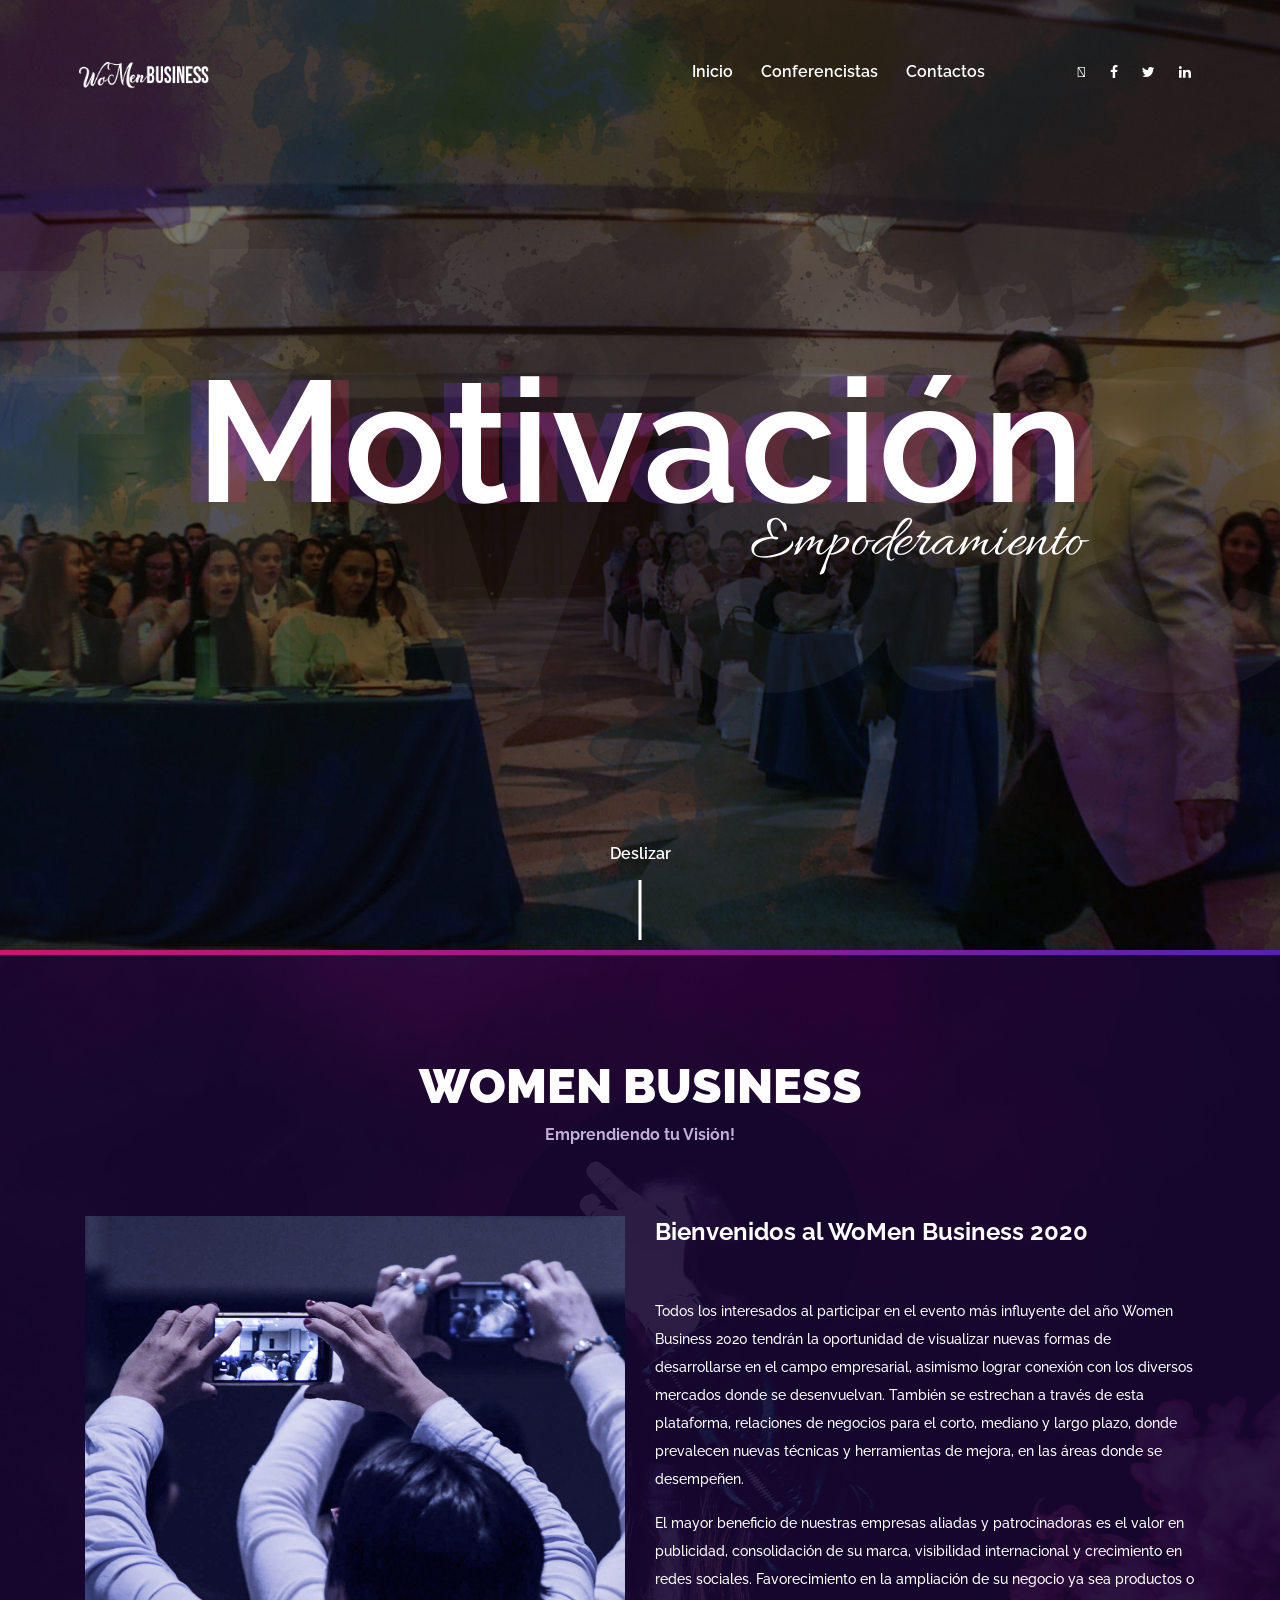
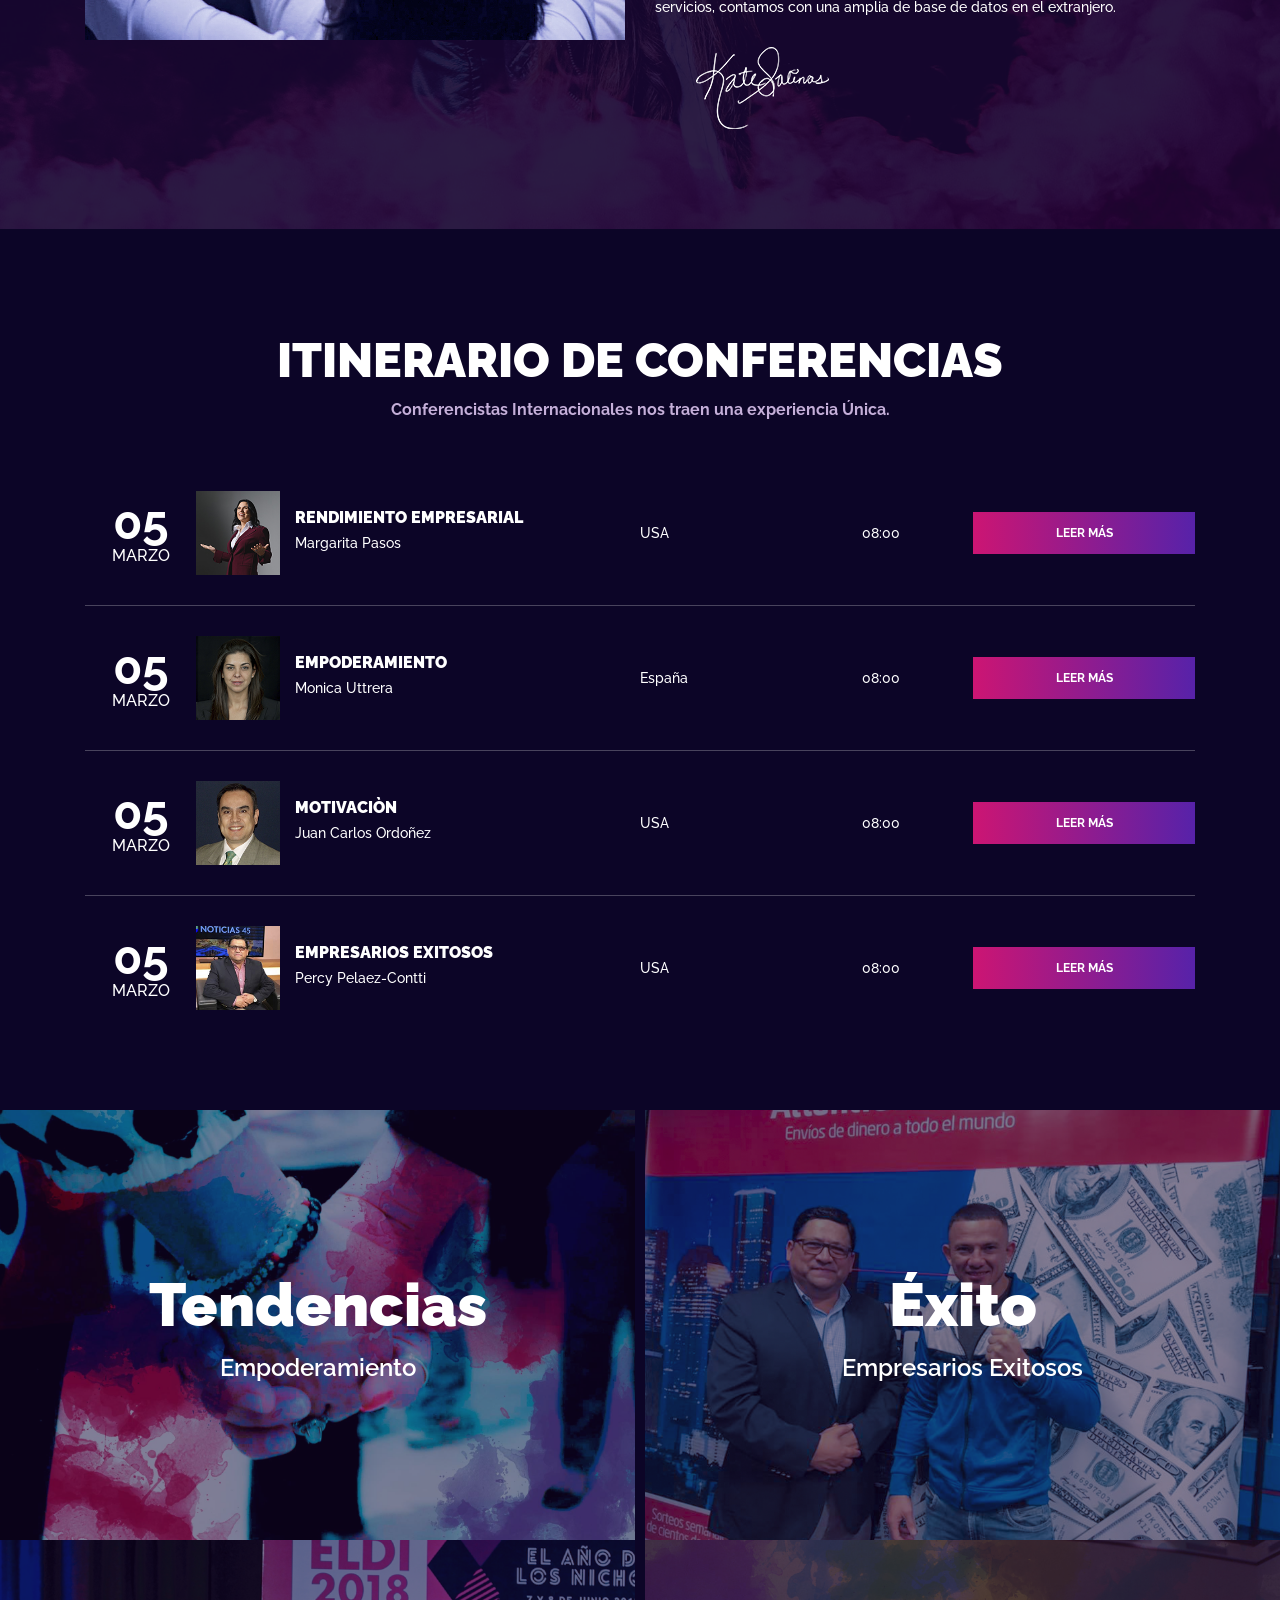
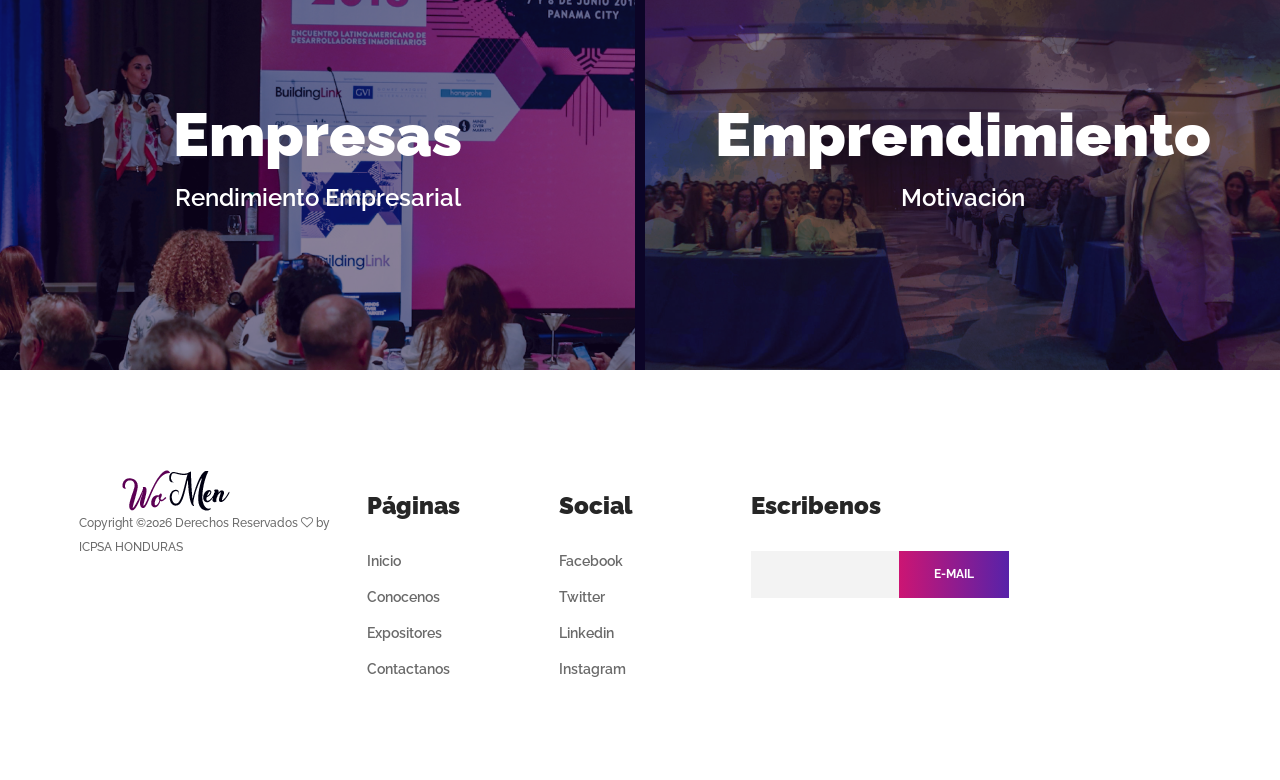
<file: index.html>
<!DOCTYPE html>
<html lang="en">

<head>
    <meta charset="UTF-8">
    <meta name="description" content="">
    <meta http-equiv="X-UA-Compatible" content="IE=edge">
    <meta name="viewport" content="width=device-width, initial-scale=1, shrink-to-fit=no">
    <!-- The above 4 meta tags *must* come first in the head; any other head content must come *after* these tags -->

    <!-- Title -->
    <title>WoMen Business - Emprendiendo tu Visión</title>

    <!-- Favicon -->
    <link rel="icon" href="img/core-img/favicon.ico">

    <!-- Core Stylesheet -->
    <link rel="stylesheet" href="style.css">

</head>

<body>
    <!-- ##### Preloader ##### -->
    <div class="preloader d-flex align-items-center justify-content-center">
        <div class="circle-preloader">
            <img src="img/core-img/compact-disc.png" alt="">
        </div>
    </div>

    <!-- ##### Header Area Inicio ##### -->
    <header class="header-area">
        <!-- Navbar Area -->
        <div class="musica-main-menu">
            <div class="classy-nav-container breakpoint-off">
                <div class="container-fluid">
                    <!-- Menu -->
                    <nav class="classy-navbar justify-content-between" id="musicaNav">

                        <!-- Nav brand -->
                        <a href="index.html" class="nav-brand"><img src="img/core-img/logo.png" alt=""></a>

                        <!-- Navbar Toggler -->
                        <div class="classy-navbar-toggler">
                            <span class="navbarToggler"><span></span><span></span><span></span></span>
                        </div>

                        <!-- Menu -->
                        <div class="classy-menu">

                            <!-- close btn -->
                            <div class="classycloseIcon">
                                <div class="cross-wrap"><span class="top"></span><span class="bottom"></span></div>
                            </div>

                            <!-- Nav Start -->
                            <div class="classynav">
                                <ul>
                                    <li><a href="index.html">Inicio</a></li>
                                    <li><a href="expositores.html">Conferencistas</a></li>
                                    <li><a href="contact.html">Contactos</a></li>
                                </ul>

                                <!-- Social Button -->
                                <div class="top-social-info">
                                    <a href="https://www.instagram.com/icpsahn/"><i class="fab fa-instagram" aria-hidden="true"></i></a>
                                    <a href="https://www.facebook.com/icpsahonduras/"><i class="fa fa-facebook" aria-hidden="true"></i></a>
                                    <a href="https://twitter.com/icpsahn"><i class="fa fa-twitter" aria-hidden="true"></i></a>
                                    <a href="https://www.linkedin.com/in/icpsa-honduras-0b8394bb"><i class="fa fa-linkedin" aria-hidden="true"></i></a>
                                </div>

                            </div>
                            <!-- Nav End -->
                        </div>
                    </nav>
                </div>
            </div>
        </div>
    </header>
    <!-- ##### Header Area Final ##### -->

    <!-- ##### Carruzel Area Inicio ##### -->
    <section class="hero-area">
        <div class="hero-slides owl-carousel">

            <!-- Single Hero Slide -->
            <div class="single-hero-slide d-flex align-items-center justify-content-center">
                <!-- Slide Img -->
                <div class="slide-img bg-img" style="background-image: url(img/bg-img/bg-1.jpg);"></div>
                <!-- Slide Content -->
                <div class="hero-slides-content text-center">
                    <h2 data-animation="fadeInUp" data-delay="100ms">Motivación <span>Motivación</span></h2>
                    <p data-animation="fadeInUp" data-delay="300ms">Empoderamiento</p>
                </div>
                <!-- Big Text -->
                <h2 class="big-text">Motivación</h2>
            </div>

            <!-- Single Hero Slide -->
            <div class="single-hero-slide d-flex align-items-center justify-content-center">
                <!-- Slide Img -->
                <div class="slide-img bg-img" style="background-image: url(img/bg-img/bg-2.jpg);"></div>
                <!-- Slide Content -->
                <div class="hero-slides-content text-center">
                    <h2 data-animation="fadeInUp" data-delay="100ms">Integridad <span>Integridad</span></h2>
                    <p data-animation="fadeInUp" data-delay="300ms">Honestidad y respeto</p>
                </div>
                <!-- Big Text -->
                <h2 class="big-text">Integridad</h2>
            </div>

            <!-- Single Hero Slide -->
            <div class="single-hero-slide d-flex align-items-center justify-content-center">
                <!-- Slide Img -->
                <div class="slide-img bg-img" style="background-image: url(img/bg-img/bg-3.jpg);"></div>
                <!-- Slide Content -->
                <div class="hero-slides-content text-center">
                    <h2 data-animation="fadeInUp" data-delay="100ms">Tendencias <span>Tendencias</span></h2>
                    <p data-animation="fadeInUp" data-delay="300ms">Influyendo en las Tendencias</p>
                </div>
                <!-- Big Text -->
                <h2 class="big-text">Tendencias</h2>
            </div>

            <!-- Single Hero Slide -->
            <div class="single-hero-slide d-flex align-items-center justify-content-center">
                <!-- Slide Img -->
                <div class="slide-img bg-img" style="background-image: url(img/bg-img/bg-3.jpg);"></div>
                <!-- Slide Content -->
                <div class="hero-slides-content text-center">
                    <h2 data-animation="fadeInUp" data-delay="100ms">Tendencias <span>Tendencias</span></h2>
                    <p data-animation="fadeInUp" data-delay="300ms">Influyendo en las Tendencias</p>
                </div>
                <!-- Big Text -->
                <h2 class="big-text">Tendencias</h2>
            </div>
        </div>
        <!-- bg gradients -->
        <div class="bg-gradients"></div>

        <!-- Slide Down -->
        <div class="slide-down" id="scrollDown">
            <h6>Deslizar</h6>
            <div class="line"></div>
        </div>
    </section>
    <!-- ##### Carruzel Area Final ##### -->

    <!-- ##### Introduccion Inicio ##### -->
    <div class="about-us-area section-padding-100-0 bg-img bg-overlay" style="background-image: url(img/bg-img/bg-4.jpg);" id="about">
        <div class="container">
            <div class="row">
                <div class="col-12">
                    <div class="section-heading">
                        <h2>WoMen Business</h2>
                        <h6>Emprendiendo tu Visión!</h6>
                    </div>
                </div>
            </div>

            <div class="row">
                <!-- About Thumbnail -->
                <div class="col-12 col-lg-6">
                    <div class="about-thumbnail mb-100">
                        <img src="img/bg-img/bg-5.jpg" alt="">
                    </div>
                </div>
                <!-- About Content -->
                <div class="col-12 col-lg-6">
                    <div class="about-content mb-100">
                        <h4>Bienvenidos al WoMen Business 2020</h4>
                        <p>Todos los interesados al participar en el evento más influyente del año Women Business 2020 tendrán la oportunidad de visualizar nuevas formas de desarrollarse en el campo empresarial, asimismo lograr conexión con los diversos mercados donde se desenvuelvan. También se estrechan a través de esta plataforma, relaciones de negocios para el corto, mediano y largo plazo, donde prevalecen nuevas técnicas y herramientas de mejora, en las áreas donde se desempeñen.</p>

                        <p>El mayor beneficio de nuestras empresas aliadas y patrocinadoras es el valor en publicidad, consolidación de su marca, visibilidad internacional y crecimiento en redes sociales. Favorecimiento en la ampliación de su negocio ya sea productos o servicios, contamos con una amplia de base de datos en el extranjero.
                        </p>
                        <img src="img/core-img/signature.png" alt="">
                    </div>
                </div>
            </div>
        </div>
    </div>
    <!-- ##### Introduccion Final ##### -->

    <!-- ##### Itinerario de Conferencias Inicio ##### -->
    <div class="upcoming-shows-area section-padding-100">
        <div class="container">
            <div class="row">
                <div class="col-12">
                    <div class="section-heading">
                        <h2>Itinerario de Conferencias</h2>
                        <h6>Conferencistas Internacionales nos traen una experiencia Única.</h6>
                    </div>
                </div>
            </div>

            <div class="row">
                <div class="col-12">
                    <!-- Upcoming Shows Content -->
                    <div class="upcoming-shows-content">

                        <!-- Single Upcoming Shows -->
                        <div class="single-upcoming-shows d-flex align-items-center flex-wrap">
                            <div class="shows-date">
                                <h2>05 <span>MARZO</span></h2>
                            </div>
                            <div class="shows-desc d-flex align-items-center">
                                <div class="shows-img">
                                    <img src="img/bg-img/s1.jpg" alt="">
                                </div>
                                <div class="shows-name">
                                    <h6>Rendimiento Empresarial</h6>
                                    <p>Margarita Pasos</p>
                                </div>
                            </div>
                            <div class="shows-location">
                                <p>USA</p>
                            </div>
                            <div class="shows-time">
                                <p>08:00</p>
                            </div>
                            <div class="buy-tickets">
                                <a href="perfilMP.html" class="btn musica-btn">Leer Más</a>
                            </div>
                        </div>

                        <!-- Single Upcoming Shows -->
                        <div class="single-upcoming-shows d-flex align-items-center flex-wrap">
                            <div class="shows-date">
                                <h2>05 <span>MARZO</span></h2>
                            </div>
                            <div class="shows-desc d-flex align-items-center">
                                <div class="shows-img">
                                    <img src="img/bg-img/s2.jpg" alt="">
                                </div>
                                <div class="shows-name">
                                    <h6>Empoderamiento</h6>
                                    <p>Monica Uttrera</p>
                                </div>
                            </div>
                            <div class="shows-location">
                                <p>España</p>
                            </div>
                            <div class="shows-time">
                                <p>08:00</p>
                            </div>
                            <div class="buy-tickets">
                                <a href="perfilMU.html" class="btn musica-btn">Leer Más</a>
                            </div>
                        </div>

                        <!-- Single Upcoming Shows -->
                        <div class="single-upcoming-shows d-flex align-items-center flex-wrap">
                            <div class="shows-date">
                                <h2>05 <span>MARZO</span></h2>
                            </div>
                            <div class="shows-desc d-flex align-items-center">
                                <div class="shows-img">
                                    <img src="img/bg-img/s4.jpg" alt="">
                                </div>
                                <div class="shows-name">
                                    <h6>Motivaciòn</h6>
                                    <p>Juan Carlos Ordoñez</p>
                                </div>
                            </div>
                            <div class="shows-location">
                                <p>USA</p>
                            </div>
                            <div class="shows-time">
                                <p>08:00</p>
                            </div>
                            <div class="buy-tickets">
                                <a href="perfilJCO.html" class="btn musica-btn">Leer Más</a>
                            </div>
                        </div>
                        
                        <!-- Single Upcoming Shows -->
                        <div class="single-upcoming-shows d-flex align-items-center flex-wrap">
                            <div class="shows-date">
                                <h2>05 <span>MARZO</span></h2>
                            </div>
                            <div class="shows-desc d-flex align-items-center">
                                <div class="shows-img">
                                    <img src="img/bg-img/s3.jpg" alt="">
                                </div>
                                <div class="shows-name">
                                    <h6>Empresarios Exitosos</h6>
                                    <p>Percy Pelaez-Contti</p>
                                </div>
                            </div>
                            <div class="shows-location">
                                <p>USA</p>
                            </div>
                            <div class="shows-time">
                                <p>08:00</p>
                            </div>
                            <div class="buy-tickets">
                                <a href="perfilPP.html" class="btn musica-btn">Leer Más</a>
                            </div>
                        </div>

                        
                    </div>
                </div>
            </div>
        </div>
    </div>
    <!-- ##### Itinerario de Conferencias Final ##### -->

    <!-- ##### Music Artists Area Inicio ##### -->
    <div class="musica-music-artists-area d-flex flex-wrap clearfix">
        <!-- Music Search -->
        <div class="music-search bg-img bg-overlay2 wow fadeInUp" data-wow-delay="300ms" style="background-image: url(img/bg-img/bg-3.jpg);">
            <!-- Content -->
            <div class="music-search-content">
                <h2>Tendencias</h2>
                <h4>Empoderamiento</h4>
            </div>
        </div>

        <!-- Artists Search -->
        <div class="artists-search bg-img bg-overlay2 wow fadeInUp" data-wow-delay="600ms" style="background-image: url(img/bg-img/bg-2.jpg);">
            <!-- Content -->
            <div class="music-search-content">
                <h2>Éxito</h2>
                <h4>Empresarios Exitosos</h4>
            </div>
        </div>
    </div>
    <!-- ##### Music Artists Area FInal ##### -->

    <!-- ##### Music Artists Area Inicio ##### -->
    <div class="musica-music-artists-area d-flex flex-wrap clearfix">
        <!-- Music Search -->
        <div class="music-search bg-img bg-overlay2 wow fadeInUp" data-wow-delay="300ms" style="background-image: url(img/bg-img/bg-9.jpg);">
            <!-- Content -->
            <div class="music-search-content">
                <h2>Empresas</h2>
                <h4>Rendimiento Empresarial</h4>
            </div>
        </div>

        <!-- Artists Search -->
        <div class="artists-search bg-img bg-overlay2 wow fadeInUp" data-wow-delay="600ms" style="background-image: url(img/bg-img/bg-1.jpg);">
            <!-- Content -->
            <div class="music-search-content">
                <h2>Emprendimiento</h2>
                <h4>Motivación</h4>
            </div>
        </div>
    </div>
    <!-- ##### Music Artists Area Final ##### -->

    <!-- ##### Footer Area Inicio ##### -->
    <footer class="footer-area section-padding-100-0">
        <div class="container-fluid">
            <div class="row">

                <!-- Footer Widget Area -->
                <div class="col-12 col-md-6 col-xl-3">
                    <div class="footer-widget-area mb-100">
                        <a href="#"><img src="img/core-img/logo2.png" alt=""></a>
                        <p class="copywrite-text"><a href="#"><!-- Link back to Colorlib can't be removed. Template is licensed under CC BY 3.0. -->
Copyright &copy;<script>document.write(new Date().getFullYear());</script> Derechos Reservados <i class="fa fa-heart-o" aria-hidden="true"></i> by <a href="https://colorlib.com" target="_blank">ICPSA HONDURAS</a>
<!-- Link back to Colorlib can't be removed. Template is licensed under CC BY 3.0. -->
</p>
                    </div>
                </div>

                <!-- Footer Widget Area -->
                <div class="col-12 col-sm-6 col-xl-2">
                    <div class="footer-widget-area mb-100">
                        <div class="widget-title">
                            <h4>Páginas</h4>
                        </div>
                        <nav>
                            <ul class="footer-nav">
                                <li><a href="index.html">Inicio</a></li>
                                <li><a href="conocenos.html">Conocenos</a></li>
                                <li><a href="expositores.html">Expositores</a></li>
                                <li><a href="#">Contactanos</a></li>
                            </ul>
                        </nav>
                    </div>
                </div>


                <!-- Footer Widget Area -->
                <div class="col-12 col-sm-6 col-xl-2">
                    <div class="footer-widget-area mb-100">
                        <div class="widget-title">
                            <h4>Social</h4>
                        </div>
                        <nav>
                            <ul class="footer-nav">
                                <li><a href="https://www.facebook.com/icpsahonduras/">Facebook</a></li>
                                <li><a href="https://twitter.com/icpsahn">Twitter</a></li>
                                <li><a href="https://www.linkedin.com/in/icpsa-honduras-0b8394bb">Linkedin</a></li>
                                <li><a href="https://www.instagram.com/icpsahn/">Instagram</a></li>
                            </ul>
                        </nav>
                    </div>
                </div>

                <!-- Footer Widget Area -->
                <div class="col-12 col-md-6 col-xl-3">
                    <div class="footer-widget-area mb-100">
                        <div class="widget-title">
                            <h4>Escribenos</h4>
                        </div>
                        <form action="#" method="post" class="subscribe-form">
                            <input type="email" name="subscribe-email" id="subscribeemail">
                            <button type="submit">E-Mail</button>
                        </form>
                    </div>
                </div>

            </div>
        </div>
    </footer>
    <!-- ##### Footer Area FInal ##### -->

    <!-- ##### All Javascript Script ##### -->
    <!-- jQuery-2.2.4 js -->
    <script src="js/jquery/jquery-2.2.4.min.js"></script>
    <!-- Popper js -->
    <script src="js/bootstrap/popper.min.js"></script>
    <!-- Bootstrap js -->
    <script src="js/bootstrap/bootstrap.min.js"></script>
    <!-- All Plugins js -->
    <script src="js/plugins/plugins.js"></script>
    <!-- Active js -->
    <script src="js/active.js"></script>
</body>

</html>
</file>
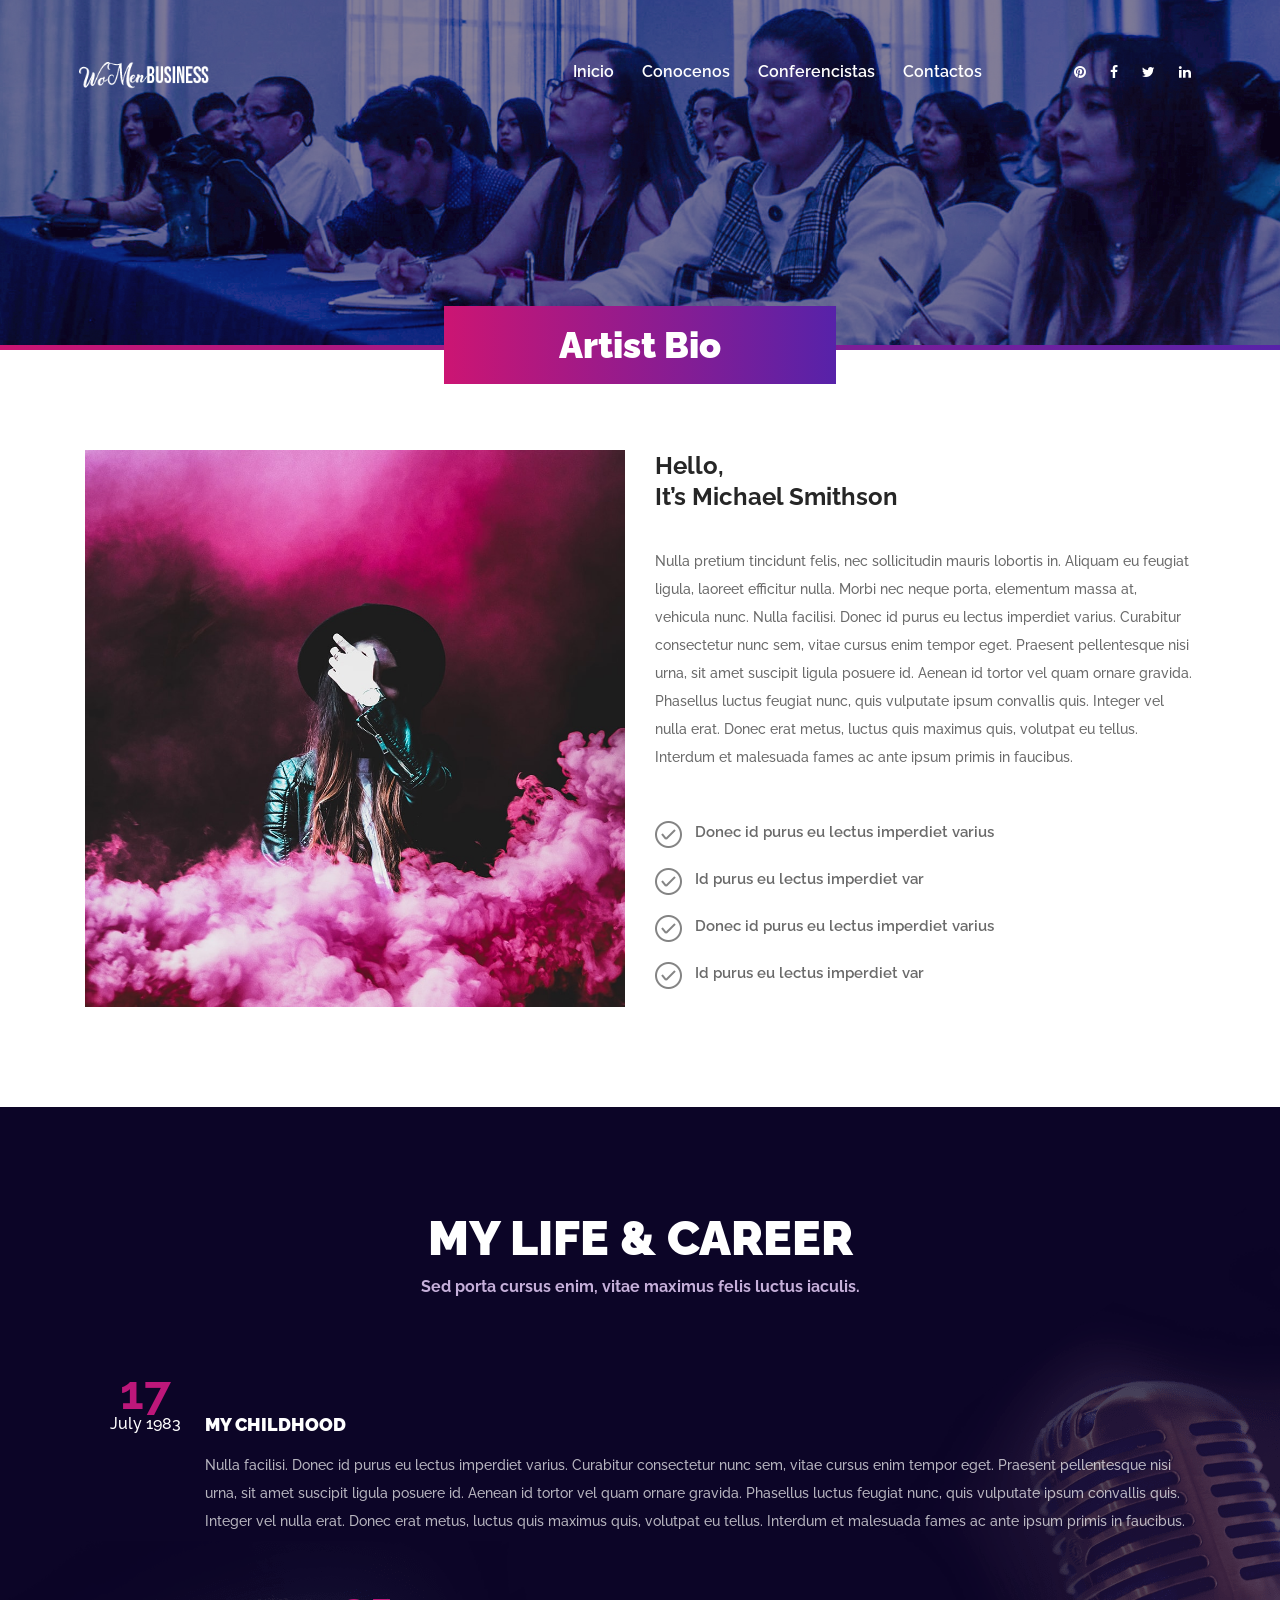
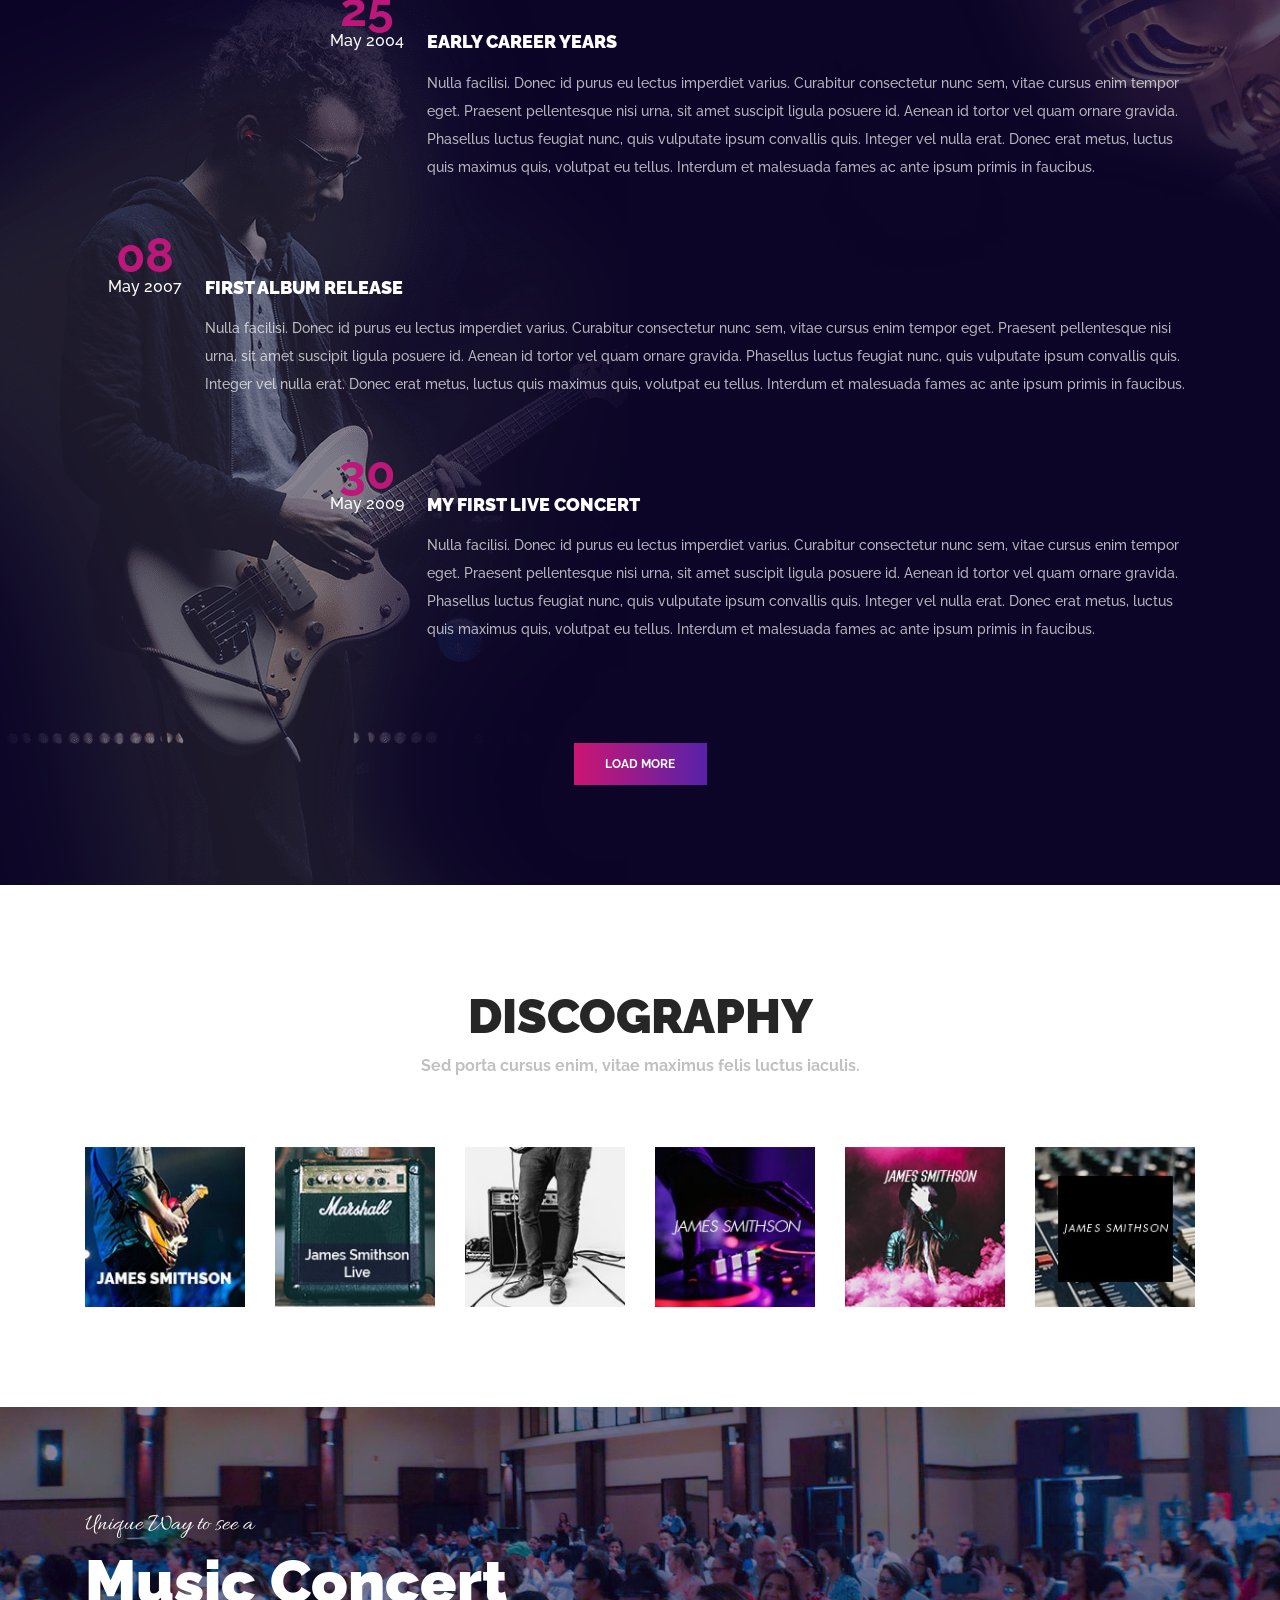
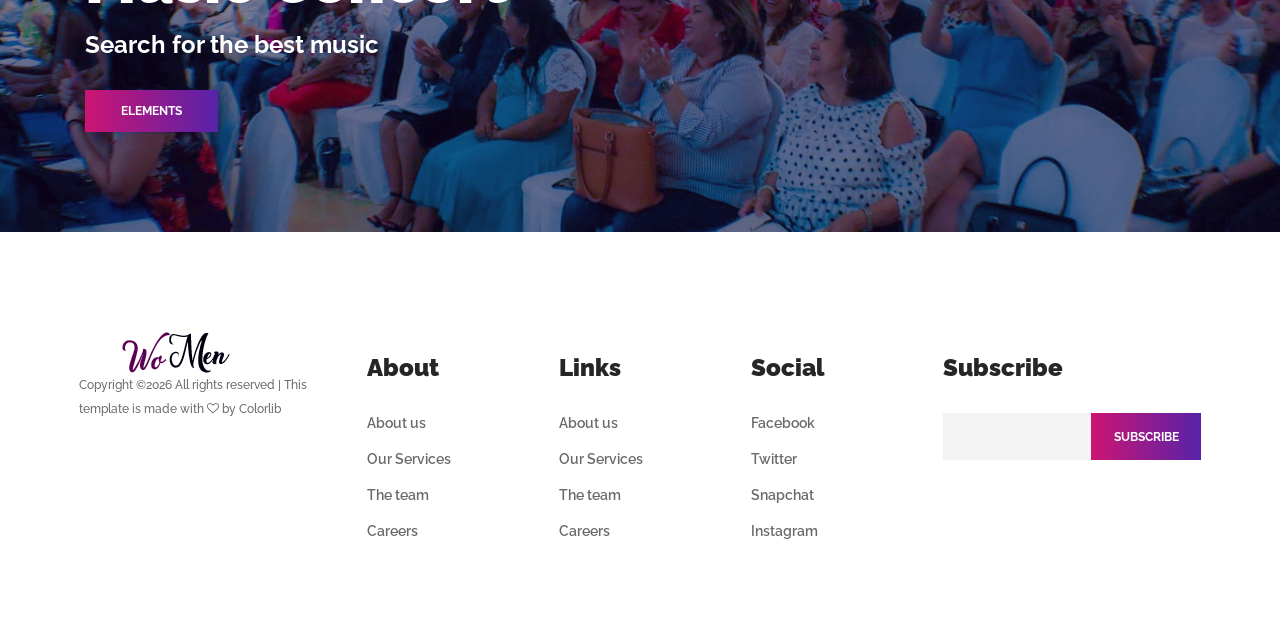
<file: about-us.html>
<!DOCTYPE html>
<html lang="en">

<head>
    <meta charset="UTF-8">
    <meta name="description" content="">
    <meta http-equiv="X-UA-Compatible" content="IE=edge">
    <meta name="viewport" content="width=device-width, initial-scale=1, shrink-to-fit=no">
    <!-- The above 4 meta tags *must* come first in the head; any other head content must come *after* these tags -->

    <!-- Title -->
    <title>Musica - Music Template</title>

    <!-- Favicon -->
    <link rel="icon" href="img/core-img/favicon.ico">

    <!-- Core Stylesheet -->
    <link rel="stylesheet" href="style.css">

</head>

<body>
    <!-- ##### Preloader ##### -->
    <div class="preloader d-flex align-items-center justify-content-center">
        <div class="circle-preloader">
            <img src="img/core-img/compact-disc.png" alt="">
        </div>
    </div>

    <!-- ##### Header Area Start ##### -->
    <header class="header-area">
        <!-- Navbar Area -->
        <div class="musica-main-menu">
            <div class="classy-nav-container breakpoint-off">
                <div class="container-fluid">
                    <!-- Menu -->
                    <nav class="classy-navbar justify-content-between" id="musicaNav">

                        <!-- Nav brand -->
                        <a href="index.html" class="nav-brand"><img src="img/core-img/logo.png" alt=""></a>

                        <!-- Navbar Toggler -->
                        <div class="classy-navbar-toggler">
                            <span class="navbarToggler"><span></span><span></span><span></span></span>
                        </div>

                        <!-- Menu -->
                        <div class="classy-menu">

                            <!-- close btn -->
                            <div class="classycloseIcon">
                                <div class="cross-wrap"><span class="top"></span><span class="bottom"></span></div>
                            </div>

                            <!-- Nav Start -->
                            <div class="classynav">
                                <ul>
                                    <li><a href="index.html">Inicio</a></li>
                                    <li><a href="conocenos.html">Conocenos</a></li>
                                    <li><a href="expositores.html">Conferencistas</a></li>
                                    <li><a href="contact.html">Contactos</a></li>
                                </ul>

                                <!-- Social Button -->
                                <div class="top-social-info">
                                    <a href="#"><i class="fa fa-pinterest" aria-hidden="true"></i></a>
                                    <a href="#"><i class="fa fa-facebook" aria-hidden="true"></i></a>
                                    <a href="#"><i class="fa fa-twitter" aria-hidden="true"></i></a>
                                    <a href="#"><i class="fa fa-linkedin" aria-hidden="true"></i></a>
                                </div>

                            </div>
                            <!-- Nav End -->
                        </div>
                    </nav>
                </div>
            </div>
        </div>
    </header>
    <!-- ##### Header Area End ##### -->

    <!-- ##### Breadcumb Area Start ##### -->
    <div class="breadcumb-area bg-img bg-overlay2" style="background-image: url(img/bg-img/breadcumb.jpg);">
        <div class="bradcumbContent">
            <h2>Artist Bio</h2>
        </div>
    </div>
    <!-- bg gradients -->
    <div class="bg-gradients"></div>
    <!-- ##### Breadcumb Area End ##### -->

    <!-- ##### About Us Area Start ##### -->
    <div class="about-us-area section-padding-100-0">
        <div class="container">
            <div class="row">
                <!-- About Thumbnail -->
                <div class="col-12 col-lg-6">
                    <div class="about-thumbnail mb-100">
                        <img src="img/bg-img/bg-7.jpg" alt="">
                    </div>
                </div>
                <!-- About Content -->
                <div class="col-12 col-lg-6">
                    <div class="about--content mb-100">
                        <h4>Hello, <br>It’s Michael Smithson</h4>
                        <p>Nulla pretium tincidunt felis, nec sollicitudin mauris lobortis in. Aliquam eu feugiat ligula, laoreet efficitur nulla. Morbi nec neque porta, elementum massa at, vehicula nunc. Nulla facilisi. Donec id purus eu lectus imperdiet varius. Curabitur consectetur nunc sem, vitae cursus enim tempor eget. Praesent pellentesque nisi urna, sit amet suscipit ligula posuere id. Aenean id tortor vel quam ornare gravida. Phasellus luctus feugiat nunc, quis vulputate ipsum convallis quis. Integer vel nulla erat. Donec erat metus, luctus quis maximus quis, volutpat eu tellus. Interdum et malesuada fames ac ante ipsum primis in faucibus.</p>
                        <!-- Key Notes -->
                        <ul class="key-notes">
                            <li><div class="check"><img src="img/core-img/check.png" alt=""></div> Donec id purus eu lectus imperdiet varius</li>
                            <li><div class="check"><img src="img/core-img/check.png" alt=""></div> Id purus eu lectus imperdiet var</li>
                            <li><div class="check"><img src="img/core-img/check.png" alt=""></div> Donec id purus eu lectus imperdiet varius</li>
                            <li><div class="check"><img src="img/core-img/check.png" alt=""></div> Id purus eu lectus imperdiet var</li>
                        </ul>
                    </div>
                </div>
            </div>
        </div>
    </div>
    <!-- ##### About Us Area End ##### -->

    <!-- ##### Career Timeline Area Start ##### -->
    <div class="career-timeline-area section-padding-100">
        <div class="container">
            <div class="row">
                <div class="col-12">
                    <div class="section-heading">
                        <h2>My Life &amp; career</h2>
                        <h6>Sed porta cursus enim, vitae maximus felis luctus iaculis.</h6>
                    </div>
                </div>
            </div>

            <div class="row">
                <div class="col-12">

                    <!-- Single Timeline Area -->
                    <div class="single-timeline-area d-flex">
                        <!-- Timeline Date -->
                        <div class="timeline-date">
                            <h2>17 <span>July 1983</span></h2>
                        </div>
                        <!-- Timeline Content -->
                        <div class="timeline-content">
                            <h5>My childhood</h5>
                            <p>Nulla facilisi. Donec id purus eu lectus imperdiet varius. Curabitur consectetur nunc sem, vitae cursus enim tempor eget. Praesent pellentesque nisi urna, sit amet suscipit ligula posuere id. Aenean id tortor vel quam ornare gravida. Phasellus luctus feugiat nunc, quis vulputate ipsum convallis quis. Integer vel nulla erat. Donec erat metus, luctus quis maximus quis, volutpat eu tellus. Interdum et malesuada fames ac ante ipsum primis in faucibus. </p>
                        </div>
                    </div>

                    <!-- Single Timeline Area -->
                    <div class="single-timeline-area d-flex">
                        <!-- Timeline Date -->
                        <div class="timeline-date">
                            <h2>25 <span>May 2004</span></h2>
                        </div>
                        <!-- Timeline Content -->
                        <div class="timeline-content">
                            <h5>Early career years</h5>
                            <p>Nulla facilisi. Donec id purus eu lectus imperdiet varius. Curabitur consectetur nunc sem, vitae cursus enim tempor eget. Praesent pellentesque nisi urna, sit amet suscipit ligula posuere id. Aenean id tortor vel quam ornare gravida. Phasellus luctus feugiat nunc, quis vulputate ipsum convallis quis. Integer vel nulla erat. Donec erat metus, luctus quis maximus quis, volutpat eu tellus. Interdum et malesuada fames ac ante ipsum primis in faucibus. </p>
                        </div>
                    </div>

                    <!-- Single Timeline Area -->
                    <div class="single-timeline-area d-flex">
                        <!-- Timeline Date -->
                        <div class="timeline-date">
                            <h2>08 <span>May 2007</span></h2>
                        </div>
                        <!-- Timeline Content -->
                        <div class="timeline-content">
                            <h5>First Album Release</h5>
                            <p>Nulla facilisi. Donec id purus eu lectus imperdiet varius. Curabitur consectetur nunc sem, vitae cursus enim tempor eget. Praesent pellentesque nisi urna, sit amet suscipit ligula posuere id. Aenean id tortor vel quam ornare gravida. Phasellus luctus feugiat nunc, quis vulputate ipsum convallis quis. Integer vel nulla erat. Donec erat metus, luctus quis maximus quis, volutpat eu tellus. Interdum et malesuada fames ac ante ipsum primis in faucibus. </p>
                        </div>
                    </div>

                    <!-- Single Timeline Area -->
                    <div class="single-timeline-area d-flex">
                        <!-- Timeline Date -->
                        <div class="timeline-date">
                            <h2>30 <span>May 2009</span></h2>
                        </div>
                        <!-- Timeline Content -->
                        <div class="timeline-content">
                            <h5>My First Live Concert</h5>
                            <p>Nulla facilisi. Donec id purus eu lectus imperdiet varius. Curabitur consectetur nunc sem, vitae cursus enim tempor eget. Praesent pellentesque nisi urna, sit amet suscipit ligula posuere id. Aenean id tortor vel quam ornare gravida. Phasellus luctus feugiat nunc, quis vulputate ipsum convallis quis. Integer vel nulla erat. Donec erat metus, luctus quis maximus quis, volutpat eu tellus. Interdum et malesuada fames ac ante ipsum primis in faucibus. </p>
                        </div>
                    </div>

                </div>
            </div>

            <div class="row">
                <div class="col-12">
                    <div class="timeline-btn text-center mt-100">
                        <a href="#" class="btn musica-btn">Load More</a>
                    </div>
                </div>
            </div>

        </div>

        <!-- Side Thumbs -->
        <div class="first-img">
            <img src="img/bg-img/man.png" alt="">
        </div>
        <div class="second-img">
            <img src="img/bg-img/microphone.png" alt="">
        </div>
    </div>
    <!-- ##### Career Timeline Area End ##### -->

    <!-- ##### Discography Area Start ##### -->
    <div class="discography-area section-padding-100">
        <div class="container">
            <div class="row">
                <div class="col-12">
                    <div class="section-heading dark">
                        <h2>discography</h2>
                        <h6>Sed porta cursus enim, vitae maximus felis luctus iaculis.</h6>
                    </div>
                </div>
            </div>

            <div class="row">
                <div class="col-12">
                    <!-- Discography Slides -->
                    <div class="discography-slides owl-carousel">
                        <!-- Single Discography -->
                        <div class="single-discography">
                            <a href="#"><img src="img/bg-img/d1.jpg" alt=""></a>
                        </div>

                        <!-- Single Discography -->
                        <div class="single-discography">
                            <a href="#"><img src="img/bg-img/d2.jpg" alt=""></a>
                        </div>

                        <!-- Single Discography -->
                        <div class="single-discography">
                            <a href="#"><img src="img/bg-img/d3.jpg" alt=""></a>
                        </div>

                        <!-- Single Discography -->
                        <div class="single-discography">
                            <a href="#"><img src="img/bg-img/d4.jpg" alt=""></a>
                        </div>

                        <!-- Single Discography -->
                        <div class="single-discography">
                            <a href="#"><img src="img/bg-img/d5.jpg" alt=""></a>
                        </div>

                        <!-- Single Discography -->
                        <div class="single-discography">
                            <a href="#"><img src="img/bg-img/d6.jpg" alt=""></a>
                        </div>
                    </div>
                </div>
            </div>
        </div>
    </div>
    <!-- ##### Discography Area End ##### -->

    <!-- ##### CTA Area Start ##### -->
    <div class="musica-cta-area section-padding-100 bg-img bg-overlay2" style="background-image: url(img/bg-img/bg-8.jpg);">
        <div class="container">
            <div class="row">
                <div class="col-12">
                    <div class="cta-content">
                        <div class="cta-text">
                            <span>Unique Way to see a</span>
                            <h2>Music Concert</h2>
                            <h4>Search for the best music</h4>
                        </div>
                        <div class="cta-btn mt-30">
                            <a href="#" class="btn musica-btn">elements</a>
                        </div>
                    </div>
                </div>
            </div>
        </div>
    </div>
    <!-- ##### CTA Area End ##### -->

    <!-- ##### Footer Area Start ##### -->
    <footer class="footer-area section-padding-100-0">
        <div class="container-fluid">
            <div class="row">

                <!-- Footer Widget Area -->
                <div class="col-12 col-md-6 col-xl-3">
                    <div class="footer-widget-area mb-100">
                        <a href="#"><img src="img/core-img/logo2.png" alt=""></a>
                        <p class="copywrite-text"><a href="#"><!-- Link back to Colorlib can't be removed. Template is licensed under CC BY 3.0. -->
Copyright &copy;<script>document.write(new Date().getFullYear());</script> All rights reserved | This template is made with <i class="fa fa-heart-o" aria-hidden="true"></i> by <a href="https://colorlib.com" target="_blank">Colorlib</a>
<!-- Link back to Colorlib can't be removed. Template is licensed under CC BY 3.0. -->
</p>
                    </div>
                </div>

                <!-- Footer Widget Area -->
                <div class="col-12 col-sm-4 col-xl-2">
                    <div class="footer-widget-area mb-100">
                        <div class="widget-title">
                            <h4>About</h4>
                        </div>
                        <nav>
                            <ul class="footer-nav">
                                <li><a href="#">About us</a></li>
                                <li><a href="#">Our Services</a></li>
                                <li><a href="#">The team</a></li>
                                <li><a href="#">Careers</a></li>
                            </ul>
                        </nav>
                    </div>
                </div>

                <!-- Footer Widget Area -->
                <div class="col-12 col-sm-4 col-xl-2">
                    <div class="footer-widget-area mb-100">
                        <div class="widget-title">
                            <h4>Links</h4>
                        </div>
                        <nav>
                            <ul class="footer-nav">
                                <li><a href="#">About us</a></li>
                                <li><a href="#">Our Services</a></li>
                                <li><a href="#">The team</a></li>
                                <li><a href="#">Careers</a></li>
                            </ul>
                        </nav>
                    </div>
                </div>

                <!-- Footer Widget Area -->
                <div class="col-12 col-sm-4 col-xl-2">
                    <div class="footer-widget-area mb-100">
                        <div class="widget-title">
                            <h4>Social</h4>
                        </div>
                        <nav>
                            <ul class="footer-nav">
                                <li><a href="#">Facebook</a></li>
                                <li><a href="#">Twitter</a></li>
                                <li><a href="#">Snapchat</a></li>
                                <li><a href="#">Instagram</a></li>
                            </ul>
                        </nav>
                    </div>
                </div>

                <!-- Footer Widget Area -->
                <div class="col-12 col-md-6 col-xl-3">
                    <div class="footer-widget-area mb-100">
                        <div class="widget-title">
                            <h4>Subscribe</h4>
                        </div>
                        <form action="#" method="post" class="subscribe-form">
                            <input type="email" name="subscribe-email" id="subscribeemail">
                            <button type="submit">subscribe</button>
                        </form>
                    </div>
                </div>

            </div>
        </div>
    </footer>
    <!-- ##### Footer Area Start ##### -->

    <!-- ##### All Javascript Script ##### -->
    <!-- jQuery-2.2.4 js -->
    <script src="js/jquery/jquery-2.2.4.min.js"></script>
    <!-- Popper js -->
    <script src="js/bootstrap/popper.min.js"></script>
    <!-- Bootstrap js -->
    <script src="js/bootstrap/bootstrap.min.js"></script>
    <!-- All Plugins js -->
    <script src="js/plugins/plugins.js"></script>
    <!-- Active js -->
    <script src="js/active.js"></script>
</body>

</html>
</file>
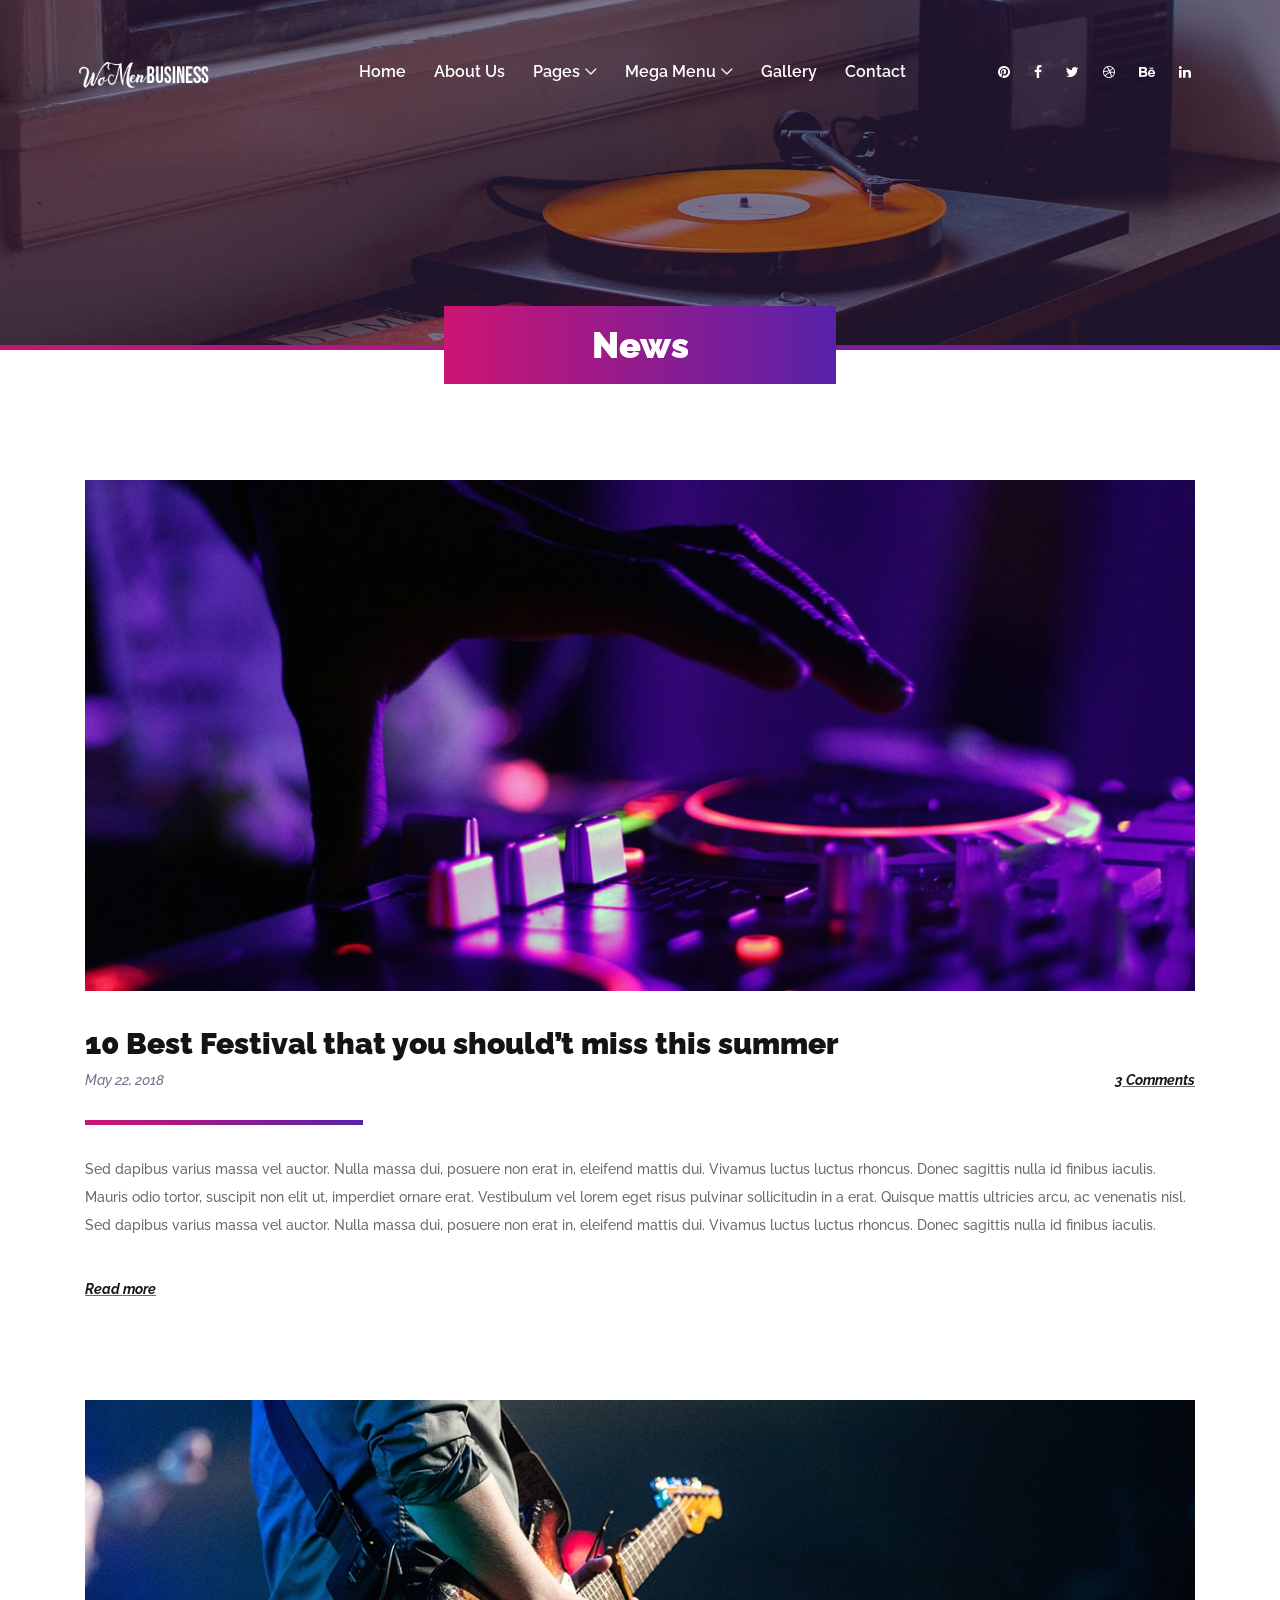
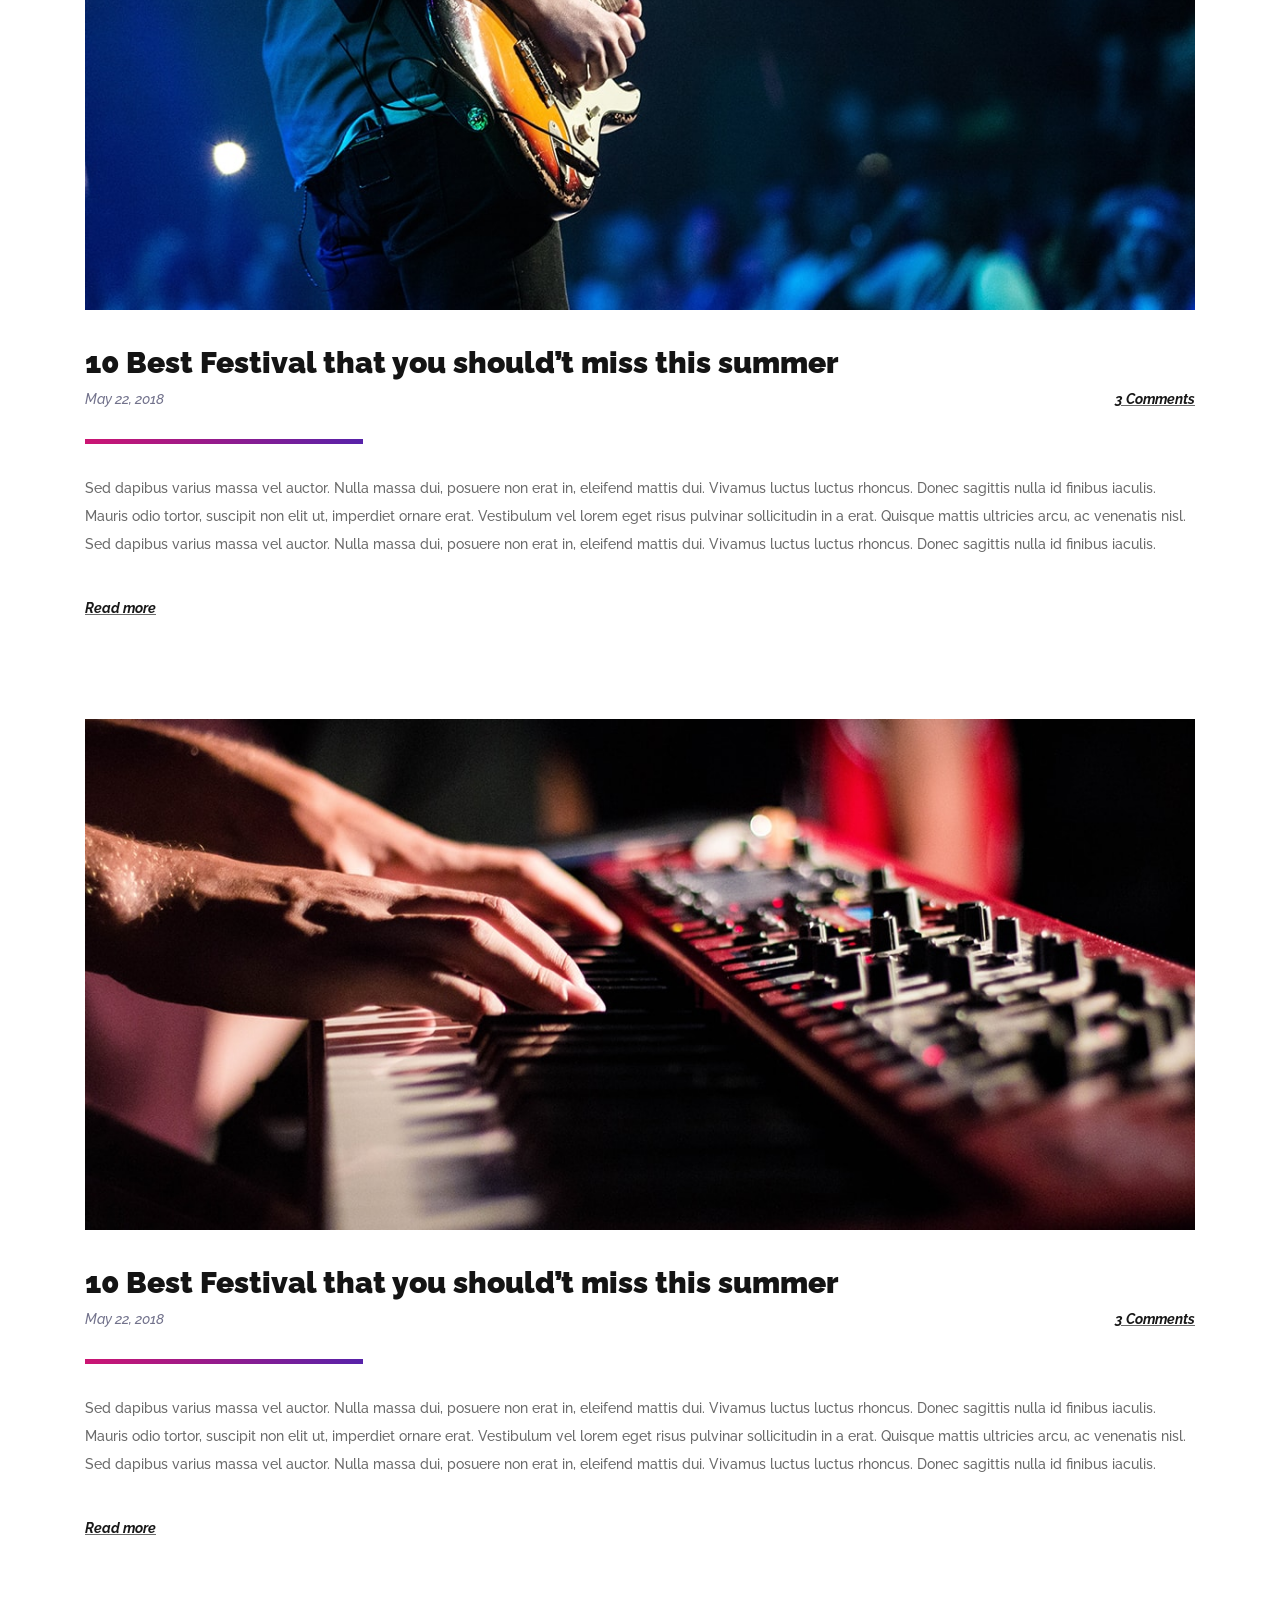
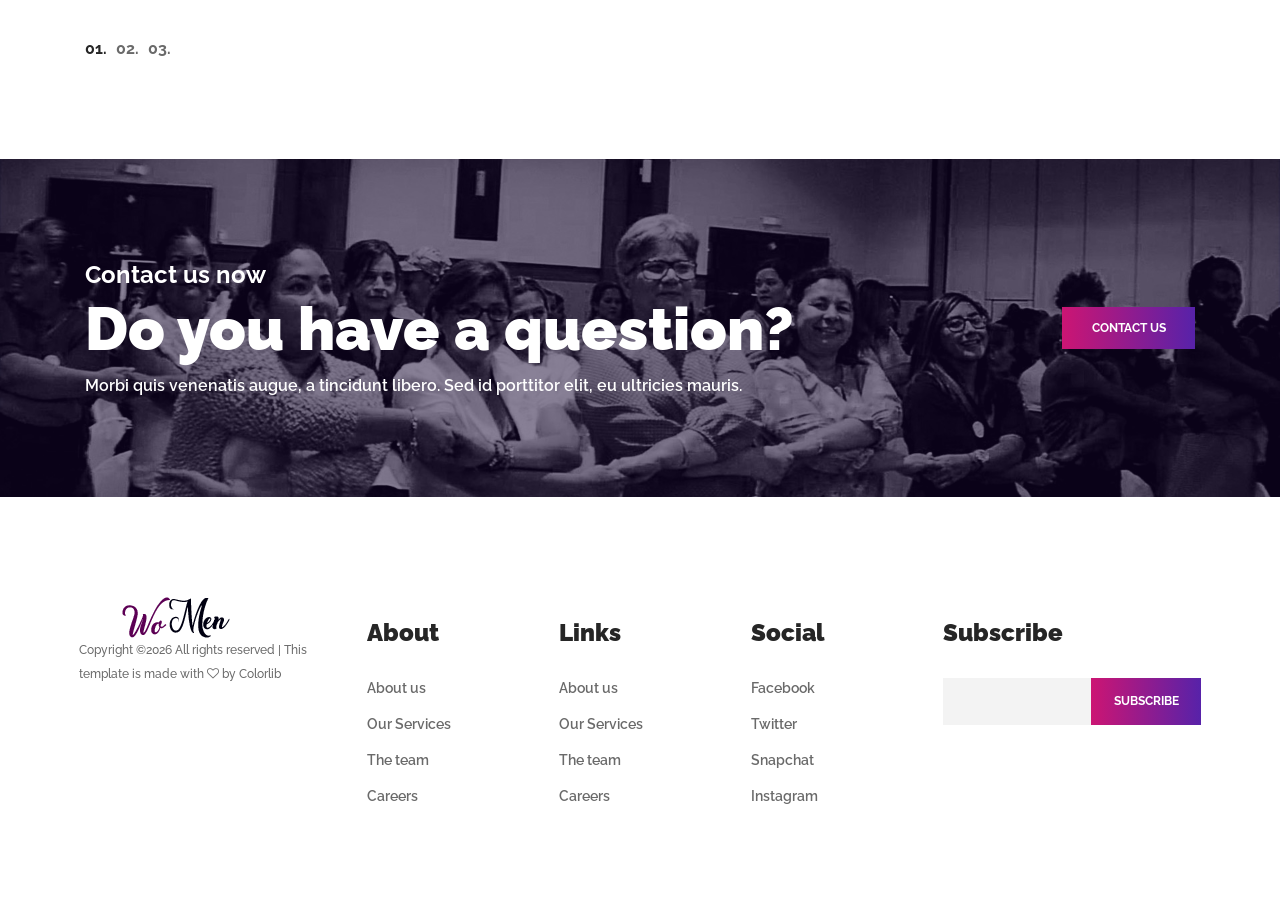
<file: blog.html>
<!DOCTYPE html>
<html lang="en">

<head>
    <meta charset="UTF-8">
    <meta name="description" content="">
    <meta http-equiv="X-UA-Compatible" content="IE=edge">
    <meta name="viewport" content="width=device-width, initial-scale=1, shrink-to-fit=no">
    <!-- The above 4 meta tags *must* come first in the head; any other head content must come *after* these tags -->

    <!-- Title -->
    <title>Musica - Music Template</title>

    <!-- Favicon -->
    <link rel="icon" href="img/core-img/favicon.ico">

    <!-- Core Stylesheet -->
    <link rel="stylesheet" href="style.css">

</head>

<body>
    <!-- ##### Preloader ##### -->
    <div class="preloader d-flex align-items-center justify-content-center">
        <div class="circle-preloader">
            <img src="img/core-img/compact-disc.png" alt="">
        </div>
    </div>

    <!-- ##### Header Area Start ##### -->
    <header class="header-area">
        <!-- Navbar Area -->
        <div class="musica-main-menu">
            <div class="classy-nav-container breakpoint-off">
                <div class="container-fluid">
                    <!-- Menu -->
                    <nav class="classy-navbar justify-content-between" id="musicaNav">

                        <!-- Nav brand -->
                        <a href="index.html" class="nav-brand"><img src="img/core-img/logo.png" alt=""></a>

                        <!-- Navbar Toggler -->
                        <div class="classy-navbar-toggler">
                            <span class="navbarToggler"><span></span><span></span><span></span></span>
                        </div>

                        <!-- Menu -->
                        <div class="classy-menu">

                            <!-- close btn -->
                            <div class="classycloseIcon">
                                <div class="cross-wrap"><span class="top"></span><span class="bottom"></span></div>
                            </div>

                            <!-- Nav Start -->
                            <div class="classynav">
                                <ul>
                                    <li><a href="index.html">Home</a></li>
                                    <li><a href="about-us.html">About us</a></li>
                                    <li><a href="#">Pages</a>
                                        <ul class="dropdown">
                                            <li><a href="index.html">Home</a></li>
                                            <li><a href="about-us.html">About Us</a></li>
                                            <li><a href="concert-tours.html">Concert &amp; Tours</a></li>
                                            <li><a href="blog.html">News</a></li>
                                            <li><a href="contact.html">Contact</a></li>
                                            <li><a href="elements.html">Elements</a></li>
                                        </ul>
                                    </li>
                                    <li><a href="#">Mega Menu</a>
                                        <div class="megamenu">
                                            <ul class="single-mega cn-col-4">
                                                <li><a href="index.html">Home</a></li>
                                                <li><a href="about-us.html">About Us</a></li>
                                                <li><a href="concert-tours.html">Concert &amp; Tours</a></li>
                                                <li><a href="blog.html">News</a></li>
                                                <li><a href="contact.html">Contact</a></li>
                                                <li><a href="elements.html">Elements</a></li>
                                            </ul>
                                            <ul class="single-mega cn-col-4">
                                                <li><a href="index.html">Home</a></li>
                                                <li><a href="about-us.html">About Us</a></li>
                                                <li><a href="concert-tours.html">Concert &amp; Tours</a></li>
                                                <li><a href="blog.html">News</a></li>
                                                <li><a href="contact.html">Contact</a></li>
                                                <li><a href="elements.html">Elements</a></li>
                                            </ul>
                                            <ul class="single-mega cn-col-4">
                                                <li><a href="index.html">Home</a></li>
                                                <li><a href="about-us.html">About Us</a></li>
                                                <li><a href="concert-tours.html">Concert &amp; Tours</a></li>
                                                <li><a href="blog.html">News</a></li>
                                                <li><a href="contact.html">Contact</a></li>
                                                <li><a href="elements.html">Elements</a></li>
                                            </ul>
                                            <ul class="single-mega cn-col-4">
                                                <li><a href="index.html">Home</a></li>
                                                <li><a href="about-us.html">About Us</a></li>
                                                <li><a href="concert-tours.html">Concert &amp; Tours</a></li>
                                                <li><a href="blog.html">News</a></li>
                                                <li><a href="contact.html">Contact</a></li>
                                                <li><a href="elements.html">Elements</a></li>
                                            </ul>
                                        </div>
                                    </li>
                                    <li><a href="concert-tours.html">Gallery</a></li>
                                    <li><a href="contact.html">Contact</a></li>
                                </ul>

                                <!-- Social Button -->
                                <div class="top-social-info">
                                    <a href="#"><i class="fa fa-pinterest" aria-hidden="true"></i></a>
                                    <a href="#"><i class="fa fa-facebook" aria-hidden="true"></i></a>
                                    <a href="#"><i class="fa fa-twitter" aria-hidden="true"></i></a>
                                    <a href="#"><i class="fa fa-dribbble" aria-hidden="true"></i></a>
                                    <a href="#"><i class="fa fa-behance" aria-hidden="true"></i></a>
                                    <a href="#"><i class="fa fa-linkedin" aria-hidden="true"></i></a>
                                </div>

                            </div>
                            <!-- Nav End -->
                        </div>
                    </nav>
                </div>
            </div>
        </div>
    </header>
    <!-- ##### Header Area End ##### -->

    <!-- ##### Breadcumb Area Start ##### -->
    <div class="breadcumb-area bg-img bg-overlay2" style="background-image: url(img/bg-img/breadcumb3.jpg);">
        <div class="bradcumbContent">
            <h2>News</h2>
        </div>
    </div>
    <!-- bg gradients -->
    <div class="bg-gradients"></div>
    <!-- ##### Breadcumb Area End ##### -->

    <!-- ##### Blog Area Start ##### -->
    <div class="blog-area mt-30 section-padding-100">
        <div class="container">
            <div class="row">
                <div class="col-12">
                    <div class="fitness-blog-posts">

                        <!-- Single Post Start -->
                        <div class="single-blog-post mb-100 wow fadeInUp" data-wow-delay="100ms">
                            <!-- Post Thumb -->
                            <div class="blog-post-thumb mb-30">
                                <img src="img/blog-img/1.jpg" alt="">
                            </div>
                            <!-- Post Title -->
                            <a href="#" class="post-title">10 Best Festival that you should’t miss this summer</a>
                            <!-- Post Meta -->
                            <div class="post-meta d-flex justify-content-between">
                                <div class="post-date">
                                    <p>May 22, 2018</p>
                                </div>
                                <!-- Comments -->
                                <p class="comments"><a href="#">3 comments</a></p>
                            </div>
                            <!-- bg gradients -->
                            <div class="bg-gradients mb-30 w-25"></div>
                            <!-- Post Excerpt -->
                            <p>Sed dapibus varius massa vel auctor. Nulla massa dui, posuere non erat in, eleifend mattis dui. Vivamus luctus luctus rhoncus. Donec sagittis nulla id finibus iaculis. Mauris odio tortor, suscipit non elit ut, imperdiet ornare erat. Vestibulum vel lorem eget risus pulvinar sollicitudin in a erat. Quisque mattis ultricies arcu, ac venenatis nisl. Sed dapibus varius massa vel auctor. Nulla massa dui, posuere non erat in, eleifend mattis dui. Vivamus luctus luctus rhoncus. Donec sagittis nulla id finibus iaculis.</p>
                            <!-- Read More -->
                            <a href="#" class="read-more-btn">Read more</a>
                        </div>

                        <!-- Single Post Start -->
                        <div class="single-blog-post mb-100 wow fadeInUp" data-wow-delay="300ms">
                            <!-- Post Thumb -->
                            <div class="blog-post-thumb mb-30">
                                <img src="img/blog-img/2.jpg" alt="">
                            </div>
                            <!-- Post Title -->
                            <a href="#" class="post-title">10 Best Festival that you should’t miss this summer</a>
                            <!-- Post Meta -->
                            <div class="post-meta d-flex justify-content-between">
                                <div class="post-date">
                                    <p>May 22, 2018</p>
                                </div>
                                <!-- Comments -->
                                <p class="comments"><a href="#">3 comments</a></p>
                            </div>
                            <!-- bg gradients -->
                            <div class="bg-gradients mb-30 w-25"></div>
                            <!-- Post Excerpt -->
                            <p>Sed dapibus varius massa vel auctor. Nulla massa dui, posuere non erat in, eleifend mattis dui. Vivamus luctus luctus rhoncus. Donec sagittis nulla id finibus iaculis. Mauris odio tortor, suscipit non elit ut, imperdiet ornare erat. Vestibulum vel lorem eget risus pulvinar sollicitudin in a erat. Quisque mattis ultricies arcu, ac venenatis nisl. Sed dapibus varius massa vel auctor. Nulla massa dui, posuere non erat in, eleifend mattis dui. Vivamus luctus luctus rhoncus. Donec sagittis nulla id finibus iaculis.</p>
                            <!-- Read More -->
                            <a href="#" class="read-more-btn">Read more</a>
                        </div>

                        <!-- Single Post Start -->
                        <div class="single-blog-post mb-100 wow fadeInUp" data-wow-delay="500ms">
                            <!-- Post Thumb -->
                            <div class="blog-post-thumb mb-30">
                                <img src="img/blog-img/3.jpg" alt="">
                            </div>
                            <!-- Post Title -->
                            <a href="#" class="post-title">10 Best Festival that you should’t miss this summer</a>
                            <!-- Post Meta -->
                            <div class="post-meta d-flex justify-content-between">
                                <div class="post-date">
                                    <p>May 22, 2018</p>
                                </div>
                                <!-- Comments -->
                                <p class="comments"><a href="#">3 comments</a></p>
                            </div>
                            <!-- bg gradients -->
                            <div class="bg-gradients mb-30 w-25"></div>
                            <!-- Post Excerpt -->
                            <p>Sed dapibus varius massa vel auctor. Nulla massa dui, posuere non erat in, eleifend mattis dui. Vivamus luctus luctus rhoncus. Donec sagittis nulla id finibus iaculis. Mauris odio tortor, suscipit non elit ut, imperdiet ornare erat. Vestibulum vel lorem eget risus pulvinar sollicitudin in a erat. Quisque mattis ultricies arcu, ac venenatis nisl. Sed dapibus varius massa vel auctor. Nulla massa dui, posuere non erat in, eleifend mattis dui. Vivamus luctus luctus rhoncus. Donec sagittis nulla id finibus iaculis.</p>
                            <!-- Read More -->
                            <a href="#" class="read-more-btn">Read more</a>
                        </div>

                        <!-- Pagination -->
                        <div class="musica-pagination-area wow fadeInUp" data-wow-delay="700ms">
                            <nav>
                                <ul class="pagination">
                                    <li class="page-item active"><a class="page-link" href="#">01.</a></li>
                                    <li class="page-item"><a class="page-link" href="#">02.</a></li>
                                    <li class="page-item"><a class="page-link" href="#">03.</a></li>
                                </ul>
                            </nav>
                        </div>
                    </div>
                </div>
            </div>
        </div>
    </div>
    <!-- ##### Blog Area End ##### -->

    <!-- ##### CTA Area Start ##### -->
    <div class="musica-cta-area section-padding-100 bg-img bg-overlay2" style="background-image: url(img/blog-img/4.jpg);">
        <div class="container">
            <div class="row">
                <div class="col-12">
                    <div class="cta-content d-flex justify-content-between align-items-center">
                        <div class="cta-text">
                            <h4>Contact us now</h4>
                            <h2>Do you have a question?</h2>
                            <h6>Morbi quis venenatis augue, a tincidunt libero. Sed id porttitor elit, eu ultricies mauris.</h6>
                        </div>
                        <div class="cta-btn">
                            <a href="#" class="btn musica-btn">contact us</a>
                        </div>
                    </div>
                </div>
            </div>
        </div>
    </div>
    <!-- ##### CTA Area End ##### -->

    <!-- ##### Footer Area Start ##### -->
    <footer class="footer-area section-padding-100-0">
        <div class="container-fluid">
            <div class="row">

                <!-- Footer Widget Area -->
                <div class="col-12 col-md-6 col-xl-3">
                    <div class="footer-widget-area mb-100">
                        <a href="#"><img src="img/core-img/logo2.png" alt=""></a>
                        <p class="copywrite-text"><a href="#"><!-- Link back to Colorlib can't be removed. Template is licensed under CC BY 3.0. -->
Copyright &copy;<script>document.write(new Date().getFullYear());</script> All rights reserved | This template is made with <i class="fa fa-heart-o" aria-hidden="true"></i> by <a href="https://colorlib.com" target="_blank">Colorlib</a>
<!-- Link back to Colorlib can't be removed. Template is licensed under CC BY 3.0. -->
</p>
                    </div>
                </div>

                <!-- Footer Widget Area -->
                <div class="col-12 col-sm-4 col-xl-2">
                    <div class="footer-widget-area mb-100">
                        <div class="widget-title">
                            <h4>About</h4>
                        </div>
                        <nav>
                            <ul class="footer-nav">
                                <li><a href="#">About us</a></li>
                                <li><a href="#">Our Services</a></li>
                                <li><a href="#">The team</a></li>
                                <li><a href="#">Careers</a></li>
                            </ul>
                        </nav>
                    </div>
                </div>

                <!-- Footer Widget Area -->
                <div class="col-12 col-sm-4 col-xl-2">
                    <div class="footer-widget-area mb-100">
                        <div class="widget-title">
                            <h4>Links</h4>
                        </div>
                        <nav>
                            <ul class="footer-nav">
                                <li><a href="#">About us</a></li>
                                <li><a href="#">Our Services</a></li>
                                <li><a href="#">The team</a></li>
                                <li><a href="#">Careers</a></li>
                            </ul>
                        </nav>
                    </div>
                </div>

                <!-- Footer Widget Area -->
                <div class="col-12 col-sm-4 col-xl-2">
                    <div class="footer-widget-area mb-100">
                        <div class="widget-title">
                            <h4>Social</h4>
                        </div>
                        <nav>
                            <ul class="footer-nav">
                                <li><a href="#">Facebook</a></li>
                                <li><a href="#">Twitter</a></li>
                                <li><a href="#">Snapchat</a></li>
                                <li><a href="#">Instagram</a></li>
                            </ul>
                        </nav>
                    </div>
                </div>

                <!-- Footer Widget Area -->
                <div class="col-12 col-md-6 col-xl-3">
                    <div class="footer-widget-area mb-100">
                        <div class="widget-title">
                            <h4>Subscribe</h4>
                        </div>
                        <form action="#" method="post" class="subscribe-form">
                            <input type="email" name="subscribe-email" id="subscribeemail">
                            <button type="submit">subscribe</button>
                        </form>
                    </div>
                </div>

            </div>
        </div>
    </footer>
    <!-- ##### Footer Area Start ##### -->

    <!-- ##### All Javascript Script ##### -->
    <!-- jQuery-2.2.4 js -->
    <script src="js/jquery/jquery-2.2.4.min.js"></script>
    <!-- Popper js -->
    <script src="js/bootstrap/popper.min.js"></script>
    <!-- Bootstrap js -->
    <script src="js/bootstrap/bootstrap.min.js"></script>
    <!-- All Plugins js -->
    <script src="js/plugins/plugins.js"></script>
    <!-- Active js -->
    <script src="js/active.js"></script>
</body>

</html>
</file>
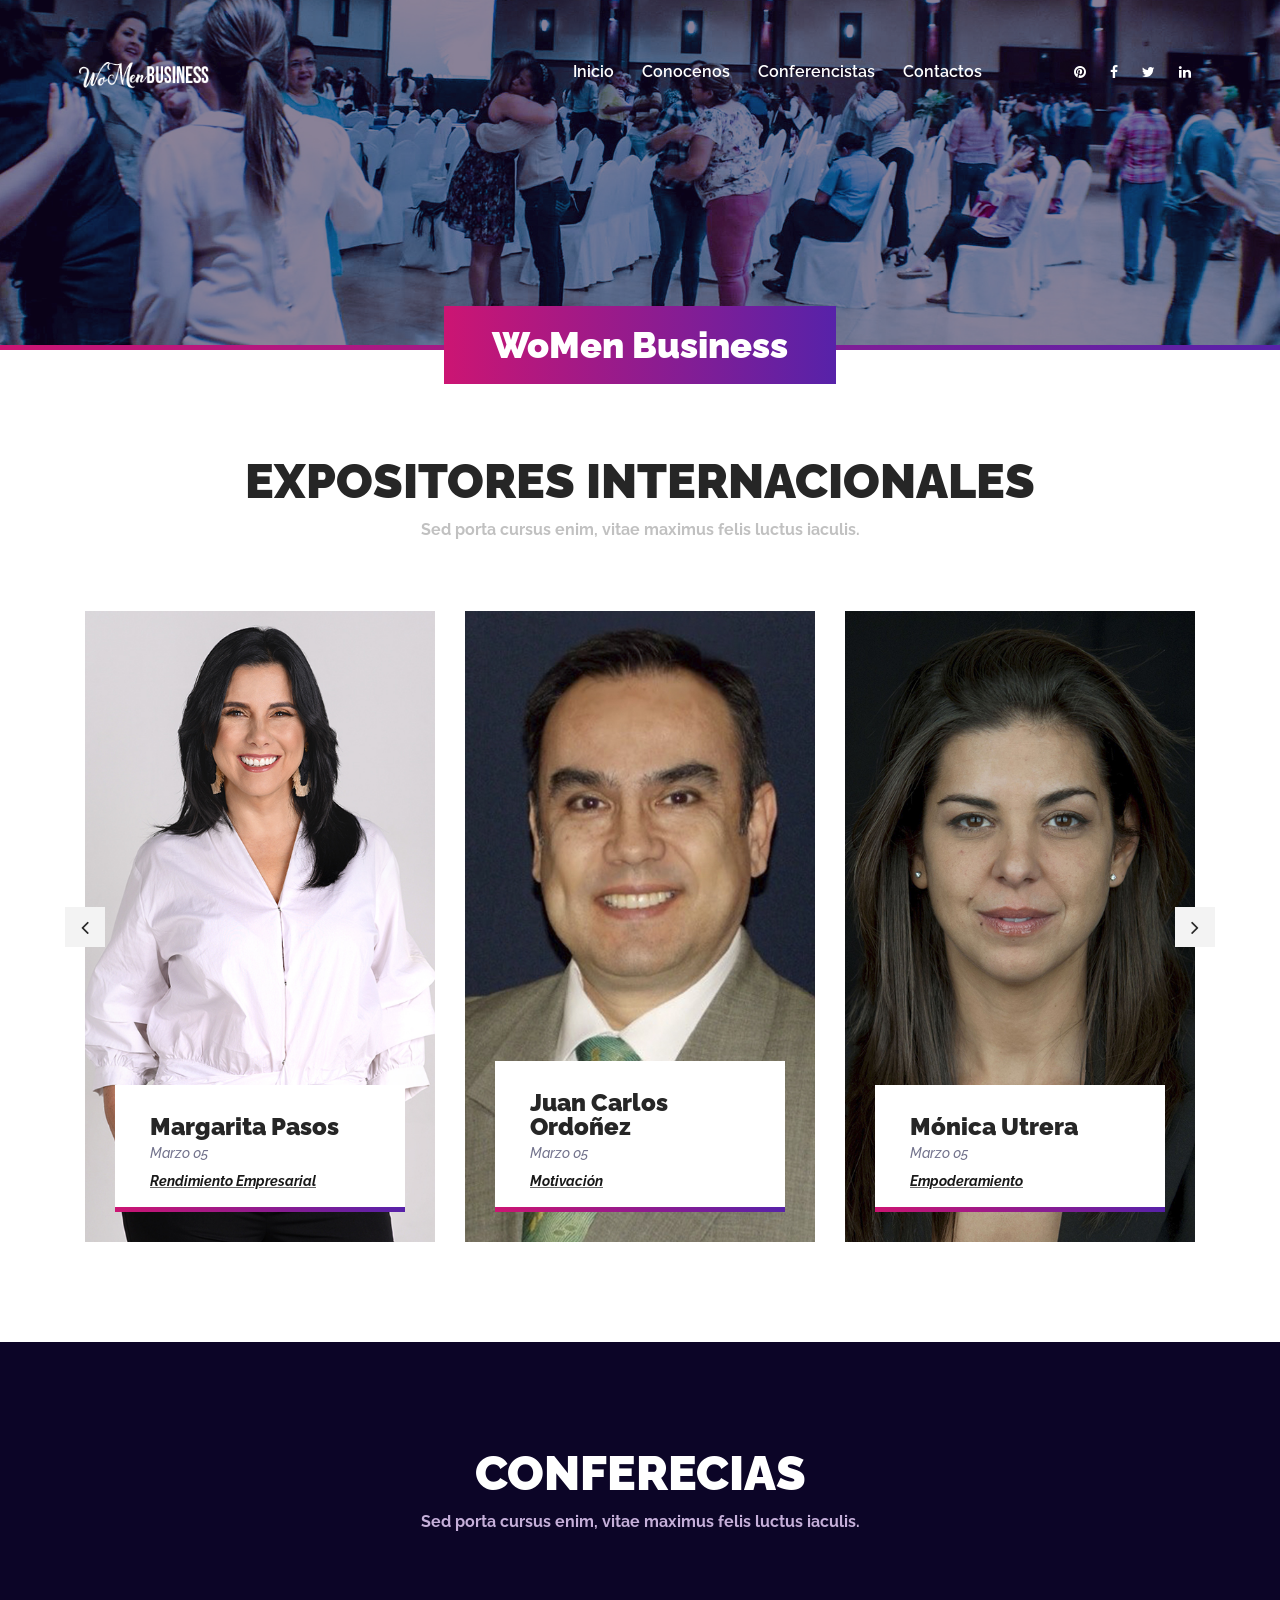
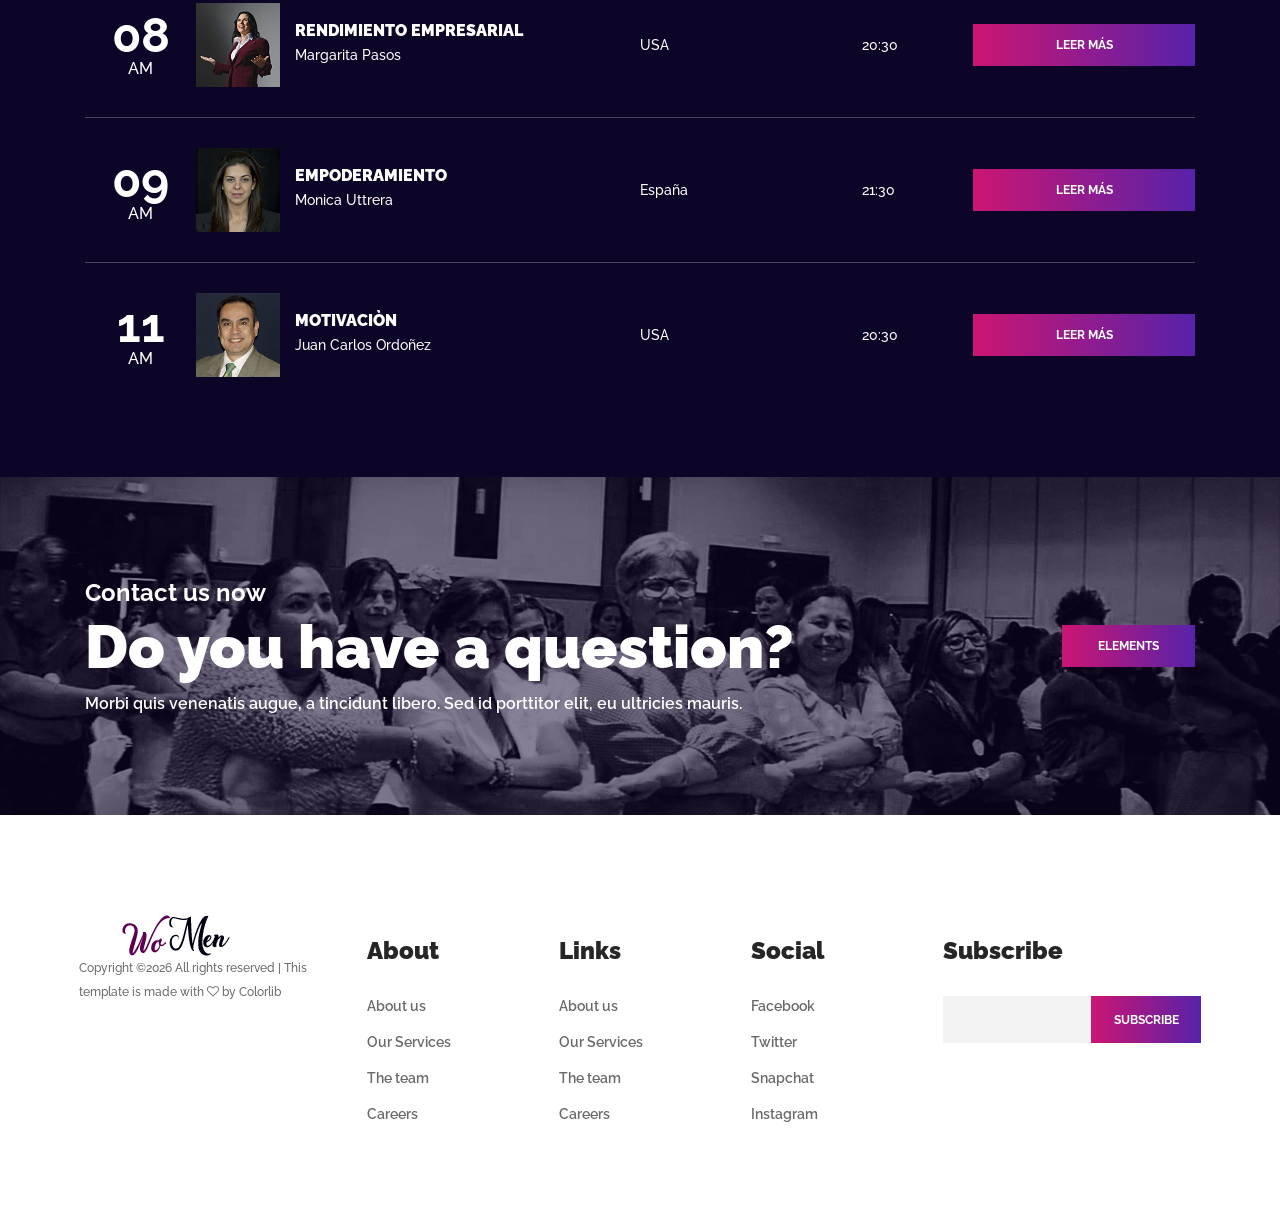
<file: concert-tours.html>
<!DOCTYPE html>
<html lang="en">

<head>
    <meta charset="UTF-8">
    <meta name="description" content="">
    <meta http-equiv="X-UA-Compatible" content="IE=edge">
    <meta name="viewport" content="width=device-width, initial-scale=1, shrink-to-fit=no">
    <!-- The above 4 meta tags *must* come first in the head; any other head content must come *after* these tags -->

    <!-- Title -->
    <title>WoMen Business - Emprendiendo tu Visión</title>

    <!-- Favicon -->
    <link rel="icon" href="img/core-img/favicon.ico">

    <!-- Core Stylesheet -->
    <link rel="stylesheet" href="style.css">

</head>

<body>
    <!-- ##### Preloader ##### -->
    <div class="preloader d-flex align-items-center justify-content-center">
        <div class="circle-preloader">
            <img src="img/core-img/compact-disc.png" alt="">
        </div>
    </div>

    <!-- ##### Header Area Start ##### -->
    <header class="header-area">
        <!-- Navbar Area -->
        <div class="musica-main-menu">
            <div class="classy-nav-container breakpoint-off">
                <div class="container-fluid">
                    <!-- Menu -->
                    <nav class="classy-navbar justify-content-between" id="musicaNav">

                        <!-- Nav brand -->
                        <a href="index.html" class="nav-brand"><img src="img/core-img/logo.png" alt=""></a>

                        <!-- Navbar Toggler -->
                        <div class="classy-navbar-toggler">
                            <span class="navbarToggler"><span></span><span></span><span></span></span>
                        </div>

                        <!-- Menu -->
                        <div class="classy-menu">

                            <!-- close btn -->
                            <div class="classycloseIcon">
                                <div class="cross-wrap"><span class="top"></span><span class="bottom"></span></div>
                            </div>

                            <!-- Nav Start -->
                            <div class="classynav">
                                <ul>
                                    <li><a href="index.html">Inicio</a></li>
                                    <li><a href="about-us.html">Conocenos</a></li>
                                    <li><a href="concert-tours.html">Conferencistas</a></li>
                                    <li><a href="contact.html">Contactos</a></li>
                                </ul>

                                <!-- Social Button -->
                                <div class="top-social-info">
                                    <a href="#"><i class="fa fa-pinterest" aria-hidden="true"></i></a>
                                    <a href="#"><i class="fa fa-facebook" aria-hidden="true"></i></a>
                                    <a href="#"><i class="fa fa-twitter" aria-hidden="true"></i></a>
                                    <a href="#"><i class="fa fa-linkedin" aria-hidden="true"></i></a>
                                </div>

                            </div>
                            <!-- Nav End -->
                        </div>
                    </nav>
                </div>
            </div>
        </div>
    </header>
    <!-- ##### Header Area End ##### -->

    <!-- ##### Breadcumb Area Start ##### -->
    <div class="breadcumb-area bg-img bg-overlay2" style="background-image: url(img/bg-img/breadcumb2.jpg);">
        <div class="bradcumbContent">
            <h2>WoMen Business</h2>
        </div>
    </div>
    <!-- bg gradients -->
    <div class="bg-gradients"></div>
    <!-- ##### Breadcumb Area End ##### -->

    <!-- ##### Featured Shows Area Start ##### -->
    <div class="featured-shows-area section-padding-100">
        <div class="container">
            <div class="row">
                <div class="col-12">
                    <div class="section-heading dark">
                        <h2>Expositores Internacionales</h2>
                        <h6>Sed porta cursus enim, vitae maximus felis luctus iaculis.</h6>
                    </div>
                </div>
            </div>

            <div class="row">
                <div class="col-12">
                    <div class="featured-shows-slides owl-carousel">

                        <!-- Single Featured Shows -->
                        <div class="single-featured-shows">
                            <img src="img/bg-img/fs1.jpg" alt="">
                            <!-- Content -->
                            <div class="featured-shows-content">
                                <div class="shows-text">
                                    <h4>Margarita Pasos</h4>
                                    <p>Marzo 05</p>
                                    <a href="#" class="buy-tickets-btn">Rendimiento Empresarial</a>
                                </div>
                                <div class="bg-gradients"></div>
                            </div>
                        </div>

                        <!-- Single Featured Shows -->
                        <div class="single-featured-shows">
                            <img src="img/bg-img/fs2.jpg" alt="">
                            <!-- Content -->
                            <div class="featured-shows-content">
                                <div class="shows-text">
                                    <h4>Juan Carlos Ordoñez</h4>
                                    <p>Marzo 05</p>
                                    <a href="#" class="buy-tickets-btn">Motivación</a>
                                </div>
                                <div class="bg-gradients"></div>
                            </div>
                        </div>

                        <!-- Single Featured Shows -->
                        <div class="single-featured-shows">
                            <img src="img/bg-img/fs3.jpg" alt="">
                            <!-- Content -->
                            <div class="featured-shows-content">
                                <div class="shows-text">
                                    <h4>Mónica Utrera</h4>
                                    <p>Marzo 05</p>
                                    <a href="#" class="buy-tickets-btn">Empoderamiento</a>
                                </div>
                                <div class="bg-gradients"></div>
                            </div>
                        </div>

                        <!-- Single Featured Shows -->
                        <div class="single-featured-shows">
                            <img src="img/bg-img/fs4.jpg" alt="">
                            <!-- Content -->
                            <div class="featured-shows-content">
                                <div class="shows-text">
                                    <h4>Conferencistas</h4>
                                    <p>Marzo 05</p>
                                    <a href="#" class="buy-tickets-btn">Más Informacion</a>
                                </div>
                                <div class="bg-gradients"></div>
                            </div>
                        </div>

                    </div>
                </div>
            </div>
        </div>
    </div>

    <!-- ##### Upcoming Shows Area Start ##### -->
    <div class="upcoming-shows-area section-padding-100">
        <div class="container">
            <div class="row">
                <div class="col-12">
                    <div class="section-heading">
                        <h2>Conferecias</h2>
                        <h6>Sed porta cursus enim, vitae maximus felis luctus iaculis.</h6>
                    </div>
                </div>
            </div>

            <div class="row">
                <div class="col-12">
                    <!-- Upcoming Shows Content -->
                    <div class="upcoming-shows-content">

                        <!-- Single Upcoming Shows -->
                        <div class="single-upcoming-shows d-flex align-items-center flex-wrap">
                            <div class="shows-date">
                                <h2>08 <span>AM</span></h2>
                            </div>
                            <div class="shows-desc d-flex align-items-center">
                                <div class="shows-img">
                                    <img src="img/bg-img/s1.jpg" alt="">
                                </div>
                                <div class="shows-name">
                                    <h6>Rendimiento Empresarial</h6>
                                    <p>Margarita Pasos</p>
                                </div>
                            </div>
                            <div class="shows-location">
                                <p>USA</p>
                            </div>
                            <div class="shows-time">
                                <p>20:30</p>
                            </div>
                            <div class="buy-tickets">
                                <a href="#" class="btn musica-btn">Leer Más</a>
                            </div>
                        </div>

                        <!-- Single Upcoming Shows -->
                        <div class="single-upcoming-shows d-flex align-items-center flex-wrap">
                            <div class="shows-date">
                                <h2>09 <span>AM</span></h2>
                            </div>
                            <div class="shows-desc d-flex align-items-center">
                                <div class="shows-img">
                                    <img src="img/bg-img/s2.jpg" alt="">
                                </div>
                                <div class="shows-name">
                                    <h6>Empoderamiento</h6>
                                    <p>Monica Uttrera</p>
                                </div>
                            </div>
                            <div class="shows-location">
                                <p>España</p>
                            </div>
                            <div class="shows-time">
                                <p>21:30</p>
                            </div>
                            <div class="buy-tickets">
                                <a href="#" class="btn musica-btn">Leer Más</a>
                            </div>
                        </div>

                        <!-- Single Upcoming Shows -->
                        <div class="single-upcoming-shows d-flex align-items-center flex-wrap">
                            <div class="shows-date">
                                <h2>11 <span>AM</span></h2>
                            </div>
                            <div class="shows-desc d-flex align-items-center">
                                <div class="shows-img">
                                    <img src="img/bg-img/s4.jpg" alt="">
                                </div>
                                <div class="shows-name">
                                    <h6>Motivaciòn</h6>
                                    <p>Juan Carlos Ordoñez</p>
                                </div>
                            </div>
                            <div class="shows-location">
                                <p>USA</p>
                            </div>
                            <div class="shows-time">
                                <p>20:30</p>
                            </div>
                            <div class="buy-tickets">
                                <a href="#" class="btn musica-btn">Leer Más</a>
                            </div>
                        </div>

                    </div>
                </div>
            </div>
        </div>
    </div>
    <!-- ##### Upcoming Shows Area End ##### -->


    <!-- ##### Featured Shows Area End ##### -->

    <!-- ##### CTA Area Start ##### -->
    <div class="musica-cta-area section-padding-100 bg-img bg-overlay2" style="background-image: url(img/blog-img/4.jpg);">
        <div class="container">
            <div class="row">
                <div class="col-12">
                    <div class="cta-content d-flex justify-content-between align-items-center">
                        <div class="cta-text">
                            <h4>Contact us now</h4>
                            <h2>Do you have a question?</h2>
                            <h6>Morbi quis venenatis augue, a tincidunt libero. Sed id porttitor elit, eu ultricies mauris.</h6>
                        </div>
                        <div class="cta-btn">
                            <a href="#" class="btn musica-btn">elements</a>
                        </div>
                    </div>
                </div>
            </div>
        </div>
    </div>
    <!-- ##### CTA Area End ##### -->

    <!-- ##### Footer Area Start ##### -->
    <footer class="footer-area section-padding-100-0">
        <div class="container-fluid">
            <div class="row">

                <!-- Footer Widget Area -->
                <div class="col-12 col-md-6 col-xl-3">
                    <div class="footer-widget-area mb-100">
                        <a href="#"><img src="img/core-img/logo2.png" alt=""></a>
                        <p class="copywrite-text"><a href="#"><!-- Link back to Colorlib can't be removed. Template is licensed under CC BY 3.0. -->
Copyright &copy;<script>document.write(new Date().getFullYear());</script> All rights reserved | This template is made with <i class="fa fa-heart-o" aria-hidden="true"></i> by <a href="https://colorlib.com" target="_blank">Colorlib</a>
<!-- Link back to Colorlib can't be removed. Template is licensed under CC BY 3.0. -->
</p>
                    </div>
                </div>

                <!-- Footer Widget Area -->
                <div class="col-12 col-sm-4 col-xl-2">
                    <div class="footer-widget-area mb-100">
                        <div class="widget-title">
                            <h4>About</h4>
                        </div>
                        <nav>
                            <ul class="footer-nav">
                                <li><a href="#">About us</a></li>
                                <li><a href="#">Our Services</a></li>
                                <li><a href="#">The team</a></li>
                                <li><a href="#">Careers</a></li>
                            </ul>
                        </nav>
                    </div>
                </div>

                <!-- Footer Widget Area -->
                <div class="col-12 col-sm-4 col-xl-2">
                    <div class="footer-widget-area mb-100">
                        <div class="widget-title">
                            <h4>Links</h4>
                        </div>
                        <nav>
                            <ul class="footer-nav">
                                <li><a href="#">About us</a></li>
                                <li><a href="#">Our Services</a></li>
                                <li><a href="#">The team</a></li>
                                <li><a href="#">Careers</a></li>
                            </ul>
                        </nav>
                    </div>
                </div>

                <!-- Footer Widget Area -->
                <div class="col-12 col-sm-4 col-xl-2">
                    <div class="footer-widget-area mb-100">
                        <div class="widget-title">
                            <h4>Social</h4>
                        </div>
                        <nav>
                            <ul class="footer-nav">
                                <li><a href="#">Facebook</a></li>
                                <li><a href="#">Twitter</a></li>
                                <li><a href="#">Snapchat</a></li>
                                <li><a href="#">Instagram</a></li>
                            </ul>
                        </nav>
                    </div>
                </div>

                <!-- Footer Widget Area -->
                <div class="col-12 col-md-6 col-xl-3">
                    <div class="footer-widget-area mb-100">
                        <div class="widget-title">
                            <h4>Subscribe</h4>
                        </div>
                        <form action="#" method="post" class="subscribe-form">
                            <input type="email" name="subscribe-email" id="subscribeemail">
                            <button type="submit">subscribe</button>
                        </form>
                    </div>
                </div>

            </div>
        </div>
    </footer>
    <!-- ##### Footer Area Start ##### -->

    <!-- ##### All Javascript Script ##### -->
    <!-- jQuery-2.2.4 js -->
    <script src="js/jquery/jquery-2.2.4.min.js"></script>
    <!-- Popper js -->
    <script src="js/bootstrap/popper.min.js"></script>
    <!-- Bootstrap js -->
    <script src="js/bootstrap/bootstrap.min.js"></script>
    <!-- All Plugins js -->
    <script src="js/plugins/plugins.js"></script>
    <!-- Active js -->
    <script src="js/active.js"></script>
</body>

</html>
</file>
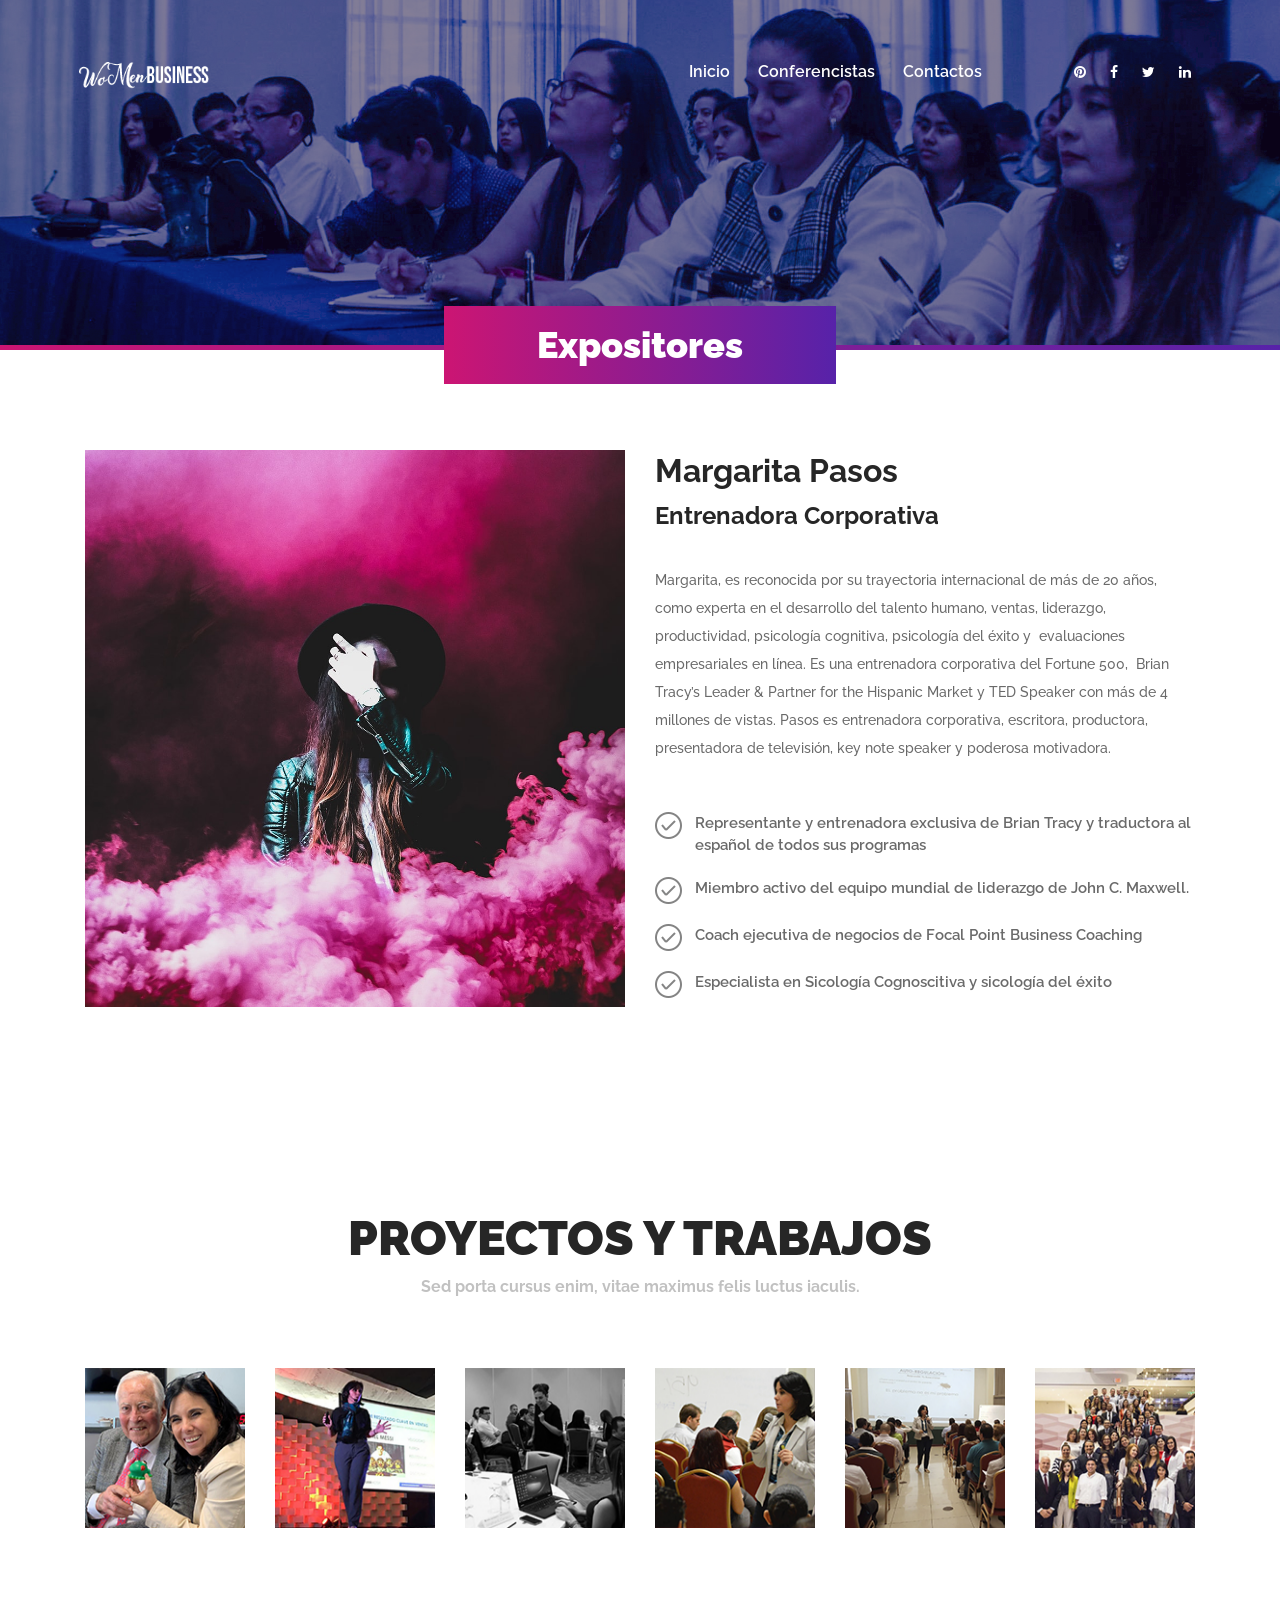
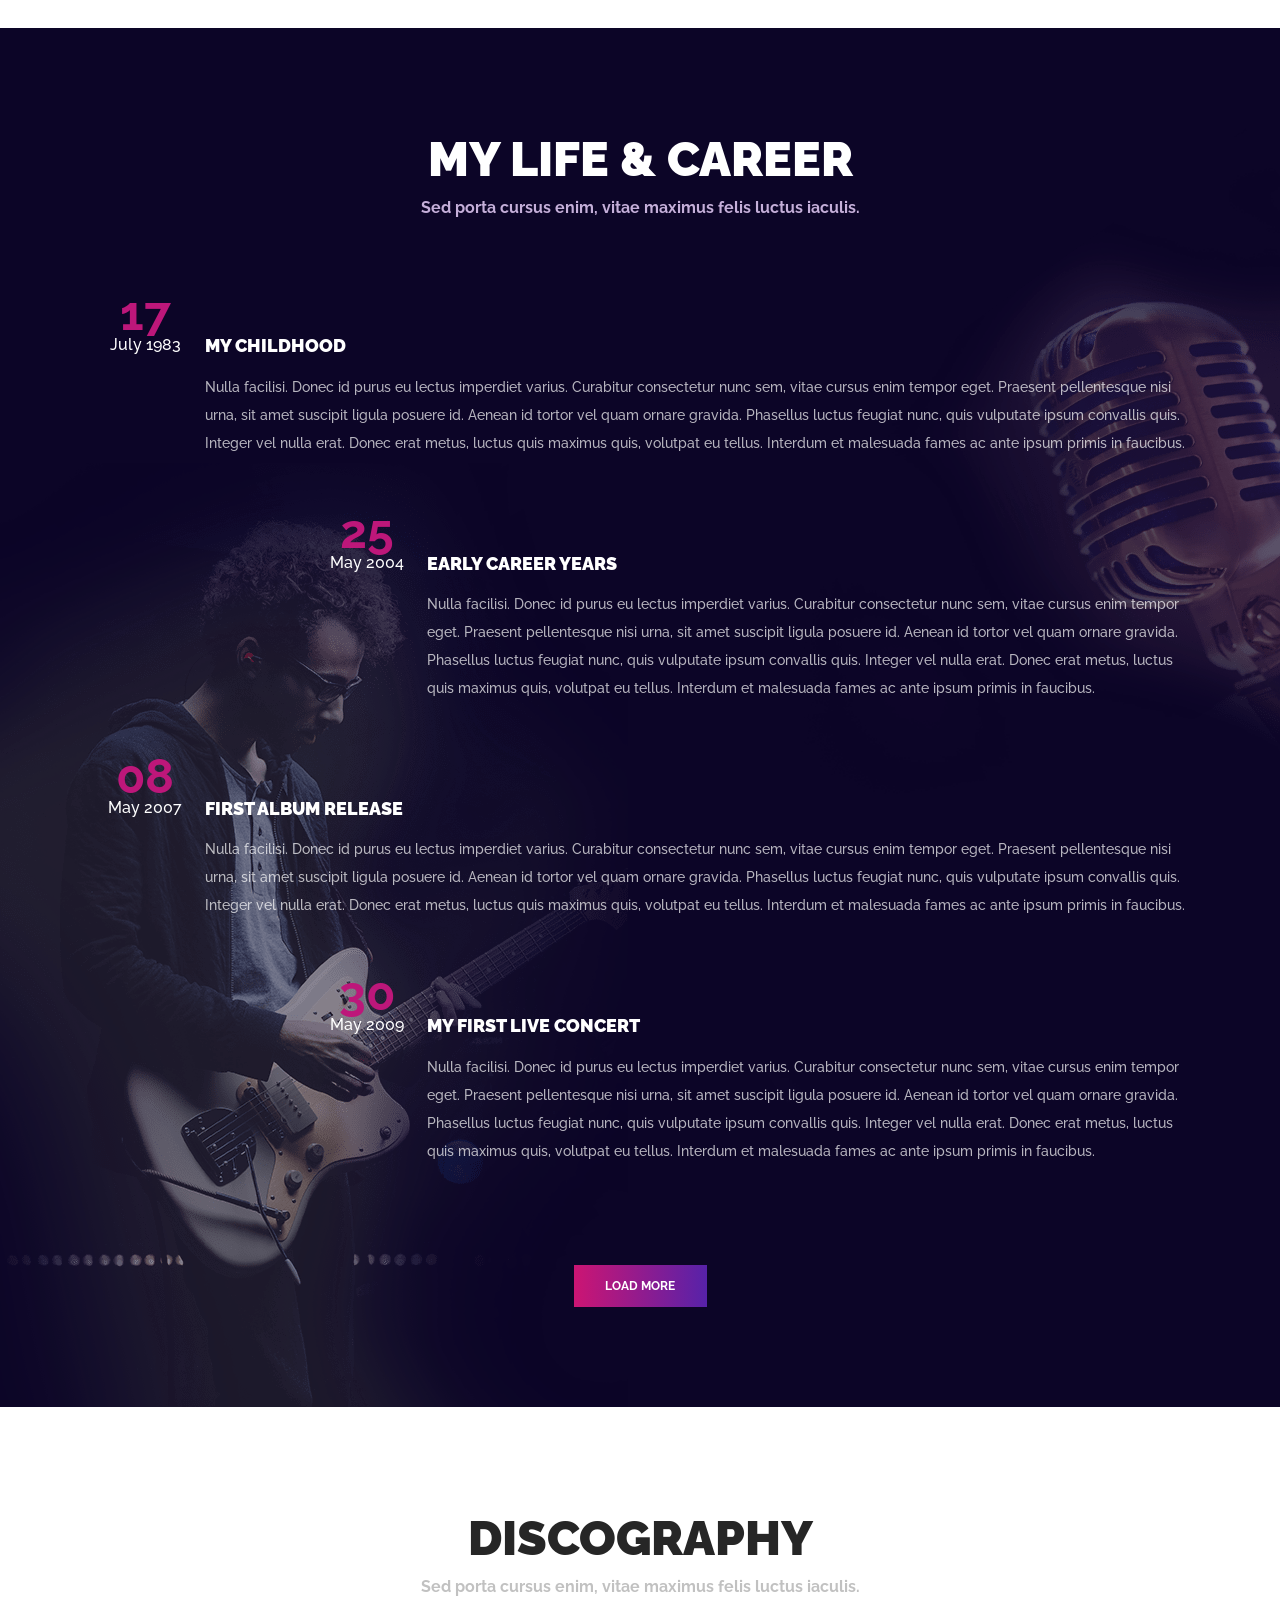
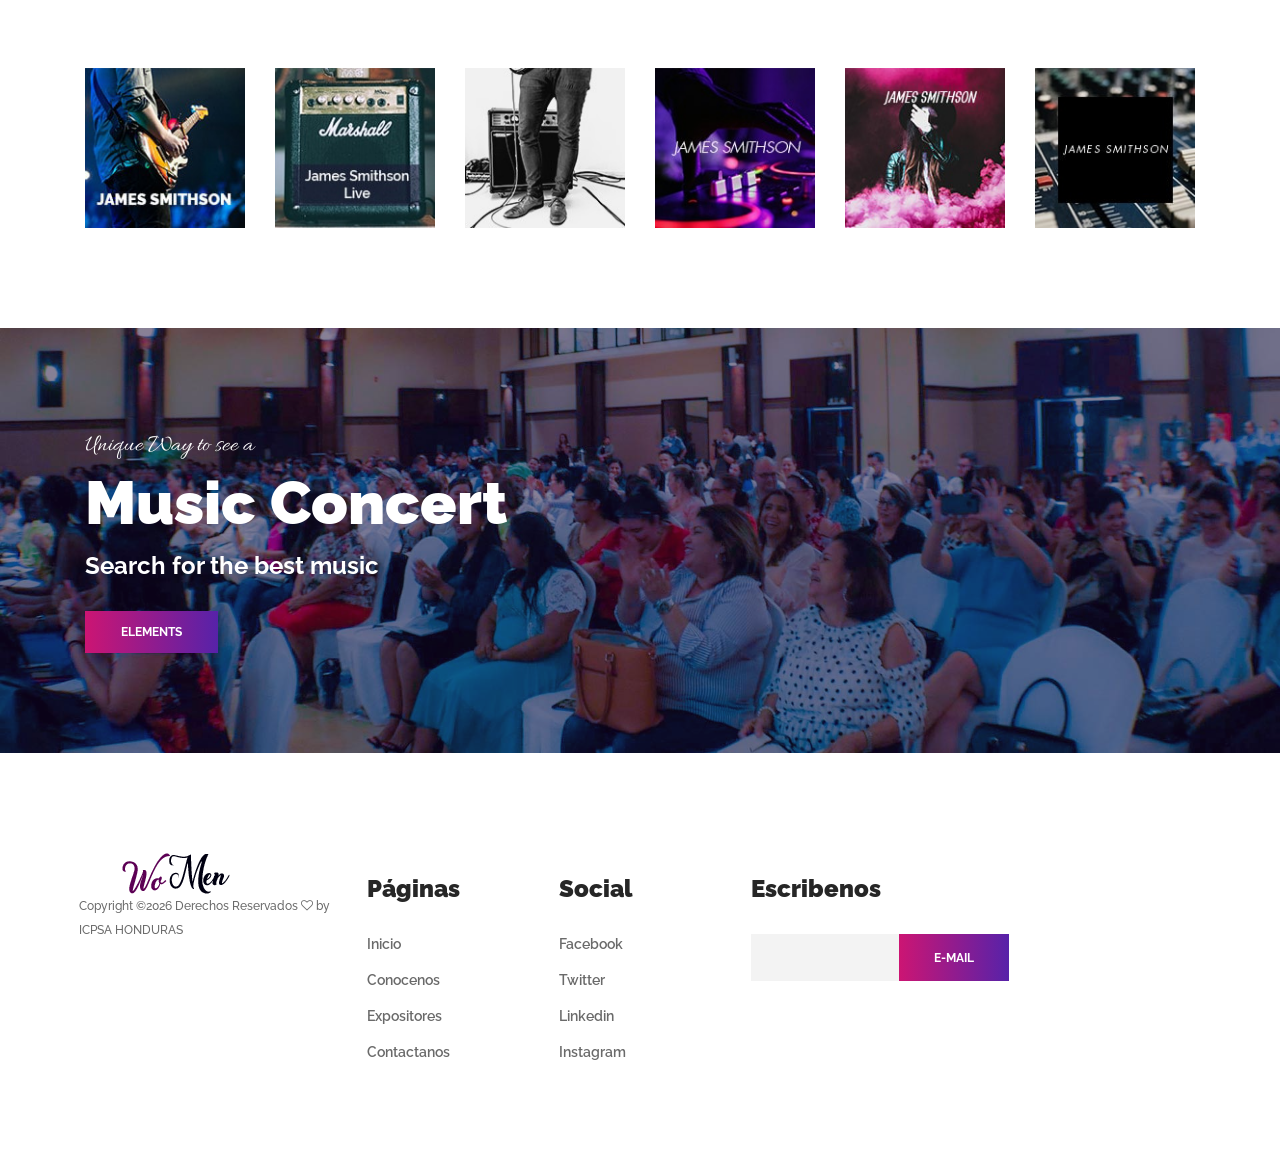
<file: conocenos.html>
<!DOCTYPE html>
<html lang="en">

<head>
    <meta charset="UTF-8">
    <meta name="description" content="">
    <meta http-equiv="X-UA-Compatible" content="IE=edge">
    <meta name="viewport" content="width=device-width, initial-scale=1, shrink-to-fit=no">
    <!-- The above 4 meta tags *must* come first in the head; any other head content must come *after* these tags -->

    <!-- Title -->
    <title>WoMen Business - Conocenos</title>

    <!-- Favicon -->
    <link rel="icon" href="img/core-img/favicon.ico">

    <!-- Core Stylesheet -->
    <link rel="stylesheet" href="style.css">

</head>

<body>
    <!-- ##### Preloader ##### -->
    <div class="preloader d-flex align-items-center justify-content-center">
        <div class="circle-preloader">
            <img src="img/core-img/compact-disc.png" alt="">
        </div>
    </div>

    <!-- ##### Header Area Start ##### -->
    <header class="header-area">
        <!-- Navbar Area -->
        <div class="musica-main-menu">
            <div class="classy-nav-container breakpoint-off">
                <div class="container-fluid">
                    <!-- Menu -->
                    <nav class="classy-navbar justify-content-between" id="musicaNav">

                        <!-- Nav brand -->
                        <a href="index.html" class="nav-brand"><img src="img/core-img/logo.png" alt=""></a>

                        <!-- Navbar Toggler -->
                        <div class="classy-navbar-toggler">
                            <span class="navbarToggler"><span></span><span></span><span></span></span>
                        </div>

                        <!-- Menu -->
                        <div class="classy-menu">

                            <!-- close btn -->
                            <div class="classycloseIcon">
                                <div class="cross-wrap"><span class="top"></span><span class="bottom"></span></div>
                            </div>

                            <!-- Nav Start -->
                            <div class="classynav">
                                <ul>
                                    <li><a href="index.html">Inicio</a></li>
                                    <li><a href="expositores.html">Conferencistas</a></li>
                                    <li><a href="contact.html">Contactos</a></li>
                                </ul>

                                <!-- Social Button -->
                                <div class="top-social-info">
                                    <a href="https://www.instagram.com/icpsahn/"><i class="fa fa-pinterest" aria-hidden="true"></i></a>
                                    <a href="https://www.facebook.com/icpsahonduras/"><i class="fa fa-facebook" aria-hidden="true"></i></a>
                                    <a href="https://twitter.com/icpsahn"><i class="fa fa-twitter" aria-hidden="true"></i></a>
                                    <a href="https://www.linkedin.com/in/icpsa-honduras-0b8394bb"><i class="fa fa-linkedin" aria-hidden="true"></i></a>
                                </div>

                            </div>
                            <!-- Nav End -->
                        </div>
                    </nav>
                </div>
            </div>
        </div>
    </header>
    <!-- ##### Header Area End ##### -->

    <!-- ##### Breadcumb Area Start ##### -->
    <div class="breadcumb-area bg-img bg-overlay2" style="background-image: url(img/bg-img/breadcumb.jpg);">
        <div class="bradcumbContent">
            <h2>Expositores</h2>
        </div>
    </div>
    <!-- bg gradients -->
    <div class="bg-gradients"></div>
    <!-- ##### Breadcumb Area End ##### -->

    <!-- MARGARITA -->
    <div class="about-us-area section-padding-100-0">
        <div class="container">
            <div class="row">
                <!-- About Thumbnail -->
                <div class="col-12 col-lg-6">
                    <div class="about-thumbnail mb-100">
                        <img src="img/bg-img/bg-7.jpg" alt="">
                    </div>
                </div>
                <!-- About Content -->
                <div class="col-12 col-lg-6">
                    <div class="about--content mb-100">
                        <h2>Margarita Pasos <br></h2><h4>Entrenadora Corporativa</h4>
                        <p>Margarita, es reconocida por su trayectoria internacional de más de 20 años, como experta en el desarrollo del talento humano, ventas, liderazgo, productividad, psicología cognitiva, psicología del éxito y  evaluaciones empresariales en línea. Es una entrenadora corporativa del Fortune 500,  Brian Tracy’s Leader & Partner for the Hispanic Market y TED Speaker con más de 4 millones de vistas.
                            Pasos es entrenadora corporativa,  escritora, productora, presentadora de televisión, key note speaker y poderosa motivadora. </p>
                        <!-- Key Notes -->
                        <ul class="key-notes">
                            <li><div class="check"><img src="img/core-img/check.png" alt=""></div> Representante y entrenadora exclusiva de Brian Tracy y traductora al español de todos sus programas</li>
                            <li><div class="check"><img src="img/core-img/check.png" alt=""></div> Miembro activo del equipo mundial de liderazgo de John C. Maxwell.</li>
                            <li><div class="check"><img src="img/core-img/check.png" alt=""></div> Coach ejecutiva de negocios de Focal Point Business Coaching</li>
                            <li><div class="check"><img src="img/core-img/check.png" alt=""></div> Especialista en Sicología Cognoscitiva y sicología del éxito</li>
                        </ul>
                    </div>
                </div>
            </div>
        </div>
    </div>
    <!-- ##### About Us Area End ##### -->

    <!-- Discography -->
    <div class="discography-area section-padding-100">
        <div class="container">
            <div class="row">
                <div class="col-12">
                    <div class="section-heading dark">
                        <h2>Proyectos y TRabajos</h2>
                        <h6>Sed porta cursus enim, vitae maximus felis luctus iaculis.</h6>
                    </div>
                </div>
            </div>

            <div class="row">
                <div class="col-12">
                    <!-- Discography Slides -->
                    <div class="discography-slides owl-carousel">
                        <!-- Single Discography -->
                        <div class="single-discography">
                            <a href="#"><img src="img/bg-img/mp_1.jpg" alt=""></a>
                        </div>

                        <!-- Single Discography -->
                        <div class="single-discography">
                            <a href="#"><img src="img/bg-img/mp_2.jpg" alt=""></a>
                        </div>

                        <!-- Single Discography -->
                        <div class="single-discography">
                            <a href="#"><img src="img/bg-img/mp_3.jpg" alt=""></a>
                        </div>

                        <!-- Single Discography -->
                        <div class="single-discography">
                            <a href="#"><img src="img/bg-img/mp_4.jpg" alt=""></a>
                        </div>

                        <!-- Single Discography -->
                        <div class="single-discography">
                            <a href="#"><img src="img/bg-img/mp_5.jpg" alt=""></a>
                        </div>

                        <!-- Single Discography -->
                        <div class="single-discography">
                            <a href="#"><img src="img/bg-img/mp_6.jpg" alt=""></a>
                        </div>
                    </div>
                </div>
            </div>
        </div>
    </div>
    <!-- Discography -->

    <!-- ##### Career Timeline Area Start ##### -->
    <div class="career-timeline-area section-padding-100">
        <div class="container">
            <div class="row">
                <div class="col-12">
                    <div class="section-heading">
                        <h2>My Life &amp; career</h2>
                        <h6>Sed porta cursus enim, vitae maximus felis luctus iaculis.</h6>
                    </div>
                </div>
            </div>

            <div class="row">
                <div class="col-12">

                    <!-- Single Timeline Area -->
                    <div class="single-timeline-area d-flex">
                        <!-- Timeline Date -->
                        <div class="timeline-date">
                            <h2>17 <span>July 1983</span></h2>
                        </div>
                        <!-- Timeline Content -->
                        <div class="timeline-content">
                            <h5>My childhood</h5>
                            <p>Nulla facilisi. Donec id purus eu lectus imperdiet varius. Curabitur consectetur nunc sem, vitae cursus enim tempor eget. Praesent pellentesque nisi urna, sit amet suscipit ligula posuere id. Aenean id tortor vel quam ornare gravida. Phasellus luctus feugiat nunc, quis vulputate ipsum convallis quis. Integer vel nulla erat. Donec erat metus, luctus quis maximus quis, volutpat eu tellus. Interdum et malesuada fames ac ante ipsum primis in faucibus. </p>
                        </div>
                    </div>

                    <!-- Single Timeline Area -->
                    <div class="single-timeline-area d-flex">
                        <!-- Timeline Date -->
                        <div class="timeline-date">
                            <h2>25 <span>May 2004</span></h2>
                        </div>
                        <!-- Timeline Content -->
                        <div class="timeline-content">
                            <h5>Early career years</h5>
                            <p>Nulla facilisi. Donec id purus eu lectus imperdiet varius. Curabitur consectetur nunc sem, vitae cursus enim tempor eget. Praesent pellentesque nisi urna, sit amet suscipit ligula posuere id. Aenean id tortor vel quam ornare gravida. Phasellus luctus feugiat nunc, quis vulputate ipsum convallis quis. Integer vel nulla erat. Donec erat metus, luctus quis maximus quis, volutpat eu tellus. Interdum et malesuada fames ac ante ipsum primis in faucibus. </p>
                        </div>
                    </div>

                    <!-- Single Timeline Area -->
                    <div class="single-timeline-area d-flex">
                        <!-- Timeline Date -->
                        <div class="timeline-date">
                            <h2>08 <span>May 2007</span></h2>
                        </div>
                        <!-- Timeline Content -->
                        <div class="timeline-content">
                            <h5>First Album Release</h5>
                            <p>Nulla facilisi. Donec id purus eu lectus imperdiet varius. Curabitur consectetur nunc sem, vitae cursus enim tempor eget. Praesent pellentesque nisi urna, sit amet suscipit ligula posuere id. Aenean id tortor vel quam ornare gravida. Phasellus luctus feugiat nunc, quis vulputate ipsum convallis quis. Integer vel nulla erat. Donec erat metus, luctus quis maximus quis, volutpat eu tellus. Interdum et malesuada fames ac ante ipsum primis in faucibus. </p>
                        </div>
                    </div>

                    <!-- Single Timeline Area -->
                    <div class="single-timeline-area d-flex">
                        <!-- Timeline Date -->
                        <div class="timeline-date">
                            <h2>30 <span>May 2009</span></h2>
                        </div>
                        <!-- Timeline Content -->
                        <div class="timeline-content">
                            <h5>My First Live Concert</h5>
                            <p>Nulla facilisi. Donec id purus eu lectus imperdiet varius. Curabitur consectetur nunc sem, vitae cursus enim tempor eget. Praesent pellentesque nisi urna, sit amet suscipit ligula posuere id. Aenean id tortor vel quam ornare gravida. Phasellus luctus feugiat nunc, quis vulputate ipsum convallis quis. Integer vel nulla erat. Donec erat metus, luctus quis maximus quis, volutpat eu tellus. Interdum et malesuada fames ac ante ipsum primis in faucibus. </p>
                        </div>
                    </div>

                </div>
            </div>

            <div class="row">
                <div class="col-12">
                    <div class="timeline-btn text-center mt-100">
                        <a href="#" class="btn musica-btn">Load More</a>
                    </div>
                </div>
            </div>

        </div>

        <!-- Side Thumbs -->
        <div class="first-img">
            <img src="img/bg-img/man.png" alt="">
        </div>
        <div class="second-img">
            <img src="img/bg-img/microphone.png" alt="">
        </div>
    </div>
    <!-- ##### Career Timeline Area End ##### -->

    <!-- Discography -->
    <div class="discography-area section-padding-100">
        <div class="container">
            <div class="row">
                <div class="col-12">
                    <div class="section-heading dark">
                        <h2>discography</h2>
                        <h6>Sed porta cursus enim, vitae maximus felis luctus iaculis.</h6>
                    </div>
                </div>
            </div>

            <div class="row">
                <div class="col-12">
                    <!-- Discography Slides -->
                    <div class="discography-slides owl-carousel">
                        <!-- Single Discography -->
                        <div class="single-discography">
                            <a href="#"><img src="img/bg-img/d1.jpg" alt=""></a>
                        </div>

                        <!-- Single Discography -->
                        <div class="single-discography">
                            <a href="#"><img src="img/bg-img/d2.jpg" alt=""></a>
                        </div>

                        <!-- Single Discography -->
                        <div class="single-discography">
                            <a href="#"><img src="img/bg-img/d3.jpg" alt=""></a>
                        </div>

                        <!-- Single Discography -->
                        <div class="single-discography">
                            <a href="#"><img src="img/bg-img/d4.jpg" alt=""></a>
                        </div>

                        <!-- Single Discography -->
                        <div class="single-discography">
                            <a href="#"><img src="img/bg-img/d5.jpg" alt=""></a>
                        </div>

                        <!-- Single Discography -->
                        <div class="single-discography">
                            <a href="#"><img src="img/bg-img/d6.jpg" alt=""></a>
                        </div>
                    </div>
                </div>
            </div>
        </div>
    </div>
    <!-- Discography -->

    <!-- ##### CTA Area Start ##### -->
    <div class="musica-cta-area section-padding-100 bg-img bg-overlay2" style="background-image: url(img/bg-img/bg-8.jpg);">
        <div class="container">
            <div class="row">
                <div class="col-12">
                    <div class="cta-content">
                        <div class="cta-text">
                            <span>Unique Way to see a</span>
                            <h2>Music Concert</h2>
                            <h4>Search for the best music</h4>
                        </div>
                        <div class="cta-btn mt-30">
                            <a href="#" class="btn musica-btn">elements</a>
                        </div>
                    </div>
                </div>
            </div>
        </div>
    </div>
    <!-- ##### CTA Area End ##### -->

    <!-- ##### Footer Area Start ##### -->
    <footer class="footer-area section-padding-100-0">
        <div class="container-fluid">
            <div class="row">

                <!-- Footer Widget Area -->
                <div class="col-12 col-md-6 col-xl-3">
                    <div class="footer-widget-area mb-100">
                        <a href="#"><img src="img/core-img/logo2.png" alt=""></a>
                        <p class="copywrite-text"><a href="#"><!-- Link back to Colorlib can't be removed. Template is licensed under CC BY 3.0. -->
Copyright &copy;<script>document.write(new Date().getFullYear());</script> Derechos Reservados <i class="fa fa-heart-o" aria-hidden="true"></i> by <a href="https://colorlib.com" target="_blank">ICPSA HONDURAS</a>
<!-- Link back to Colorlib can't be removed. Template is licensed under CC BY 3.0. -->
</p>
                    </div>
                </div>

                <!-- Footer Widget Area -->
                <div class="col-12 col-sm-6 col-xl-2">
                    <div class="footer-widget-area mb-100">
                        <div class="widget-title">
                            <h4>Páginas</h4>
                        </div>
                        <nav>
                            <ul class="footer-nav">
                                <li><a href="index.html">Inicio</a></li>
                                <li><a href="conocenos.html">Conocenos</a></li>
                                <li><a href="expositores.html">Expositores</a></li>
                                <li><a href="#">Contactanos</a></li>
                            </ul>
                        </nav>
                    </div>
                </div>


                <!-- Footer Widget Area -->
                <div class="col-12 col-sm-6 col-xl-2">
                    <div class="footer-widget-area mb-100">
                        <div class="widget-title">
                            <h4>Social</h4>
                        </div>
                        <nav>
                            <ul class="footer-nav">
                                <li><a href="https://www.facebook.com/icpsahonduras/">Facebook</a></li>
                                <li><a href="https://twitter.com/icpsahn">Twitter</a></li>
                                <li><a href="https://www.linkedin.com/in/icpsa-honduras-0b8394bb">Linkedin</a></li>
                                <li><a href="https://www.instagram.com/icpsahn/">Instagram</a></li>
                            </ul>
                        </nav>
                    </div>
                </div>

                <!-- Footer Widget Area -->
                <div class="col-12 col-md-6 col-xl-3">
                    <div class="footer-widget-area mb-100">
                        <div class="widget-title">
                            <h4>Escribenos</h4>
                        </div>
                        <form action="#" method="post" class="subscribe-form">
                            <input type="email" name="subscribe-email" id="subscribeemail">
                            <button type="submit">E-Mail</button>
                        </form>
                    </div>
                </div>

            </div>
        </div>
    </footer>
    <!-- ##### Footer Area Start ##### -->

    <!-- ##### All Javascript Script ##### -->
    <!-- jQuery-2.2.4 js -->
    <script src="js/jquery/jquery-2.2.4.min.js"></script>
    <!-- Popper js -->
    <script src="js/bootstrap/popper.min.js"></script>
    <!-- Bootstrap js -->
    <script src="js/bootstrap/bootstrap.min.js"></script>
    <!-- All Plugins js -->
    <script src="js/plugins/plugins.js"></script>
    <!-- Active js -->
    <script src="js/active.js"></script>
</body>

</html>
</file>
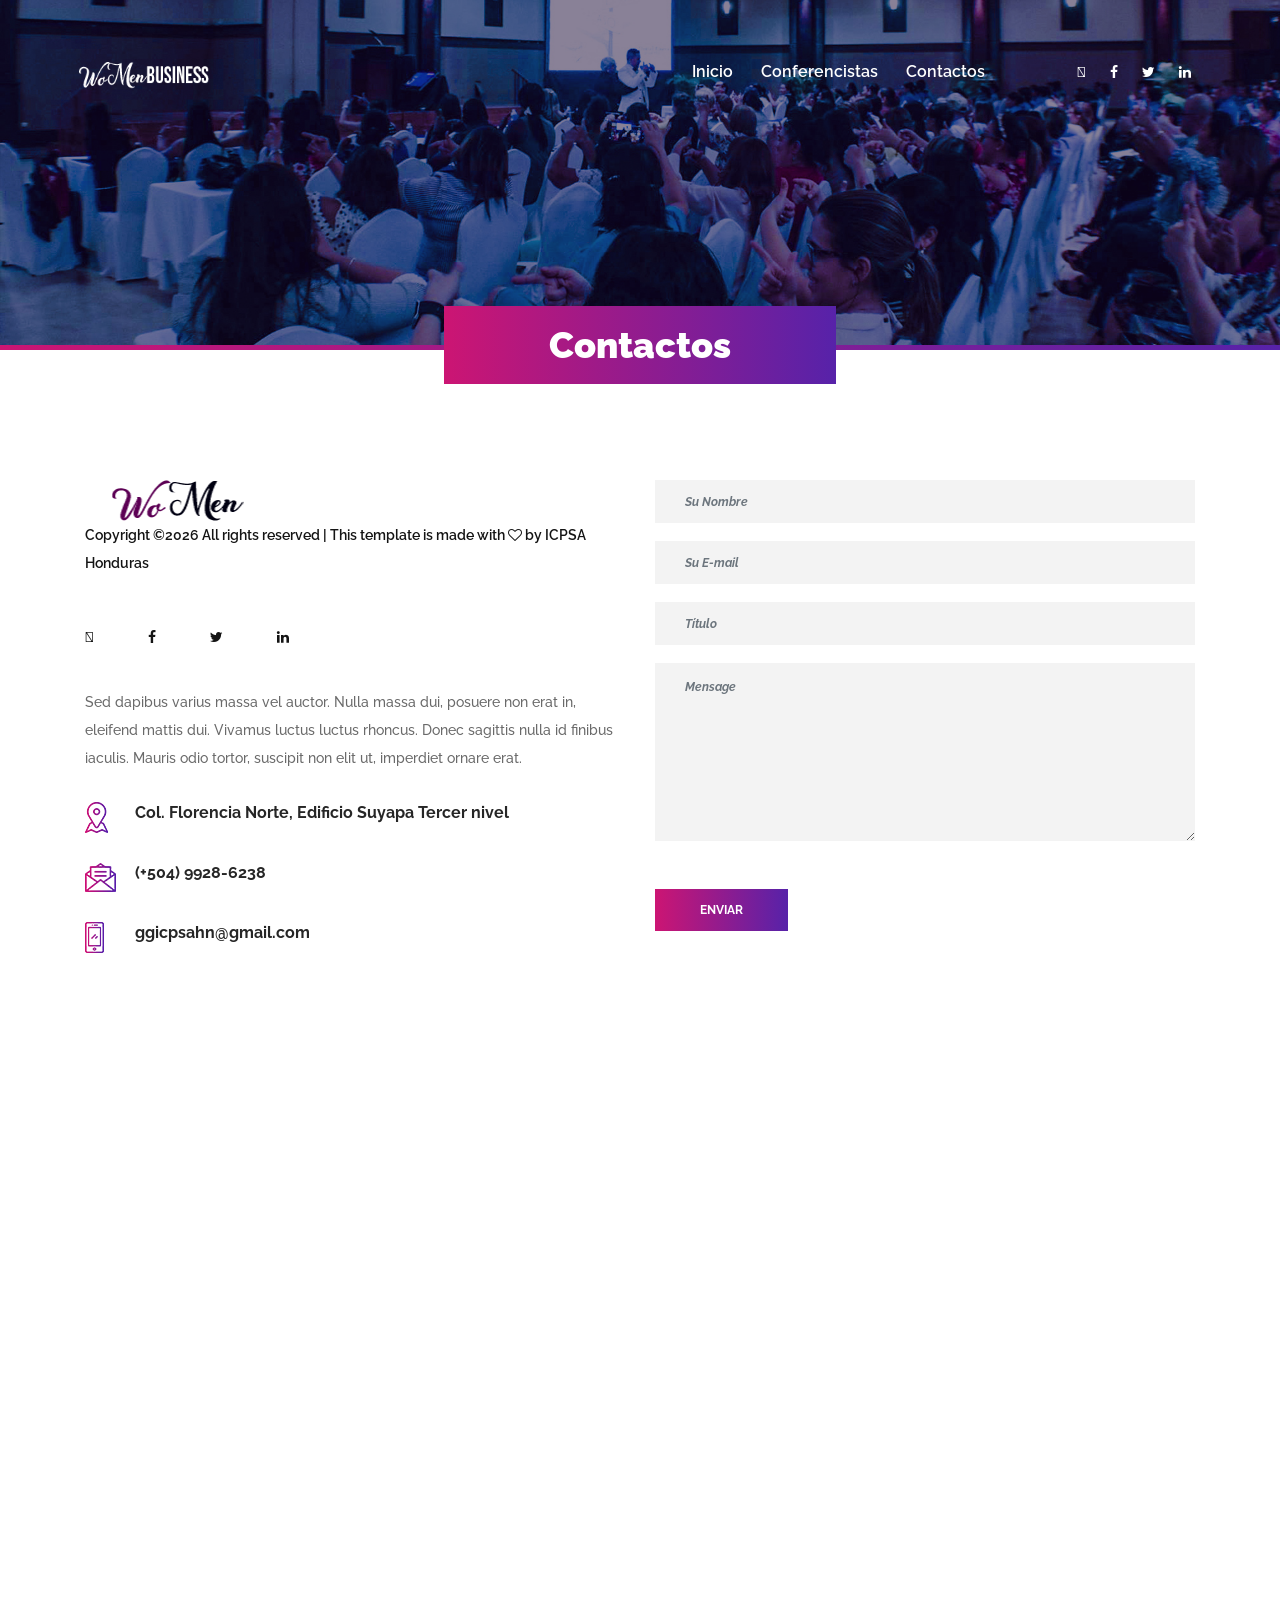
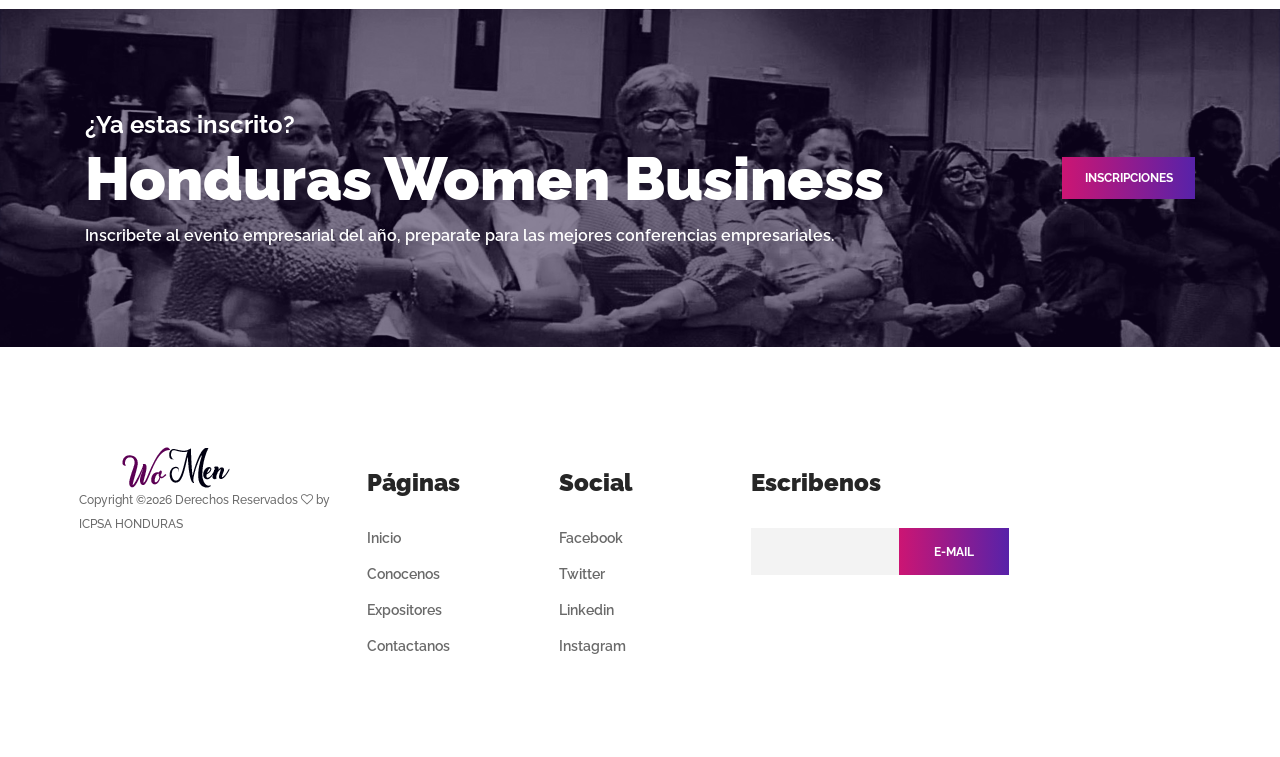
<file: contact.html>
<!DOCTYPE html>
<html lang="en">

<head>
    <meta charset="UTF-8">
    <meta name="description" content="">
    <meta http-equiv="X-UA-Compatible" content="IE=edge">
    <meta name="viewport" content="width=device-width, initial-scale=1, shrink-to-fit=no">
    <!-- The above 4 meta tags *must* come first in the head; any other head content must come *after* these tags -->

    <!-- Title -->
    <title>WoMen Business - Contactos</title>

    <!-- Favicon -->
    <link rel="icon" href="img/core-img/favicon.ico">

    <!-- Core Stylesheet -->
    <link rel="stylesheet" href="style.css">

</head>

<body>
    <!-- ##### Preloader ##### -->
    <div class="preloader d-flex align-items-center justify-content-center">
        <div class="circle-preloader">
            <img src="img/core-img/compact-disc.png" alt="">
        </div>
    </div>

    <!-- ##### Header Area Start ##### -->
    <header class="header-area">
        <!-- Navbar Area -->
        <div class="musica-main-menu">
            <div class="classy-nav-container breakpoint-off">
                <div class="container-fluid">
                    <!-- Menu -->
                    <nav class="classy-navbar justify-content-between" id="musicaNav">

                        <!-- Nav brand -->
                        <a href="index.html" class="nav-brand"><img src="img/core-img/logo.png" alt=""></a>

                        <!-- Navbar Toggler -->
                        <div class="classy-navbar-toggler">
                            <span class="navbarToggler"><span></span><span></span><span></span></span>
                        </div>

                        <!-- Menu -->
                        <div class="classy-menu">

                            <!-- close btn -->
                            <div class="classycloseIcon">
                                <div class="cross-wrap"><span class="top"></span><span class="bottom"></span></div>
                            </div>

                            <!-- Nav Start -->
                            <div class="classynav">
                                <ul>
                                    <li><a href="index.html">Inicio</a></li>
                                    <li><a href="expositores.html">Conferencistas</a></li>
                                    <li><a href="contact.html">Contactos</a></li>
                                </ul>

                                <!-- Social Button -->
                                <div class="top-social-info">
                                    <a href="https://www.instagram.com/icpsahn/"><i class="fab fa-instagram" aria-hidden="true"></i></a>
                                    <a href="https://www.facebook.com/icpsahonduras/"><i class="fa fa-facebook" aria-hidden="true"></i></a>
                                    <a href="https://twitter.com/icpsahn"><i class="fa fa-twitter" aria-hidden="true"></i></a>
                                    <a href="https://www.linkedin.com/in/icpsa-honduras-0b8394bb"><i class="fa fa-linkedin" aria-hidden="true"></i></a>
                                </div>

                            </div>
                            <!-- Nav End -->
                        </div>
                    </nav>
                </div>
            </div>
        </div>
    </header>
    <!-- ##### Header Area End ##### -->

    <!-- ##### Breadcumb Area Start ##### -->
    <div class="breadcumb-area bg-img bg-overlay2" style="background-image: url(img/bg-img/breadcumb4.jpg);">
        <div class="bradcumbContent">
            <h2>Contactos</h2>
        </div>
    </div>
    <!-- bg gradients -->
    <div class="bg-gradients"></div>
    <!-- ##### Breadcumb Area End ##### -->

    <!-- ##### Contact Area Start ##### -->
    <section class="contact-area mt-30 section-padding-100-0">
        <div class="container">

            <div class="row">

                <div class="col-12 col-lg-6">
                    <div class="contact-content mb-100">
                        <a href="#"><img src="img/core-img/logo3.png" alt=""></a>
                        <p class="copywrite-text"><a href="#"><!-- Link back to Colorlib can't be removed. Template is licensed under CC BY 3.0. -->
Copyright &copy;<script>document.write(new Date().getFullYear());</script> All rights reserved | This template is made with <i class="fa fa-heart-o" aria-hidden="true"></i> by <a href="https://colorlib.com" target="_blank">ICPSA Honduras</a>
<!-- Link back to Colorlib can't be removed. Template is licensed under CC BY 3.0. -->
</p>

                        <!-- Contact Social Info -->
                        <div class="contact-social-info mt-50">
                            <a href="#" data-toggle="tooltip" data-placement="top" title="Instagram"><i class="fab fa-instagram" aria-hidden="true"></i></a>
                            <a href="#" data-toggle="tooltip" data-placement="top" title="Facebook"><i class="fa fa-facebook" aria-hidden="true"></i></a>
                            <a href="#" data-toggle="tooltip" data-placement="top" title="Twitter"><i class="fa fa-twitter" aria-hidden="true"></i></a>
                            <a href="#" data-toggle="tooltip" data-placement="top" title="Linkedin"><i class="fa fa-linkedin" aria-hidden="true"></i></a>
                        </div>
                        
                        <p class="mb-30">Sed dapibus varius massa vel auctor. Nulla massa dui, posuere non erat in, eleifend mattis dui. Vivamus luctus luctus rhoncus. Donec sagittis nulla id finibus iaculis. Mauris odio tortor, suscipit non elit ut, imperdiet ornare erat.</p>

                        <!-- Single Contact Info -->
                        <div class="single-contact-info d-flex align-items-center">
                            <div class="icon">
                                <img src="img/core-img/placeholder.png" alt="">
                            </div>
                            <h6>Col. Florencia Norte, Edificio Suyapa Tercer nivel</h6>
                        </div>

                        <!-- Single Contact Info -->
                        <div class="single-contact-info d-flex align-items-center">
                            <div class="icon">
                                <img src="img/core-img/message.png" alt="">
                            </div>
                            <h6>(+504) 9928-6238</h6>
                        </div>

                        <!-- Single Contact Info -->
                        <div class="single-contact-info d-flex align-items-center">
                            <div class="icon">
                                <img src="img/core-img/smartphone.png" alt="">
                            </div>
                            <h6>ggicpsahn@gmail.com</h6>
                        </div>
                    </div>
                </div>

                <div class="col-12 col-lg-6">
                    <div class="contact-content mb-100">
                        <!-- Contact Form Area -->
                        <div class="contact-form-area">
                            <form action="enviar.php" method="post">
                                <div class="form-group">
                                    <input type="text" name="nombre" class="form-control" id="name" placeholder="Su Nombre">
                                </div>
                                <div class="form-group">
                                    <input type="email"name="correo" class="form-control" id="email" placeholder="Su E-mail">
                                </div>
                                <div class="form-group">
                                    <input type="text" name="titulo" class="form-control" id="subject" placeholder="Título">
                                </div>
                                <div class="form-group">
                                    <textarea name="mensaje" class="form-control" id="message" cols="30" rows="10" placeholder="Mensage"></textarea>
                                </div>
                                <button class="btn musica-btn mt-30" type="submit">Enviar</button>
                            </form>
                        </div>
                    </div>
                </div>

            </div>
        </div>
    </section>
    <!-- ##### Contact Area End ##### -->

    <!-- ##### Google Maps ##### -->
    <div class="map-area mb-100">
        <div class="container">
            <div class="row">
                <div class="col-12">
                    <iframe src="https://www.google.com/maps/embed?pb=!1m18!1m12!1m3!1d3869.550803941182!2d-87.1996634851026!3d14.103673790120448!2m3!1f0!2f0!3f0!3m2!1i1024!2i768!4f13.1!3m3!1m2!1s0x8f6fa2c144b2c619%3A0xa4560250e85e98e2!2sHotel%20Honduras%20Maya!5e0!3m2!1ses-419!2shn!4v1582749153212!5m2!1ses-419!2shn" allowfullscreen></iframe>
                </div>
            </div>
        </div>
    </div>

    <!-- ##### CTA Area Start ##### -->
    <div class="musica-cta-area section-padding-100 bg-img bg-overlay2" style="background-image: url(img/blog-img/4.jpg);">
        <div class="container">
            <div class="row">
                <div class="col-12">
                    <div class="cta-content d-flex justify-content-between align-items-center">
                        <div class="cta-text">
                            <h4>¿Ya estas inscrito? </h4>
                            <h2>Honduras Women Business</h2>
                            <h6>Inscribete al evento empresarial del año, preparate para las mejores conferencias empresariales.</h6>
                        </div>
                        <div class="cta-btn">
                            <a href="#" class="btn musica-btn">Inscripciones</a>
                        </div>
                    </div>
                </div>
            </div>
        </div>
    </div>
    <!-- ##### CTA Area End ##### -->

    <!-- ##### Footer Area Start ##### -->
    <footer class="footer-area section-padding-100-0">
        <div class="container-fluid">
            <div class="row">

                <!-- Footer Widget Area -->
                <div class="col-12 col-md-6 col-xl-3">
                    <div class="footer-widget-area mb-100">
                        <a href="#"><img src="img/core-img/logo2.png" alt=""></a>
                        <p class="copywrite-text"><a href="#"><!-- Link back to Colorlib can't be removed. Template is licensed under CC BY 3.0. -->
Copyright &copy;<script>document.write(new Date().getFullYear());</script> Derechos Reservados <i class="fa fa-heart-o" aria-hidden="true"></i> by <a href="https://colorlib.com" target="_blank">ICPSA HONDURAS</a>
<!-- Link back to Colorlib can't be removed. Template is licensed under CC BY 3.0. -->
</p>
                    </div>
                </div>

                <!-- Footer Widget Area -->
                <div class="col-12 col-sm-6 col-xl-2">
                    <div class="footer-widget-area mb-100">
                        <div class="widget-title">
                            <h4>Páginas</h4>
                        </div>
                        <nav>
                            <ul class="footer-nav">
                                <li><a href="index.html">Inicio</a></li>
                                <li><a href="conocenos.html">Conocenos</a></li>
                                <li><a href="expositores.html">Expositores</a></li>
                                <li><a href="#">Contactanos</a></li>
                            </ul>
                        </nav>
                    </div>
                </div>


                <!-- Footer Widget Area -->
                <div class="col-12 col-sm-6 col-xl-2">
                    <div class="footer-widget-area mb-100">
                        <div class="widget-title">
                            <h4>Social</h4>
                        </div>
                        <nav>
                            <ul class="footer-nav">
                                <li><a href="https://www.facebook.com/icpsahonduras/">Facebook</a></li>
                                <li><a href="https://twitter.com/icpsahn">Twitter</a></li>
                                <li><a href="https://www.linkedin.com/in/icpsa-honduras-0b8394bb">Linkedin</a></li>
                                <li><a href="https://www.instagram.com/icpsahn/">Instagram</a></li>
                            </ul>
                        </nav>
                    </div>
                </div>

                <!-- Footer Widget Area -->
                <div class="col-12 col-md-6 col-xl-3">
                    <div class="footer-widget-area mb-100">
                        <div class="widget-title">
                            <h4>Escribenos</h4>
                        </div>
                        <form action="#" method="post" class="subscribe-form">
                            <input type="email" name="subscribe-email" id="subscribeemail">
                            <button type="submit">E-Mail</button>
                        </form>
                    </div>
                </div>

            </div>
        </div>
    </footer>
    <!-- ##### Footer Area Start ##### -->

    <!-- ##### All Javascript Script ##### -->
    <!-- jQuery-2.2.4 js -->
    <script src="js/jquery/jquery-2.2.4.min.js"></script>
    <!-- Popper js -->
    <script src="js/bootstrap/popper.min.js"></script>
    <!-- Bootstrap js -->
    <script src="js/bootstrap/bootstrap.min.js"></script>
    <!-- All Plugins js -->
    <script src="js/plugins/plugins.js"></script>
    <!-- Active js -->
    <script src="js/active.js"></script>
</body>

</html>
</file>
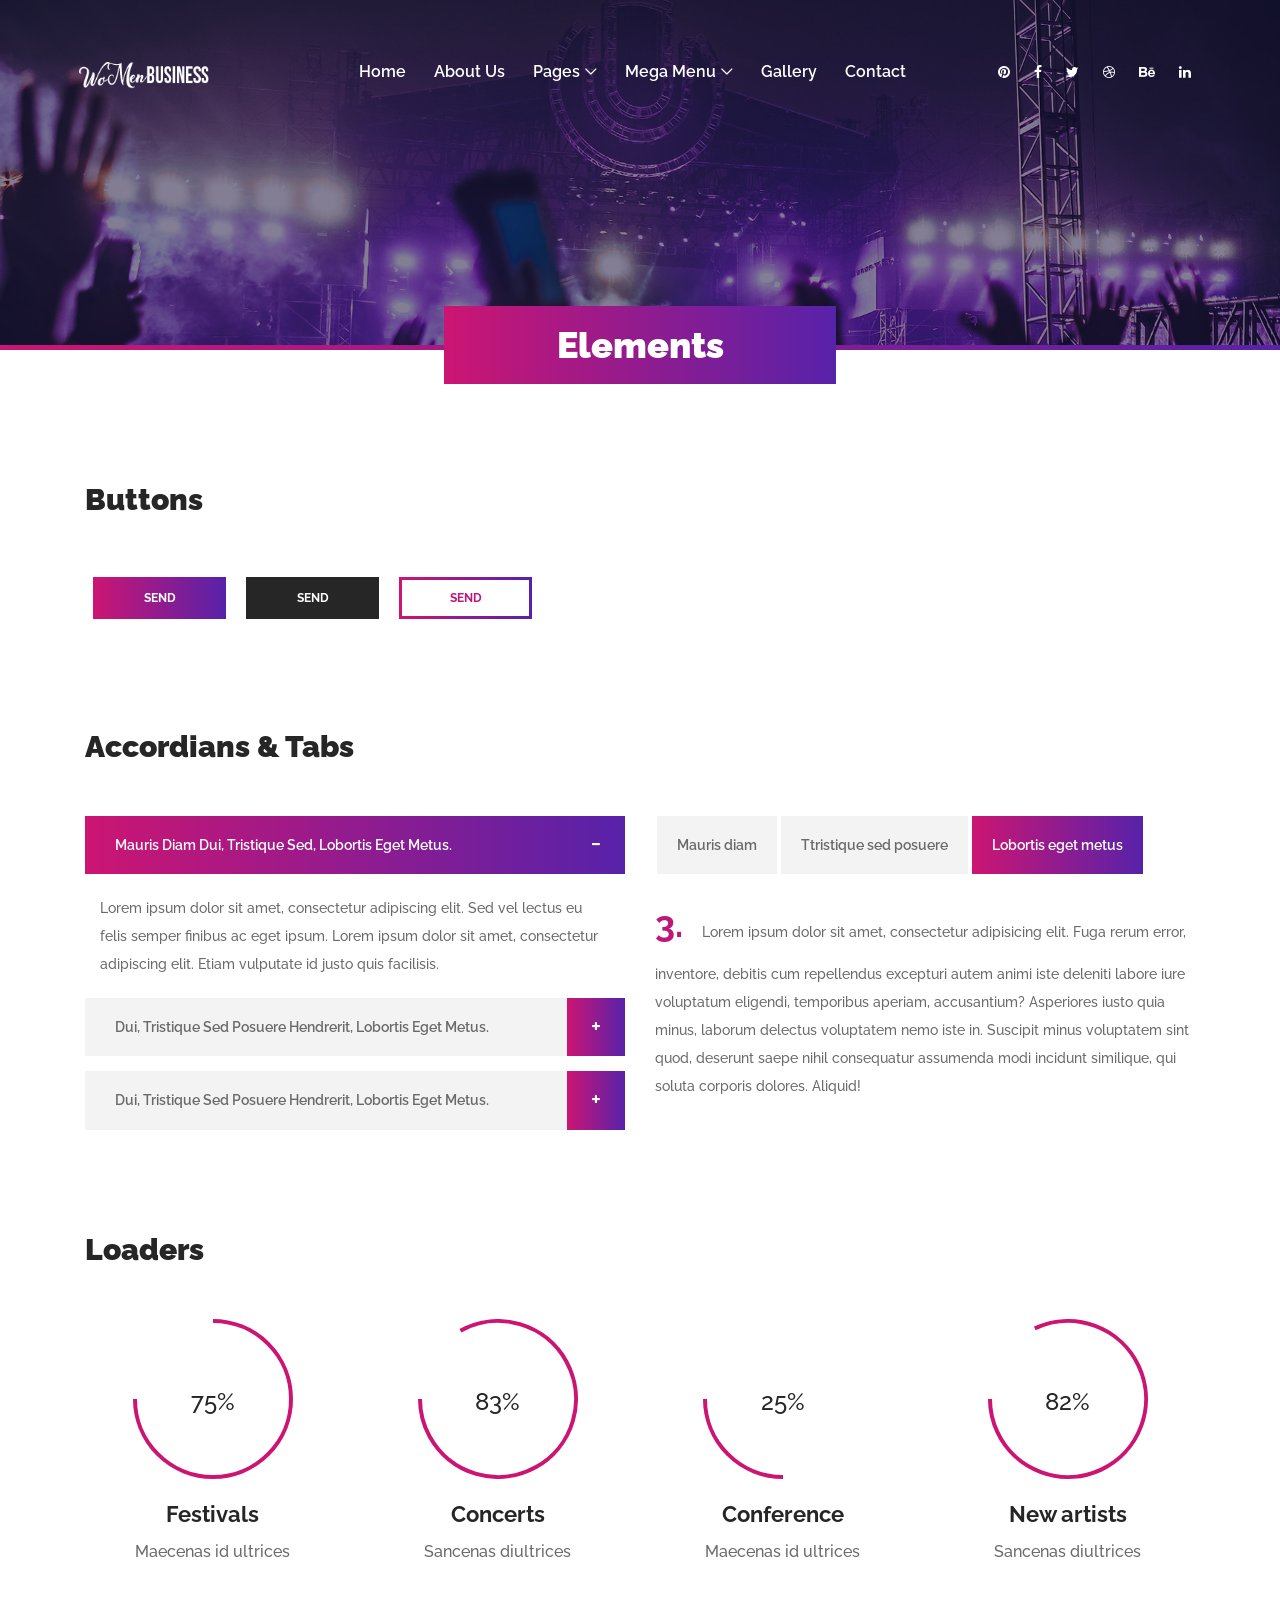
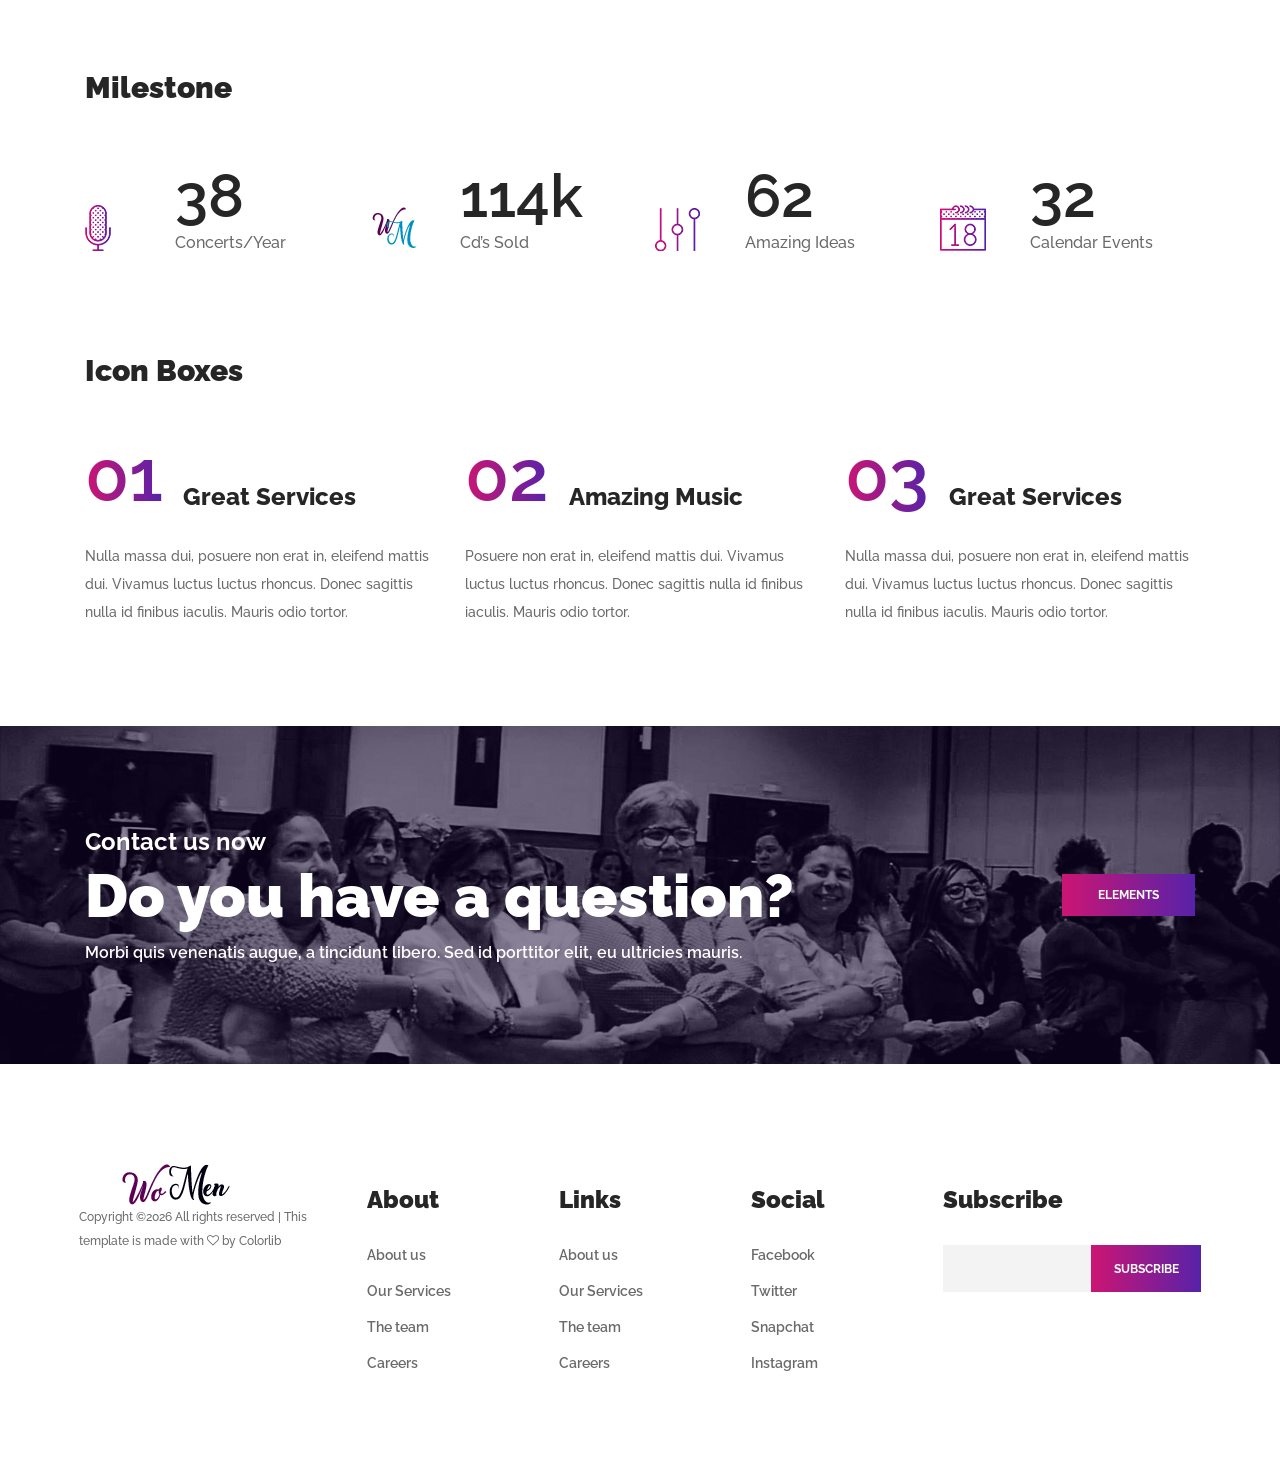
<file: elements.html>
<!DOCTYPE html>
<html lang="en">

<head>
    <meta charset="UTF-8">
    <meta name="description" content="">
    <meta http-equiv="X-UA-Compatible" content="IE=edge">
    <meta name="viewport" content="width=device-width, initial-scale=1, shrink-to-fit=no">
    <!-- The above 4 meta tags *must* come first in the head; any other head content must come *after* these tags -->

    <!-- Title -->
    <title>Musica - Music Template</title>

    <!-- Favicon -->
    <link rel="icon" href="img/core-img/favicon.ico">

    <!-- Core Stylesheet -->
    <link rel="stylesheet" href="style.css">

</head>

<body>
    <!-- ##### Preloader ##### -->
    <div class="preloader d-flex align-items-center justify-content-center">
        <div class="circle-preloader">
            <img src="img/core-img/compact-disc.png" alt="">
        </div>
    </div>

    <!-- ##### Header Area Start ##### -->
    <header class="header-area">
        <!-- Navbar Area -->
        <div class="musica-main-menu">
            <div class="classy-nav-container breakpoint-off">
                <div class="container-fluid">
                    <!-- Menu -->
                    <nav class="classy-navbar justify-content-between" id="musicaNav">

                        <!-- Nav brand -->
                        <a href="index.html" class="nav-brand"><img src="img/core-img/logo.png" alt=""></a>

                        <!-- Navbar Toggler -->
                        <div class="classy-navbar-toggler">
                            <span class="navbarToggler"><span></span><span></span><span></span></span>
                        </div>

                        <!-- Menu -->
                        <div class="classy-menu">

                            <!-- close btn -->
                            <div class="classycloseIcon">
                                <div class="cross-wrap"><span class="top"></span><span class="bottom"></span></div>
                            </div>

                            <!-- Nav Start -->
                            <div class="classynav">
                                <ul>
                                    <li><a href="index.html">Home</a></li>
                                    <li><a href="about-us.html">About us</a></li>
                                    <li><a href="#">Pages</a>
                                        <ul class="dropdown">
                                            <li><a href="index.html">Home</a></li>
                                            <li><a href="about-us.html">About Us</a></li>
                                            <li><a href="concert-tours.html">Concert &amp; Tours</a></li>
                                            <li><a href="blog.html">News</a></li>
                                            <li><a href="contact.html">Contact</a></li>
                                            <li><a href="elements.html">Elements</a></li>
                                        </ul>
                                    </li>
                                    <li><a href="#">Mega Menu</a>
                                        <div class="megamenu">
                                            <ul class="single-mega cn-col-4">
                                                <li><a href="index.html">Home</a></li>
                                                <li><a href="about-us.html">About Us</a></li>
                                                <li><a href="concert-tours.html">Concert &amp; Tours</a></li>
                                                <li><a href="blog.html">News</a></li>
                                                <li><a href="contact.html">Contact</a></li>
                                                <li><a href="elements.html">Elements</a></li>
                                            </ul>
                                            <ul class="single-mega cn-col-4">
                                                <li><a href="index.html">Home</a></li>
                                                <li><a href="about-us.html">About Us</a></li>
                                                <li><a href="concert-tours.html">Concert &amp; Tours</a></li>
                                                <li><a href="blog.html">News</a></li>
                                                <li><a href="contact.html">Contact</a></li>
                                                <li><a href="elements.html">Elements</a></li>
                                            </ul>
                                            <ul class="single-mega cn-col-4">
                                                <li><a href="index.html">Home</a></li>
                                                <li><a href="about-us.html">About Us</a></li>
                                                <li><a href="concert-tours.html">Concert &amp; Tours</a></li>
                                                <li><a href="blog.html">News</a></li>
                                                <li><a href="contact.html">Contact</a></li>
                                                <li><a href="elements.html">Elements</a></li>
                                            </ul>
                                            <ul class="single-mega cn-col-4">
                                                <li><a href="index.html">Home</a></li>
                                                <li><a href="about-us.html">About Us</a></li>
                                                <li><a href="concert-tours.html">Concert &amp; Tours</a></li>
                                                <li><a href="blog.html">News</a></li>
                                                <li><a href="contact.html">Contact</a></li>
                                                <li><a href="elements.html">Elements</a></li>
                                            </ul>
                                        </div>
                                    </li>
                                    <li><a href="concert-tours.html">Gallery</a></li>
                                    <li><a href="contact.html">Contact</a></li>
                                </ul>

                                <!-- Social Button -->
                                <div class="top-social-info">
                                    <a href="#"><i class="fa fa-pinterest" aria-hidden="true"></i></a>
                                    <a href="#"><i class="fa fa-facebook" aria-hidden="true"></i></a>
                                    <a href="#"><i class="fa fa-twitter" aria-hidden="true"></i></a>
                                    <a href="#"><i class="fa fa-dribbble" aria-hidden="true"></i></a>
                                    <a href="#"><i class="fa fa-behance" aria-hidden="true"></i></a>
                                    <a href="#"><i class="fa fa-linkedin" aria-hidden="true"></i></a>
                                </div>

                            </div>
                            <!-- Nav End -->
                        </div>
                    </nav>
                </div>
            </div>
        </div>
    </header>
    <!-- ##### Header Area End ##### -->

    <!-- ##### Breadcumb Area Start ##### -->
    <div class="breadcumb-area bg-img bg-overlay2" style="background-image: url(img/bg-img/breadcumb5.jpg);">
        <div class="bradcumbContent">
            <h2>Elements</h2>
        </div>
    </div>
    <!-- bg gradients -->
    <div class="bg-gradients"></div>
    <!-- ##### Breadcumb Area End ##### -->

    <!-- ##### Elements Area Start ##### -->
    <section class="elements-area mt-30 section-padding-100-0">
        <div class="container">
            <div class="row">

                <!-- ========== Buttons ========== -->
                <div class="col-12">
                    <div class="elements-title mb-50">
                        <h2>Buttons</h2>
                    </div>
                    <!-- Buttons -->
                    <div class="musica-buttons-area mb-100">
                        <a href="#" class="btn musica-btn m-2">Send</a>
                        <a href="#" class="btn musica-btn btn-2 m-2">Send</a>
                        <a href="#" class="btn musica-btn btn-3 m-2">Send</a>
                    </div>
                </div>

                <!-- ========== Progress Bars & Accordions ========== -->
                <div class="col-12">
                    <div class="elements-title mb-50">
                        <h2>Accordians &amp; Tabs</h2>
                    </div>
                </div>

                <!-- ##### Accordians ##### -->
                <div class="col-12 col-lg-6">
                    <div class="accordions mb-100" id="accordion" role="tablist" aria-multiselectable="true">
                        <!-- single accordian area -->
                        <div class="panel single-accordion">
                            <h6><a role="button" class="" aria-expanded="true" aria-controls="collapseOne" data-toggle="collapse" data-parent="#accordion" href="#collapseOne">Mauris diam dui, tristique sed, lobortis eget metus.
                                    <span class="accor-open"><i class="fa fa-plus" aria-hidden="true"></i></span>
                                    <span class="accor-close"><i class="fa fa-minus" aria-hidden="true"></i></span>
                                    </a></h6>
                            <div id="collapseOne" class="accordion-content collapse show">
                                <p>Lorem ipsum dolor sit amet, consectetur adipiscing elit. Sed vel lectus eu felis semper finibus ac eget ipsum. Lorem ipsum dolor sit amet, consectetur adipiscing elit. Etiam vulputate id justo quis facilisis.</p>
                            </div>
                        </div>
                        <!-- single accordian area -->
                        <div class="panel single-accordion">
                            <h6>
                                <a role="button" class="collapsed" aria-expanded="true" aria-controls="collapseTwo" data-parent="#accordion" data-toggle="collapse" href="#collapseTwo">Dui, tristique sed posuere hendrerit, lobortis eget metus.
                                        <span class="accor-open"><i class="fa fa-plus" aria-hidden="true"></i></span>
                                        <span class="accor-close"><i class="fa fa-minus" aria-hidden="true"></i></span>
                                        </a>
                            </h6>
                            <div id="collapseTwo" class="accordion-content collapse">
                                <p>Lorem ipsum dolor sit amet, consectetur adipiscing elit. Sed vel lectus eu felis semper finibus ac eget ipsum. Lorem ipsum dolor sit amet, consectetur adipiscing elit. Etiam vulputate id justo quis facilisis.</p>
                            </div>
                        </div>
                        <!-- single accordian area -->
                        <div class="panel single-accordion">
                            <h6>
                                <a role="button" aria-expanded="true" aria-controls="collapseThree" class="collapsed" data-parent="#accordion" data-toggle="collapse" href="#collapseThree">Dui, tristique sed posuere hendrerit, lobortis eget metus.
                                        <span class="accor-open"><i class="fa fa-plus" aria-hidden="true"></i></span>
                                        <span class="accor-close"><i class="fa fa-minus" aria-hidden="true"></i></span>
                                    </a>
                            </h6>
                            <div id="collapseThree" class="accordion-content collapse">
                                <p>Lorem ipsum dolor sit amet, consectetur adipiscing elit. Sed vel lectus eu felis semper finibus ac eget ipsum. Lorem ipsum dolor sit amet, consectetur adipiscing elit. Etiam vulputate id justo quis facilisis.</p>
                            </div>
                        </div>
                    </div>
                </div>


                <!-- ##### Tabs ##### -->
                <div class="col-12 col-lg-6">
                    <div class="musica-tabs-content">
                        <ul class="nav nav-tabs" id="myTab" role="tablist">
                            <li class="nav-item">
                                <a class="nav-link" id="tab--1" data-toggle="tab" href="#tab1" role="tab" aria-controls="tab1" aria-selected="false">Mauris diam</a>
                            </li>
                            <li class="nav-item">
                                <a class="nav-link" id="tab--2" data-toggle="tab" href="#tab2" role="tab" aria-controls="tab2" aria-selected="false">Ttristique sed posuere</a>
                            </li>
                            <li class="nav-item">
                                <a class="nav-link active" id="tab--3" data-toggle="tab" href="#tab3" role="tab" aria-controls="tab3" aria-selected="true">Lobortis eget metus</a>
                            </li>
                        </ul>

                        <div class="tab-content mb-100" id="myTabContent">
                            <div class="tab-pane fade" id="tab1" role="tabpanel" aria-labelledby="tab--1">
                                <div class="musica-tab-content">
                                    <!-- Tab Text -->
                                    <div class="musica-tab-text">
                                        <p><span>1.</span> Lorem ipsum dolor sit amet, consectetur adipisicing elit. Officia natus ut nemo rerum commodi facere culpa nisi temporibus magnam explicabo. Amet enim iure quo dignissimos, optio molestias officia asperiores voluptas possimus ullam sed est atque nulla ab fugit commodi cumque tempora et labore maiores doloremque voluptatibus quam, fugiat, assumenda. Eaque.</p>
                                    </div>
                                </div>
                            </div>
                            <div class="tab-pane fade" id="tab2" role="tabpanel" aria-labelledby="tab--2">
                                <div class="musica-tab-content">
                                    <!-- Tab Text -->
                                    <div class="musica-tab-text">
                                        <p><span>2.</span> Lorem ipsum dolor sit amet, consectetur adipisicing elit. Sed maxime ab voluptatem magnam numquam quidem totam architecto, voluptatum optio debitis laborum nisi, fugiat obcaecati quaerat explicabo molestias rem dolor? Doloribus rerum, aliquid, aliquam cupiditate repellat ipsum suscipit ipsam vitae eos quo, eligendi sapiente quisquam placeat aperiam inventore tenetur accusantium, debitis!</p>
                                    </div>
                                </div>
                            </div>
                            <div class="tab-pane fade show active" id="tab3" role="tabpanel" aria-labelledby="tab--3">
                                <div class="musica-tab-content">
                                    <!-- Tab Text -->
                                    <div class="musica-tab-text">
                                        <p><span>3.</span> Lorem ipsum dolor sit amet, consectetur adipisicing elit. Fuga rerum error, inventore, debitis cum repellendus excepturi autem animi iste deleniti labore iure voluptatum eligendi, temporibus aperiam, accusantium? Asperiores iusto quia minus, laborum delectus voluptatem nemo iste in. Suscipit minus voluptatem sint quod, deserunt saepe nihil consequatur assumenda modi incidunt similique, qui soluta corporis dolores. Aliquid!</p>
                                    </div>
                                </div>
                            </div>
                        </div>
                    </div>
                </div>

                <!-- ========== Loaders ========== -->
                <div class="col-12">
                    <div class="elements-title mb-50">
                        <h2>Loaders</h2>
                    </div>
                </div>

                <div class="col-12">
                    <!-- Loaders Area Start -->
                    <div class="our-skills-area">
                        <div class="row">

                            <!-- Single Skills Area -->
                            <div class="col-12 col-sm-6 col-lg-3">
                                <div class="single-skils-area mb-100">
                                    <div id="circle" class="circle" data-value="0.75">
                                        <div class="skills-text">
                                            <span>75%</span>
                                        </div>
                                    </div>
                                    <h5>Festivals</h5>
                                    <p>Maecenas id ultrices</p>
                                </div>
                            </div>

                            <!-- Single Skills Area -->
                            <div class="col-12 col-sm-6 col-lg-3">
                                <div class="single-skils-area mb-100">
                                    <div id="circle2" class="circle" data-value="0.83">
                                        <div class="skills-text">
                                            <span>83%</span>
                                        </div>
                                    </div>
                                    <h5>Concerts</h5>
                                    <p>Sancenas diultrices</p>
                                </div>
                            </div>

                            <!-- Single Skills Area -->
                            <div class="col-12 col-sm-6 col-lg-3">
                                <div class="single-skils-area mb-100">
                                    <div id="circle3" class="circle" data-value="0.25">
                                        <div class="skills-text">
                                            <span>25%</span>
                                        </div>
                                    </div>
                                    <h5>Conference</h5>
                                    <p>Maecenas id ultrices</p>
                                </div>
                            </div>

                            <!-- Single Skills Area -->
                            <div class="col-12 col-sm-6 col-lg-3">
                                <div class="single-skils-area mb-100">
                                    <div id="circle4" class="circle" data-value="0.82">
                                        <div class="skills-text">
                                            <span>82%</span>
                                        </div>
                                    </div>
                                    <h5>New artists</h5>
                                    <p>Sancenas diultrices</p>
                                </div>
                            </div>
                        </div>
                    </div>
                </div>

                <!-- ========== Milestones ========== -->
                <div class="col-12">
                    <div class="elements-title mb-50">
                        <h2>Milestone</h2>
                    </div>
                </div>

                <div class="col-12">
                    <div class="musica-cool-facts-area">
                        <div class="row">

                            <!-- Single Cool Facts -->
                            <div class="col-12 col-sm-6 col-lg-3">
                                <div class="single-cool-fact d-flex align-items-end mb-100">
                                    <div class="scf-icon">
                                        <img src="img/core-img/microphone.png" alt="">
                                    </div>
                                    <div class="scf-text">
                                        <h2><span class="counter">149</span></h2>
                                        <p>Concerts/Year</p>
                                    </div>
                                </div>
                            </div>

                            <!-- Single Cool Facts -->
                            <div class="col-12 col-sm-6 col-lg-3">
                                <div class="single-cool-fact d-flex align-items-end mb-100">
                                    <div class="scf-icon">
                                        <img src="img/core-img/compact-disc.png" alt="">
                                    </div>
                                    <div class="scf-text">
                                        <h2><span class="counter">439</span>k</h2>
                                        <p>Cd’s Sold</p>
                                    </div>
                                </div>
                            </div>

                            <!-- Single Cool Facts -->
                            <div class="col-12 col-sm-6 col-lg-3">
                                <div class="single-cool-fact d-flex align-items-end mb-100">
                                    <div class="scf-icon">
                                        <img src="img/core-img/controls.png" alt="">
                                    </div>
                                    <div class="scf-text">
                                        <h2><span class="counter">245</span></h2>
                                        <p>Amazing Ideas</p>
                                    </div>
                                </div>
                            </div>

                            <!-- Single Cool Facts -->
                            <div class="col-12 col-sm-6 col-lg-3">
                                <div class="single-cool-fact d-flex align-items-end mb-100">
                                    <div class="scf-icon">
                                        <img src="img/core-img/calendar.png" alt="">
                                    </div>
                                    <div class="scf-text">
                                        <h2><span class="counter">128</span></h2>
                                        <p>Calendar Events</p>
                                    </div>
                                </div>
                            </div>

                        </div>
                    </div>
                </div>

                <!-- ========== Icon Boxes ========== -->
                <div class="col-12">
                    <div class="elements-title mb-50">
                        <h2>Icon Boxes</h2>
                    </div>
                </div>

                <div class="col-12">
                    <div class="row">

                        <!-- Single Service Area -->
                        <div class="col-12 col-sm-6 col-lg-4">
                            <div class="single-service-area mb-100">
                                <div class="course-title d-flex align-items-end">
                                    <span>01</span>
                                    <h4>Great Services</h4>
                                </div>
                                <p>Nulla massa dui, posuere non erat in, eleifend mattis dui. Vivamus luctus luctus rhoncus. Donec sagittis nulla id finibus iaculis. Mauris odio tortor.</p>
                            </div>
                        </div>

                        <!-- Single Service Area -->
                        <div class="col-12 col-sm-6 col-lg-4">
                            <div class="single-service-area mb-100">
                                <div class="course-title d-flex align-items-end">
                                    <span>02</span>
                                    <h4>Amazing Music</h4>
                                </div>
                                <p>Posuere non erat in, eleifend mattis dui. Vivamus luctus luctus rhoncus. Donec sagittis nulla id finibus iaculis. Mauris odio tortor.</p>
                            </div>
                        </div>

                        <!-- Single Service Area -->
                        <div class="col-12 col-sm-6 col-lg-4">
                            <div class="single-service-area mb-100">
                                <div class="course-title d-flex align-items-end">
                                    <span>03</span>
                                    <h4>Great Services</h4>
                                </div>
                                <p>Nulla massa dui, posuere non erat in, eleifend mattis dui. Vivamus luctus luctus rhoncus. Donec sagittis nulla id finibus iaculis. Mauris odio tortor.</p>
                            </div>
                        </div>

                    </div>
                </div>
            </div>
        </div>
    </section>
    <!-- ***** Elements Area End ***** -->

    <!-- ##### CTA Area Start ##### -->
    <div class="musica-cta-area section-padding-100 bg-img bg-overlay2" style="background-image: url(img/blog-img/4.jpg);">
        <div class="container">
            <div class="row">
                <div class="col-12">
                    <div class="cta-content d-flex justify-content-between align-items-center">
                        <div class="cta-text">
                            <h4>Contact us now</h4>
                            <h2>Do you have a question?</h2>
                            <h6>Morbi quis venenatis augue, a tincidunt libero. Sed id porttitor elit, eu ultricies mauris.</h6>
                        </div>
                        <div class="cta-btn">
                            <a href="#" class="btn musica-btn">elements</a>
                        </div>
                    </div>
                </div>
            </div>
        </div>
    </div>
    <!-- ##### CTA Area End ##### -->

    <!-- ##### Footer Area Start ##### -->
    <footer class="footer-area section-padding-100-0">
        <div class="container-fluid">
            <div class="row">

                <!-- Footer Widget Area -->
                <div class="col-12 col-md-6 col-xl-3">
                    <div class="footer-widget-area mb-100">
                        <a href="#"><img src="img/core-img/logo2.png" alt=""></a>
                        <p class="copywrite-text"><a href="#"><!-- Link back to Colorlib can't be removed. Template is licensed under CC BY 3.0. -->
Copyright &copy;<script>document.write(new Date().getFullYear());</script> All rights reserved | This template is made with <i class="fa fa-heart-o" aria-hidden="true"></i> by <a href="https://colorlib.com" target="_blank">Colorlib</a>
<!-- Link back to Colorlib can't be removed. Template is licensed under CC BY 3.0. -->
</p>
                    </div>
                </div>

                <!-- Footer Widget Area -->
                <div class="col-12 col-sm-4 col-xl-2">
                    <div class="footer-widget-area mb-100">
                        <div class="widget-title">
                            <h4>About</h4>
                        </div>
                        <nav>
                            <ul class="footer-nav">
                                <li><a href="#">About us</a></li>
                                <li><a href="#">Our Services</a></li>
                                <li><a href="#">The team</a></li>
                                <li><a href="#">Careers</a></li>
                            </ul>
                        </nav>
                    </div>
                </div>

                <!-- Footer Widget Area -->
                <div class="col-12 col-sm-4 col-xl-2">
                    <div class="footer-widget-area mb-100">
                        <div class="widget-title">
                            <h4>Links</h4>
                        </div>
                        <nav>
                            <ul class="footer-nav">
                                <li><a href="#">About us</a></li>
                                <li><a href="#">Our Services</a></li>
                                <li><a href="#">The team</a></li>
                                <li><a href="#">Careers</a></li>
                            </ul>
                        </nav>
                    </div>
                </div>

                <!-- Footer Widget Area -->
                <div class="col-12 col-sm-4 col-xl-2">
                    <div class="footer-widget-area mb-100">
                        <div class="widget-title">
                            <h4>Social</h4>
                        </div>
                        <nav>
                            <ul class="footer-nav">
                                <li><a href="#">Facebook</a></li>
                                <li><a href="#">Twitter</a></li>
                                <li><a href="#">Snapchat</a></li>
                                <li><a href="#">Instagram</a></li>
                            </ul>
                        </nav>
                    </div>
                </div>

                <!-- Footer Widget Area -->
                <div class="col-12 col-md-6 col-xl-3">
                    <div class="footer-widget-area mb-100">
                        <div class="widget-title">
                            <h4>Subscribe</h4>
                        </div>
                        <form action="#" method="post" class="subscribe-form">
                            <input type="email" name="subscribe-email" id="subscribeemail">
                            <button type="submit">subscribe</button>
                        </form>
                    </div>
                </div>

            </div>
        </div>
    </footer>
    <!-- ##### Footer Area Start ##### -->

    <!-- ##### All Javascript Script ##### -->
    <!-- jQuery-2.2.4 js -->
    <script src="js/jquery/jquery-2.2.4.min.js"></script>
    <!-- Popper js -->
    <script src="js/bootstrap/popper.min.js"></script>
    <!-- Bootstrap js -->
    <script src="js/bootstrap/bootstrap.min.js"></script>
    <!-- All Plugins js -->
    <script src="js/plugins/plugins.js"></script>
    <!-- Active js -->
    <script src="js/active.js"></script>
</body>

</html>
</file>
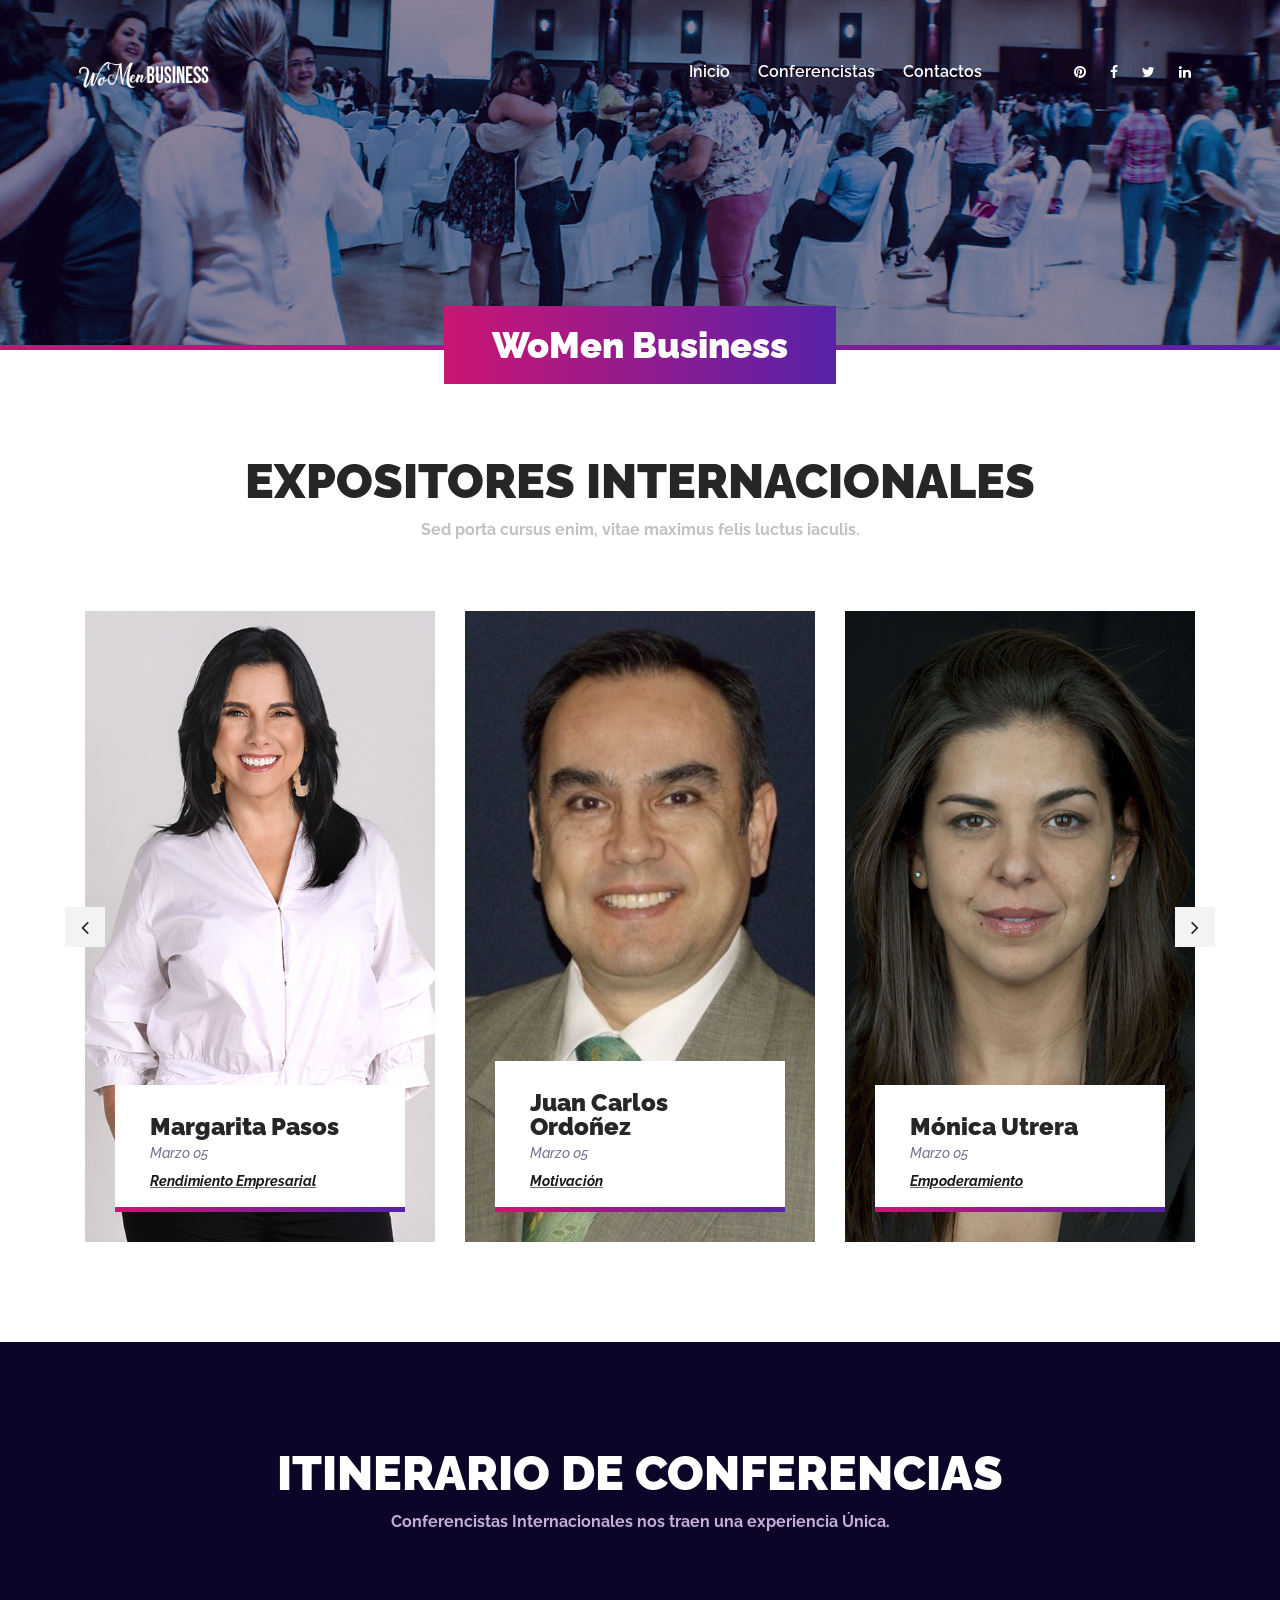
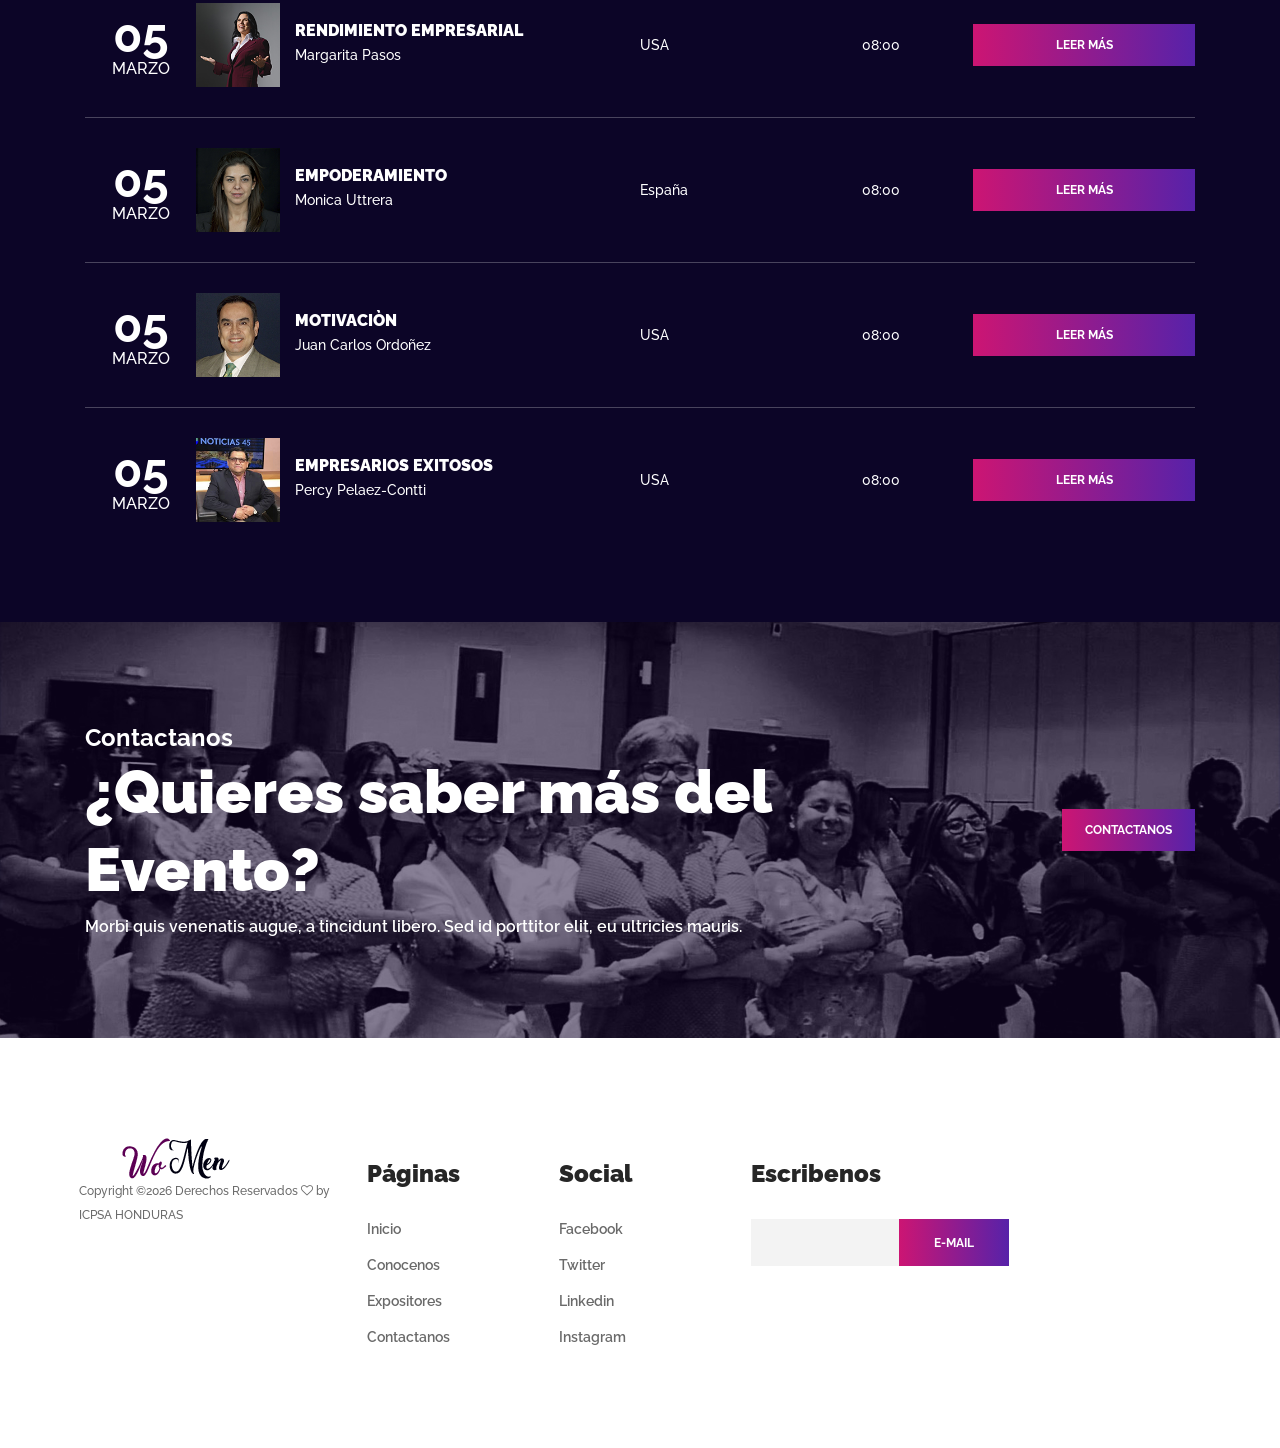
<file: expositores.html>
<!DOCTYPE html>
<html lang="en">

<head>
    <meta charset="UTF-8">
    <meta name="description" content="">
    <meta http-equiv="X-UA-Compatible" content="IE=edge">
    <meta name="viewport" content="width=device-width, initial-scale=1, shrink-to-fit=no">
    <!-- The above 4 meta tags *must* come first in the head; any other head content must come *after* these tags -->

    <!-- Title -->
    <title>WoMen Business - Expositores</title>

    <!-- Favicon -->
    <link rel="icon" href="img/core-img/favicon.ico">

    <!-- Core Stylesheet -->
    <link rel="stylesheet" href="style.css">

</head>

<body>
    <!-- ##### Preloader ##### -->
    <div class="preloader d-flex align-items-center justify-content-center">
        <div class="circle-preloader">
            <img src="img/core-img/compact-disc.png" alt="">
        </div>
    </div>

    <!-- ##### Header Area Inicio ##### -->
    <header class="header-area">
        <!-- Navbar Area -->
        <div class="musica-main-menu">
            <div class="classy-nav-container breakpoint-off">
                <div class="container-fluid">
                    <!-- Menu -->
                    <nav class="classy-navbar justify-content-between" id="musicaNav">

                        <!-- Nav brand -->
                        <a href="index.html" class="nav-brand"><img src="img/core-img/logo.png" alt=""></a>

                        <!-- Navbar Toggler -->
                        <div class="classy-navbar-toggler">
                            <span class="navbarToggler"><span></span><span></span><span></span></span>
                        </div>

                        <!-- Menu -->
                        <div class="classy-menu">

                            <!-- close btn -->
                            <div class="classycloseIcon">
                                <div class="cross-wrap"><span class="top"></span><span class="bottom"></span></div>
                            </div>

                            <!-- Nav Start -->
                            <div class="classynav">
                                <ul>
                                    <li><a href="index.html">Inicio</a></li>
                                    <li><a href="expositores.html">Conferencistas</a></li>
                                    <li><a href="contact.html">Contactos</a></li>
                                </ul>

                                <!-- Social Button -->
                                <div class="top-social-info">
                                    <a href="https://www.instagram.com/icpsahn/"><i class="fa fa-pinterest" aria-hidden="true"></i></a>
                                    <a href="https://www.facebook.com/icpsahonduras/"><i class="fa fa-facebook" aria-hidden="true"></i></a>
                                    <a href="https://twitter.com/icpsahn"><i class="fa fa-twitter" aria-hidden="true"></i></a>
                                    <a href="https://www.linkedin.com/in/icpsa-honduras-0b8394bb"><i class="fa fa-linkedin" aria-hidden="true"></i></a>
                                </div>

                            </div>
                            <!-- Nav End -->
                        </div>
                    </nav>
                </div>
            </div>
        </div>
    </header>
    <!-- ##### Header Area Final ##### -->

    <!-- ##### Breadcumb Area Inicio ##### -->
    <div class="breadcumb-area bg-img bg-overlay2" style="background-image: url(img/bg-img/breadcumb2.jpg);">
        <div class="bradcumbContent">
            <h2>WoMen Business</h2>
        </div>
    </div>
    <!-- bg gradients -->
    <div class="bg-gradients"></div>
    <!-- ##### Breadcumb Area Final ##### -->

    <!-- ##### Expositores Inicio ##### -->
    <div class="featured-shows-area section-padding-100">
        <div class="container">
            <div class="row">
                <div class="col-12">
                    <div class="section-heading dark">
                        <h2>Expositores Internacionales</h2>
                        <h6>Sed porta cursus enim, vitae maximus felis luctus iaculis.</h6>
                    </div>
                </div>
            </div>

            <div class="row">
                <div class="col-12">
                    <div class="featured-shows-slides owl-carousel">

                        <!-- Single Featured Shows -->
                        <div class="single-featured-shows">
                            <img src="img/bg-img/fs1.jpg" alt="">
                            <!-- Content -->
                            <div class="featured-shows-content">
                                <div class="shows-text">
                                    <h4>Margarita Pasos</h4>
                                    <p>Marzo 05</p>
                                    <a href="perfilMP.html" class="buy-tickets-btn">Rendimiento Empresarial</a>
                                </div>
                                <div class="bg-gradients"></div>
                            </div>
                        </div>

                        <!-- Single Featured Shows -->
                        <div class="single-featured-shows">
                            <img src="img/bg-img/fs2.jpg" alt="">
                            <!-- Content -->
                            <div class="featured-shows-content">
                                <div class="shows-text">
                                    <h4>Juan Carlos Ordoñez</h4>
                                    <p>Marzo 05</p>
                                    <a href="perfilJCO.html" class="buy-tickets-btn">Motivación</a>
                                </div>
                                <div class="bg-gradients"></div>
                            </div>
                        </div>

                        <!-- Single Featured Shows -->
                        <div class="single-featured-shows">
                            <img src="img/bg-img/fs3.jpg" alt="">
                            <!-- Content -->
                            <div class="featured-shows-content">
                                <div class="shows-text">
                                    <h4>Mónica Utrera</h4>
                                    <p>Marzo 05</p>
                                    <a href="perfilMU.html" class="buy-tickets-btn">Empoderamiento</a>
                                </div>
                                <div class="bg-gradients"></div>
                            </div>
                        </div>

                        <!-- Single Featured Shows -->
                        <div class="single-featured-shows">
                            <img src="img/bg-img/fs4.jpg" alt="">
                            <!-- Content -->
                            <div class="featured-shows-content">
                                <div class="shows-text">
                                    <h4>Percy Pealez Contti</h4>
                                    <p>Marzo 05</p>
                                    <a href="perfilPP.html" class="buy-tickets-btn">Empresarios Exitosos</a>
                                </div>
                                <div class="bg-gradients"></div>
                            </div>
                        </div>

                    </div>
                </div>
            </div>
        </div>
    </div>
    <!-- ##### Expositores Final ##### -->

    <!-- ##### Itinerario de Conferencias Inicio ##### -->
    <div class="upcoming-shows-area section-padding-100">
        <div class="container">
            <div class="row">
                <div class="col-12">
                    <div class="section-heading">
                        <h2>Itinerario de Conferencias</h2>
                        <h6>Conferencistas Internacionales nos traen una experiencia Única.</h6>
                    </div>
                </div>
            </div>

            <div class="row">
                <div class="col-12">
                    <!-- Upcoming Shows Content -->
                    <div class="upcoming-shows-content">

                        <!-- Single Upcoming Shows -->
                        <div class="single-upcoming-shows d-flex align-items-center flex-wrap">
                            <div class="shows-date">
                                <h2>05 <span>MARZO</span></h2>
                            </div>
                            <div class="shows-desc d-flex align-items-center">
                                <div class="shows-img">
                                    <img src="img/bg-img/s1.jpg" alt="">
                                </div>
                                <div class="shows-name">
                                    <h6>Rendimiento Empresarial</h6>
                                    <p>Margarita Pasos</p>
                                </div>
                            </div>
                            <div class="shows-location">
                                <p>USA</p>
                            </div>
                            <div class="shows-time">
                                <p>08:00</p>
                            </div>
                            <div class="buy-tickets">
                                <a href="perfilMP.html" class="btn musica-btn">Leer Más</a>
                            </div>
                        </div>

                        <!-- Single Upcoming Shows -->
                        <div class="single-upcoming-shows d-flex align-items-center flex-wrap">
                            <div class="shows-date">
                                <h2>05 <span>MARZO</span></h2>
                            </div>
                            <div class="shows-desc d-flex align-items-center">
                                <div class="shows-img">
                                    <img src="img/bg-img/s2.jpg" alt="">
                                </div>
                                <div class="shows-name">
                                    <h6>Empoderamiento</h6>
                                    <p>Monica Uttrera</p>
                                </div>
                            </div>
                            <div class="shows-location">
                                <p>España</p>
                            </div>
                            <div class="shows-time">
                                <p>08:00</p>
                            </div>
                            <div class="buy-tickets">
                                <a href="perfilMU.html" class="btn musica-btn">Leer Más</a>
                            </div>
                        </div>

                        <!-- Single Upcoming Shows -->
                        <div class="single-upcoming-shows d-flex align-items-center flex-wrap">
                            <div class="shows-date">
                                <h2>05 <span>MARZO</span></h2>
                            </div>
                            <div class="shows-desc d-flex align-items-center">
                                <div class="shows-img">
                                    <img src="img/bg-img/s4.jpg" alt="">
                                </div>
                                <div class="shows-name">
                                    <h6>Motivaciòn</h6>
                                    <p>Juan Carlos Ordoñez</p>
                                </div>
                            </div>
                            <div class="shows-location">
                                <p>USA</p>
                            </div>
                            <div class="shows-time">
                                <p>08:00</p>
                            </div>
                            <div class="buy-tickets">
                                <a href="perfilJCO.html" class="btn musica-btn">Leer Más</a>
                            </div>
                        </div>
                        
                        <!-- Single Upcoming Shows -->
                        <div class="single-upcoming-shows d-flex align-items-center flex-wrap">
                            <div class="shows-date">
                                <h2>05 <span>MARZO</span></h2>
                            </div>
                            <div class="shows-desc d-flex align-items-center">
                                <div class="shows-img">
                                    <img src="img/bg-img/s3.jpg" alt="">
                                </div>
                                <div class="shows-name">
                                    <h6>Empresarios Exitosos</h6>
                                    <p>Percy Pelaez-Contti</p>
                                </div>
                            </div>
                            <div class="shows-location">
                                <p>USA</p>
                            </div>
                            <div class="shows-time">
                                <p>08:00</p>
                            </div>
                            <div class="buy-tickets">
                                <a href="perfilPP.html" class="btn musica-btn">Leer Más</a>
                            </div>
                        </div>

                        
                    </div>
                </div>
            </div>
        </div>
    </div>
    <!-- ##### Itinerario de Conferencias Final ##### -->

    <!-- ##### Contacto Inicio ##### -->
    <div class="musica-cta-area section-padding-100 bg-img bg-overlay2" style="background-image: url(img/blog-img/4.jpg);">
        <div class="container">
            <div class="row">
                <div class="col-12">
                    <div class="cta-content d-flex justify-content-between align-items-center">
                        <div class="cta-text">
                            <h4>Contactanos</h4>
                            <h2>¿Quieres saber más del Evento?</h2>
                            <h6>Morbi quis venenatis augue, a tincidunt libero. Sed id porttitor elit, eu ultricies mauris.</h6>
                        </div>
                        <div class="cta-btn">
                            <a href="contact.html" class="btn musica-btn">Contactanos</a>
                        </div>
                    </div>
                </div>
            </div>
        </div>
    </div>
    <!-- ##### Contacto Final ##### -->

    <!-- ##### Footer Area Inicio ##### -->
    <footer class="footer-area section-padding-100-0">
        <div class="container-fluid">
            <div class="row">

                <!-- Footer Widget Area -->
                <div class="col-12 col-md-6 col-xl-3">
                    <div class="footer-widget-area mb-100">
                        <a href="#"><img src="img/core-img/logo2.png" alt=""></a>
                        <p class="copywrite-text"><a href="#"><!-- Link back to Colorlib can't be removed. Template is licensed under CC BY 3.0. -->
Copyright &copy;<script>document.write(new Date().getFullYear());</script> Derechos Reservados <i class="fa fa-heart-o" aria-hidden="true"></i> by <a href="https://colorlib.com" target="_blank">ICPSA HONDURAS</a>
<!-- Link back to Colorlib can't be removed. Template is licensed under CC BY 3.0. -->
</p>
                    </div>
                </div>

                <!-- Footer Widget Area -->
                <div class="col-12 col-sm-6 col-xl-2">
                    <div class="footer-widget-area mb-100">
                        <div class="widget-title">
                            <h4>Páginas</h4>
                        </div>
                        <nav>
                            <ul class="footer-nav">
                                <li><a href="index.html">Inicio</a></li>
                                <li><a href="conocenos.html">Conocenos</a></li>
                                <li><a href="expositores.html">Expositores</a></li>
                                <li><a href="#">Contactanos</a></li>
                            </ul>
                        </nav>
                    </div>
                </div>


                <!-- Footer Widget Area -->
                <div class="col-12 col-sm-6 col-xl-2">
                    <div class="footer-widget-area mb-100">
                        <div class="widget-title">
                            <h4>Social</h4>
                        </div>
                        <nav>
                            <ul class="footer-nav">
                                <li><a href="https://www.facebook.com/icpsahonduras/">Facebook</a></li>
                                <li><a href="https://twitter.com/icpsahn">Twitter</a></li>
                                <li><a href="https://www.linkedin.com/in/icpsa-honduras-0b8394bb">Linkedin</a></li>
                                <li><a href="https://www.instagram.com/icpsahn/">Instagram</a></li>
                            </ul>
                        </nav>
                    </div>
                </div>

                <!-- Footer Widget Area -->
                <div class="col-12 col-md-6 col-xl-3">
                    <div class="footer-widget-area mb-100">
                        <div class="widget-title">
                            <h4>Escribenos</h4>
                        </div>
                        <form action="#" method="post" class="subscribe-form">
                            <input type="email" name="subscribe-email" id="subscribeemail">
                            <button type="submit">E-Mail</button>
                        </form>
                    </div>
                </div>

            </div>
        </div>
    </footer>
    <!-- ##### Footer Area Final ##### -->

    <!-- ##### All Javascript Script ##### -->
    <!-- jQuery-2.2.4 js -->
    <script src="js/jquery/jquery-2.2.4.min.js"></script>
    <!-- Popper js -->
    <script src="js/bootstrap/popper.min.js"></script>
    <!-- Bootstrap js -->
    <script src="js/bootstrap/bootstrap.min.js"></script>
    <!-- All Plugins js -->
    <script src="js/plugins/plugins.js"></script>
    <!-- Active js -->
    <script src="js/active.js"></script>
</body>

</html>
</file>
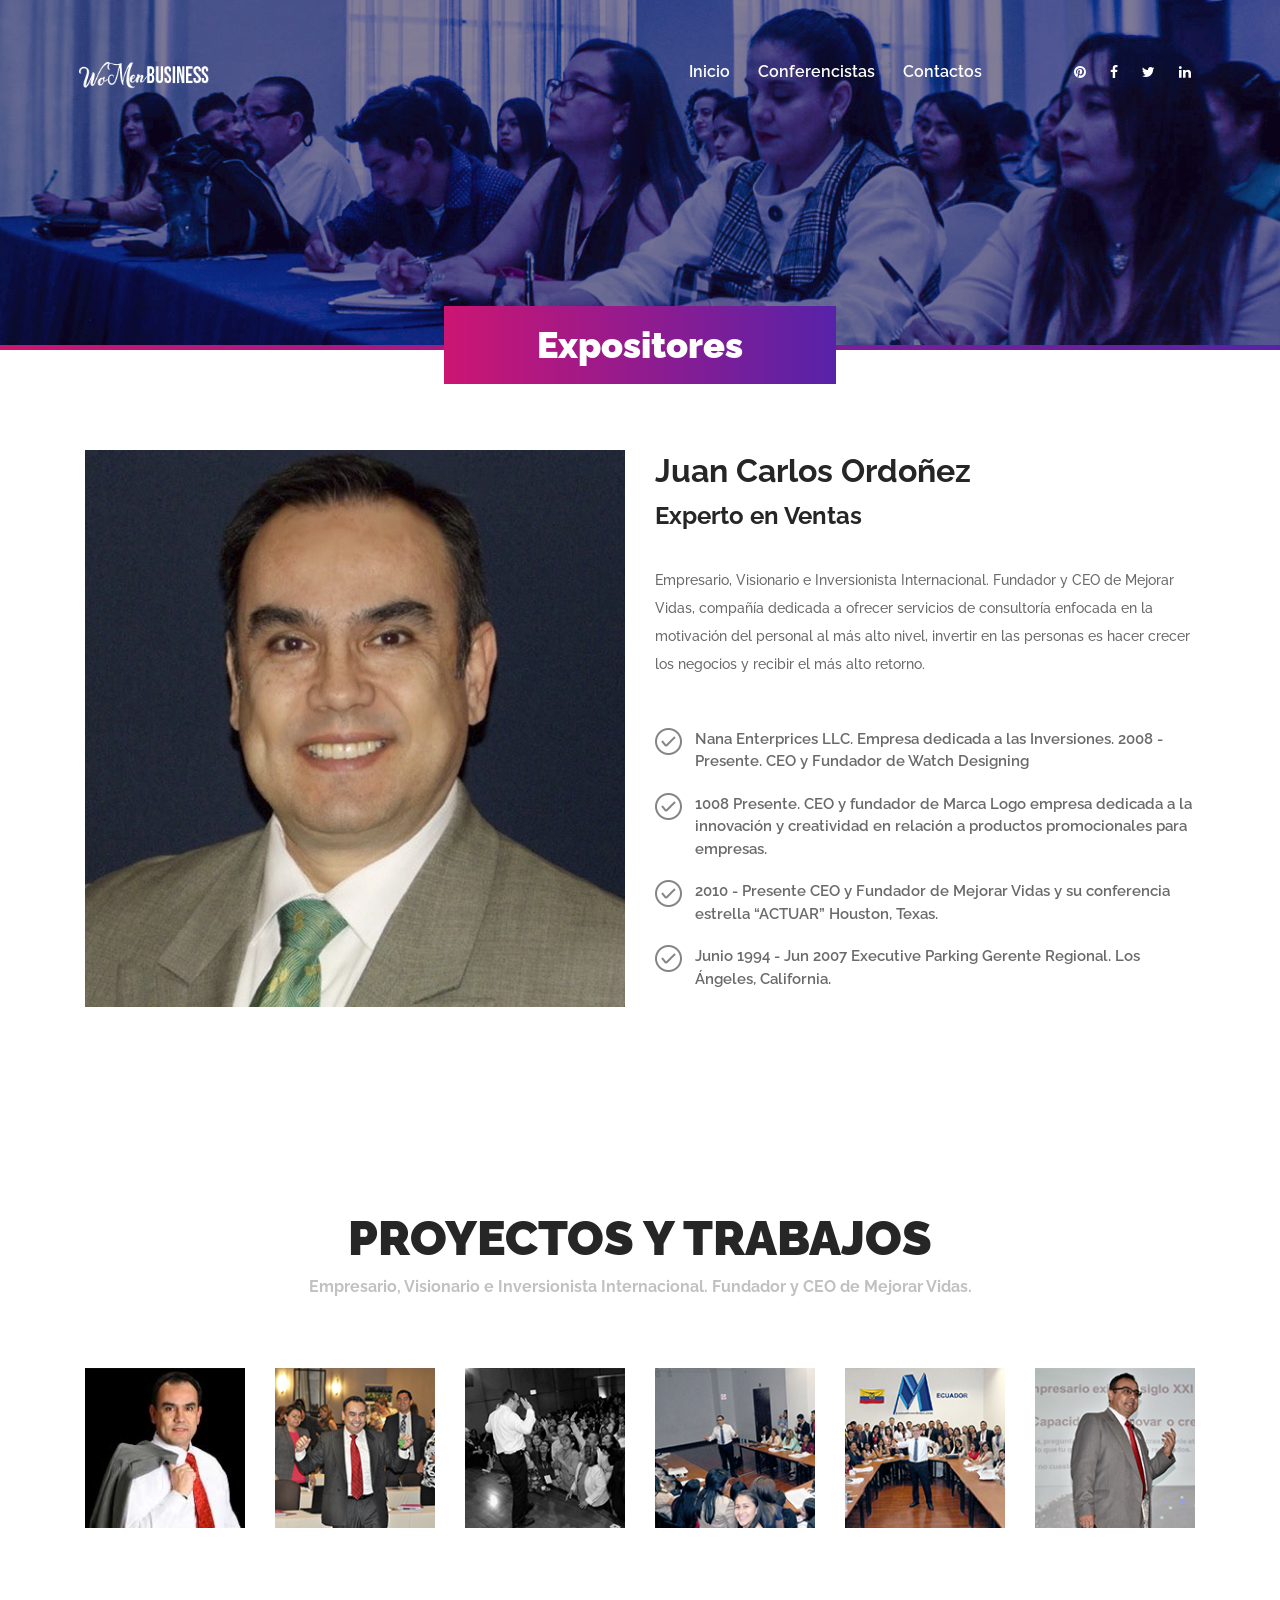
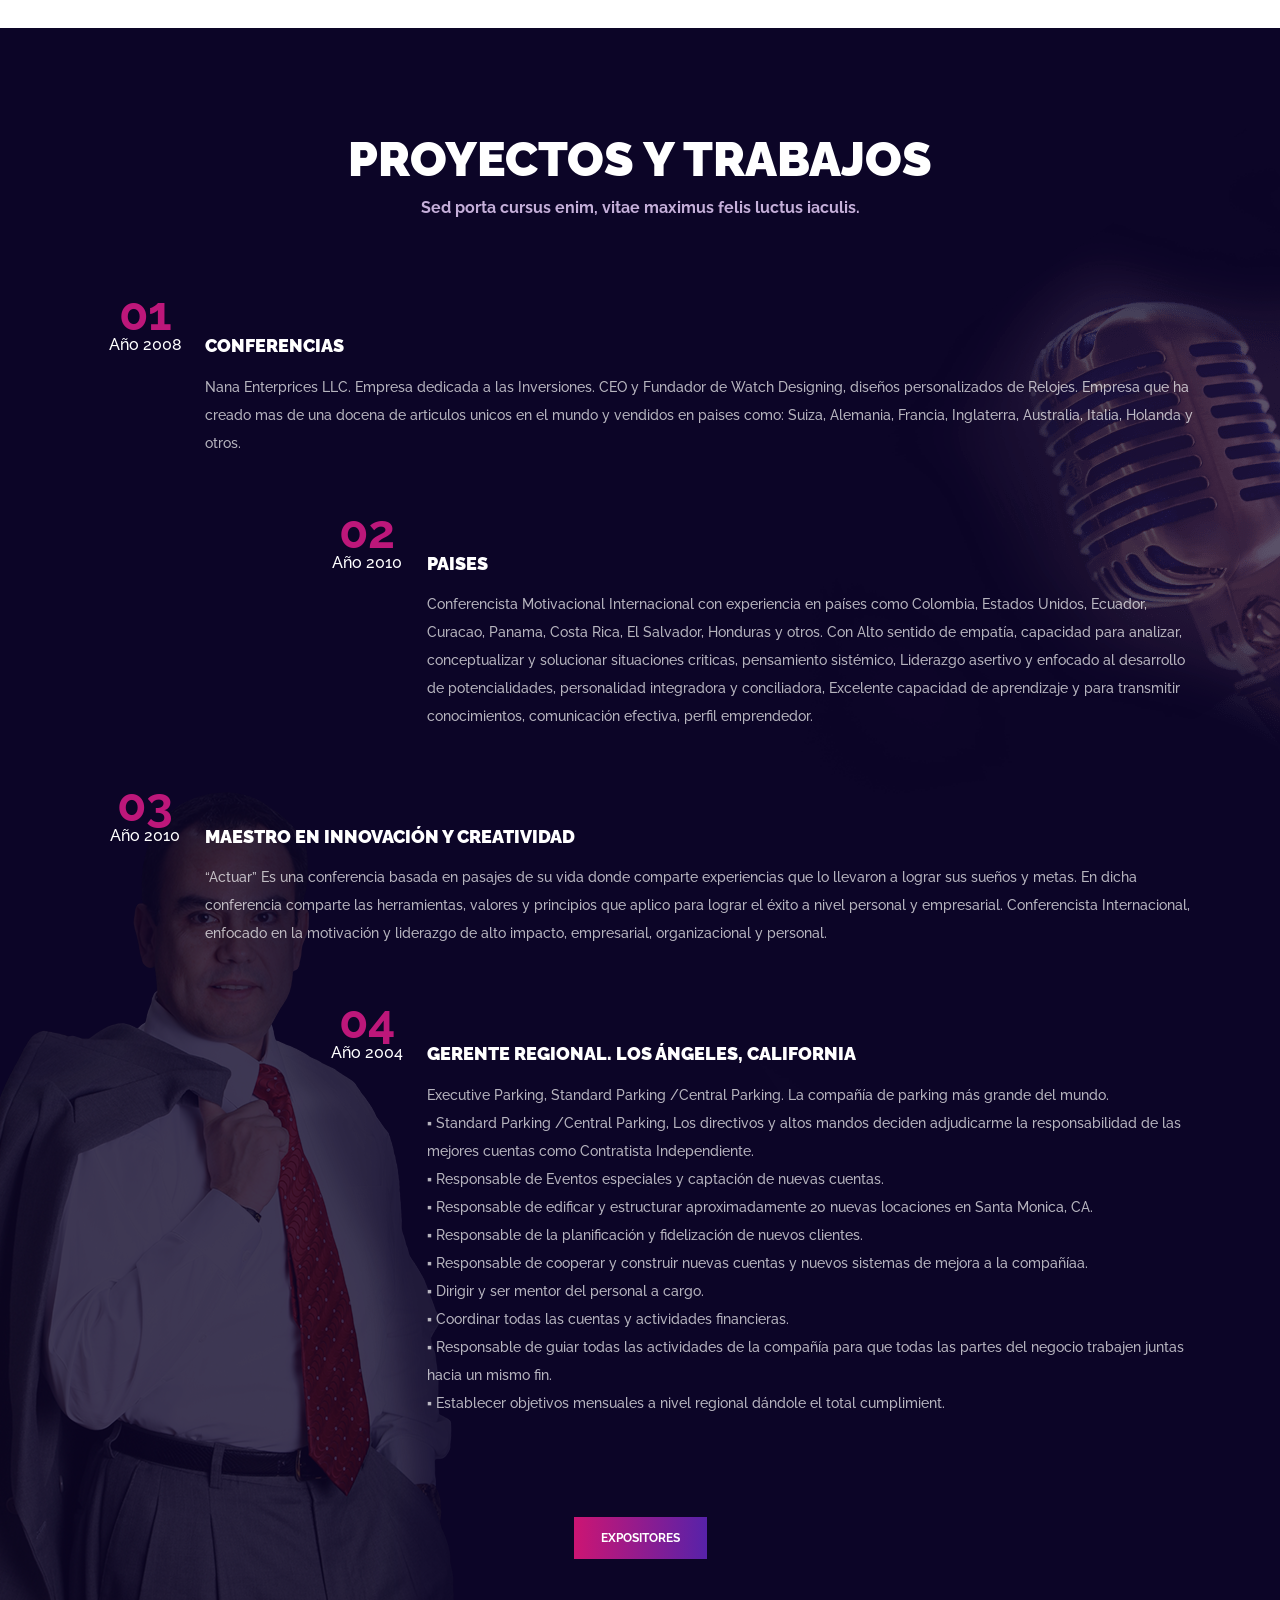
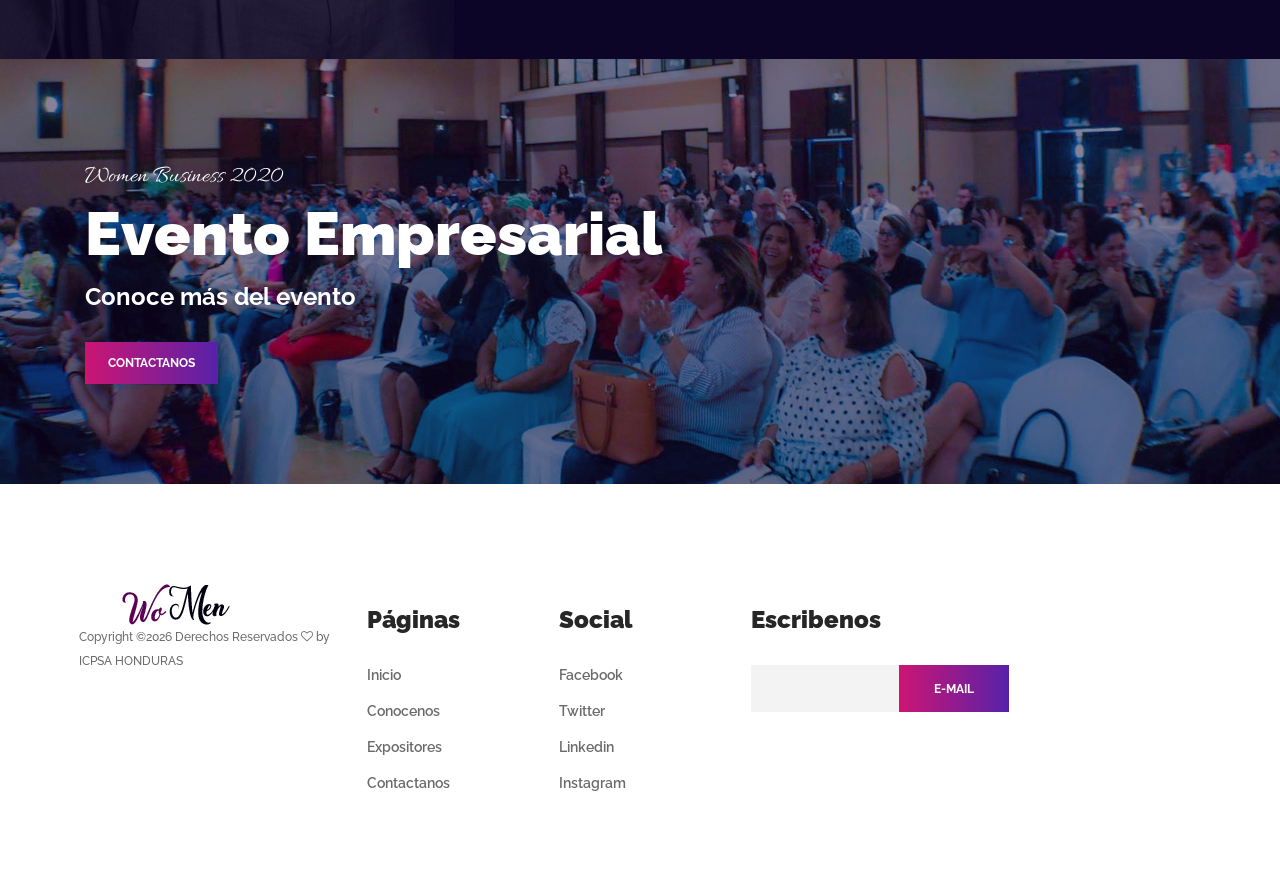
<file: perfilJCO.html>
<!DOCTYPE html>
<html lang="en">

<head>
    <meta charset="UTF-8">
    <meta name="description" content="">
    <meta http-equiv="X-UA-Compatible" content="IE=edge">
    <meta name="viewport" content="width=device-width, initial-scale=1, shrink-to-fit=no">
    <!-- The above 4 meta tags *must* come first in the head; any other head content must come *after* these tags -->

    <!-- Title -->
    <title>WoMen Business - Conocenos</title>

    <!-- Favicon -->
    <link rel="icon" href="img/core-img/favicon.ico">

    <!-- Core Stylesheet -->
    <link rel="stylesheet" href="style.css">

</head>

<body>
    <!-- ##### Preloader ##### -->
    <div class="preloader d-flex align-items-center justify-content-center">
        <div class="circle-preloader">
            <img src="img/core-img/compact-disc.png" alt="">
        </div>
    </div>

    <!-- ##### Header Area Start ##### -->
    <header class="header-area">
        <!-- Navbar Area -->
        <div class="musica-main-menu">
            <div class="classy-nav-container breakpoint-off">
                <div class="container-fluid">
                    <!-- Menu -->
                    <nav class="classy-navbar justify-content-between" id="musicaNav">

                        <!-- Nav brand -->
                        <a href="index.html" class="nav-brand"><img src="img/core-img/logo.png" alt=""></a>

                        <!-- Navbar Toggler -->
                        <div class="classy-navbar-toggler">
                            <span class="navbarToggler"><span></span><span></span><span></span></span>
                        </div>

                        <!-- Menu -->
                        <div class="classy-menu">

                            <!-- close btn -->
                            <div class="classycloseIcon">
                                <div class="cross-wrap"><span class="top"></span><span class="bottom"></span></div>
                            </div>

                            <!-- Nav Start -->
                            <div class="classynav">
                                <ul>
                                    <li><a href="index.html">Inicio</a></li>
                                    <li><a href="expositores.html">Conferencistas</a></li>
                                    <li><a href="contact.html">Contactos</a></li>
                                </ul>

                                <!-- Social Button -->
                                <div class="top-social-info">
                                    <a href="https://www.instagram.com/icpsahn/"><i class="fa fa-pinterest" aria-hidden="true"></i></a>
                                    <a href="https://www.facebook.com/icpsahonduras/"><i class="fa fa-facebook" aria-hidden="true"></i></a>
                                    <a href="https://twitter.com/icpsahn"><i class="fa fa-twitter" aria-hidden="true"></i></a>
                                    <a href="https://www.linkedin.com/in/icpsa-honduras-0b8394bb"><i class="fa fa-linkedin" aria-hidden="true"></i></a>
                                </div>

                            </div>
                            <!-- Nav End -->
                        </div>
                    </nav>
                </div>
            </div>
        </div>
    </header>
    <!-- ##### Header Area End ##### -->

    <!-- ##### Breadcumb Area Start ##### -->
    <div class="breadcumb-area bg-img bg-overlay2" style="background-image: url(img/bg-img/breadcumb.jpg);">
        <div class="bradcumbContent">
            <h2>Expositores</h2>
        </div>
    </div>
    <!-- bg gradients -->
    <div class="bg-gradients"></div>
    <!-- ##### Breadcumb Area End ##### -->

    <!-- Percy Pealez Contti -->
    <div class="about-us-area section-padding-100-0">
        <div class="container">
            <div class="row">
                <!-- About Thumbnail -->
                <div class="col-12 col-lg-6">
                    <div class="about-thumbnail mb-100">
                        <img src="img/bg-img/jco-01.jpg" alt="">
                    </div>
                </div>
                <!-- About Content -->
                <div class="col-12 col-lg-6">
                    <div class="about--content mb-100">
                        <h2>Juan Carlos Ordoñez <br></h2><h4>Experto en Ventas</h4>
                        <p>Empresario, Visionario e Inversionista Internacional. Fundador y CEO de Mejorar Vidas, compañía dedicada a ofrecer servicios de consultoría enfocada en la motivación del personal al más alto nivel, invertir en las personas es hacer crecer los negocios y recibir el más alto retorno. </p>
                        <!-- Key Notes -->
                        <ul class="key-notes">
                            <li><div class="check"><img src="img/core-img/check.png" alt=""></div> Nana Enterprices LLC. Empresa dedicada a las Inversiones. 2008 - Presente. CEO y Fundador de Watch Designing</li>
                            <li><div class="check"><img src="img/core-img/check.png" alt=""></div> 1008 Presente. CEO y fundador de Marca Logo empresa dedicada a la innovación y creatividad en relación a productos promocionales para empresas.</li>
                            <li><div class="check"><img src="img/core-img/check.png" alt=""></div>2010 - Presente CEO y Fundador de Mejorar Vidas y su conferencia estrella “ACTUAR” Houston, Texas.</li>
                            <li><div class="check"><img src="img/core-img/check.png" alt=""></div> Junio 1994 - Jun 2007 Executive Parking
                                Gerente Regional. Los Ángeles, California. </li>
                        </ul>
                    </div>
                </div>
            </div>
        </div>
    </div>
    <!-- Percy Pealez Contti -->

    <!-- Discography -->
    <div class="discography-area section-padding-100">
        <div class="container">
            <div class="row">
                <div class="col-12">
                    <div class="section-heading dark">
                        <h2>Proyectos y Trabajos</h2>
                        <h6>Empresario, Visionario e Inversionista Internacional. Fundador y CEO de Mejorar Vidas.</h6>
                    </div>
                </div>
            </div>

            <div class="row">
                <div class="col-12">
                    <!-- Discography Slides -->
                    <div class="discography-slides owl-carousel">
                        <!-- Single Discography -->
                        <div class="single-discography">
                            <a href="#"><img src="img/bg-img/jco_1.jpg" alt=""></a>
                        </div>

                        <!-- Single Discography -->
                        <div class="single-discography">
                            <a href="#"><img src="img/bg-img/jco_2.jpg" alt=""></a>
                        </div>

                        <!-- Single Discography -->
                        <div class="single-discography">
                            <a href="#"><img src="img/bg-img/jco_3.jpg" alt=""></a>
                        </div>

                        <!-- Single Discography -->
                        <div class="single-discography">
                            <a href="#"><img src="img/bg-img/jco_4.jpg" alt=""></a>
                        </div>

                        <!-- Single Discography -->
                        <div class="single-discography">
                            <a href="#"><img src="img/bg-img/jco_5.jpg" alt=""></a>
                        </div>

                        <!-- Single Discography -->
                        <div class="single-discography">
                            <a href="#"><img src="img/bg-img/jco_6.jpg" alt=""></a>
                        </div>
                    </div>
                </div>
            </div>
        </div>
    </div>
    <!-- Discography -->

    <!-- ##### Career Timeline Area Start ##### -->
    <div class="career-timeline-area section-padding-100">
        <div class="container">
            <div class="row">
                <div class="col-12">
                    <div class="section-heading">
                        <h2>Proyectos y Trabajos</h2>
                        <h6>Sed porta cursus enim, vitae maximus felis luctus iaculis.</h6>
                    </div>
                </div>
            </div>

            <div class="row">
                <div class="col-12">

                    <!-- Single Timeline Area -->
                    <div class="single-timeline-area d-flex">
                        <!-- Timeline Date -->
                        <div class="timeline-date">
                            <h2>01 <span>Año 2008</span></h2>
                        </div>
                        <!-- Timeline Content -->
                        <div class="timeline-content">
                            <h5>Conferencias</h5>
                            <p>Nana Enterprices LLC. Empresa dedicada a las Inversiones. CEO y Fundador de Watch Designing, diseños personalizados de Relojes. Empresa que ha creado mas de una docena de articulos unicos en el mundo y vendidos en paises como: Suiza, Alemania, Francia, Inglaterra, Australia, Italia, Holanda y otros.  </p>
                        </div>
                    </div>

                    <!-- Single Timeline Area -->
                    <div class="single-timeline-area d-flex">
                        <!-- Timeline Date -->
                        <div class="timeline-date">
                            <h2>02 <span>Año 2010</span></h2>
                        </div>
                        <!-- Timeline Content -->
                        <div class="timeline-content">
                            <h5>Paises </h5>
                            <p>Conferencista Motivacional Internacional con experiencia en países como Colombia, Estados Unidos,
                                Ecuador, Curacao, Panama, Costa Rica, El Salvador, Honduras y otros.  Con Alto sentido de empatía,
                                capacidad para analizar, conceptualizar y solucionar situaciones criticas, pensamiento sistémico, Liderazgo asertivo y enfocado al desarrollo de potencialidades, personalidad integradora y conciliadora, Excelente capacidad de aprendizaje y para transmitir conocimientos, comunicación efectiva, perfil emprendedor. </p>
                        </div>
                    </div>

                    <!-- Single Timeline Area -->
                    <div class="single-timeline-area d-flex">
                        <!-- Timeline Date -->
                        <div class="timeline-date">
                            <h2>03 <span>Año 2010</span></h2>
                        </div>
                        <!-- Timeline Content -->
                        <div class="timeline-content">
                            <h5>Maestro en Innovación y Creatividad</h5>
                            <p>“Actuar” Es una conferencia basada en pasajes de su vida donde comparte experiencias que lo llevaron a lograr sus sueños y metas.  En dicha conferencia comparte las herramientas, valores y principios que aplico para lograr el éxito a nivel personal y empresarial. Conferencista Internacional, enfocado en la motivación y liderazgo de alto impacto, empresarial, organizacional y personal.</p>
                        </div>
                    </div>

                    <!-- Single Timeline Area -->
                    <div class="single-timeline-area d-flex">
                        <!-- Timeline Date -->
                        <div class="timeline-date">
                            <h2>04 <span>Año 2004</span></h2>
                        </div>
                        <!-- Timeline Content -->
                        <div class="timeline-content">
                            <h5>Gerente Regional. Los Ángeles, California</h5>
                            <p>Executive Parking, Standard Parking /Central Parking. La compañía de parking más grande del mundo.
                                <p>▪ Standard Parking /Central Parking, Los directivos y altos mandos deciden adjudicarme la responsabilidad de las mejores cuentas como Contratista Independiente.</p>
                                <p> ▪ Responsable de Eventos especiales y captación de nuevas cuentas.</p>
                                <p> ▪ Responsable de edificar y estructurar aproximadamente 20 nuevas locaciones en Santa Monica, CA.
                                <p> ▪ Responsable de la planificación y fidelización de nuevos clientes.</p>
                                <p> ▪ Responsable de cooperar y construir nuevas cuentas y nuevos sistemas de mejora a la compañíaa.
                                <p> ▪ Dirigir y ser mentor del personal a cargo.</p>
                                <p> ▪ Coordinar todas las cuentas y actividades financieras.</p>
                                <p> ▪ Responsable de guiar todas las actividades de la compañía para que todas las partes del negocio trabajen juntas hacia un mismo fin.</p>
                                <p> ▪ Establecer objetivos mensuales a nivel regional dándole el total cumplimient. </p>
                        </div>
                    </div>

                </div>
            </div>

            <div class="row">
                <div class="col-12">
                    <div class="timeline-btn text-center mt-100">
                        <a href="expositores.html" class="btn musica-btn">Expositores</a>
                    </div>
                </div>
            </div>

        </div>

        <!-- Side Thumbs -->
        <div class="first-img">
            <img src="img/bg-img/jco.png" alt="">
        </div>
        <div class="second-img">
            <img src="img/bg-img/microphone.png" alt="">
        </div>
    </div>
    <!-- ##### Career Timeline Area End ##### -->

    <!-- ##### Contacto ##### -->
    <div class="musica-cta-area section-padding-100 bg-img bg-overlay2" style="background-image: url(img/bg-img/bg-8.jpg);">
        <div class="container">
            <div class="row">
                <div class="col-12">
                    <div class="cta-content">
                        <div class="cta-text">
                            <span>Women Business 2020</span>
                            <h2>Evento Empresarial</h2>
                            <h4>Conoce más del evento</h4>
                        </div>
                        <div class="cta-btn mt-30">
                            <a href="#" class="btn musica-btn">Contactanos</a>
                        </div>
                    </div>
                </div>
            </div>
        </div>
    </div>
    <!-- ##### Contacto ##### -->

    <!-- ##### Footer Area Start ##### -->
    <footer class="footer-area section-padding-100-0">
        <div class="container-fluid">
            <div class="row">

                <!-- Footer Widget Area -->
                <div class="col-12 col-md-6 col-xl-3">
                    <div class="footer-widget-area mb-100">
                        <a href="#"><img src="img/core-img/logo2.png" alt=""></a>
                        <p class="copywrite-text"><a href="#"><!-- Link back to Colorlib can't be removed. Template is licensed under CC BY 3.0. -->
Copyright &copy;<script>document.write(new Date().getFullYear());</script> Derechos Reservados <i class="fa fa-heart-o" aria-hidden="true"></i> by <a href="https://colorlib.com" target="_blank">ICPSA HONDURAS</a>
<!-- Link back to Colorlib can't be removed. Template is licensed under CC BY 3.0. -->
</p>
                    </div>
                </div>

                <!-- Footer Widget Area -->
                <div class="col-12 col-sm-6 col-xl-2">
                    <div class="footer-widget-area mb-100">
                        <div class="widget-title">
                            <h4>Páginas</h4>
                        </div>
                        <nav>
                            <ul class="footer-nav">
                                <li><a href="index.html">Inicio</a></li>
                                <li><a href="conocenos.html">Conocenos</a></li>
                                <li><a href="expositores.html">Expositores</a></li>
                                <li><a href="#">Contactanos</a></li>
                            </ul>
                        </nav>
                    </div>
                </div>


                <!-- Footer Widget Area -->
                <div class="col-12 col-sm-6 col-xl-2">
                    <div class="footer-widget-area mb-100">
                        <div class="widget-title">
                            <h4>Social</h4>
                        </div>
                        <nav>
                            <ul class="footer-nav">
                                <li><a href="https://www.facebook.com/icpsahonduras/">Facebook</a></li>
                                <li><a href="https://twitter.com/icpsahn">Twitter</a></li>
                                <li><a href="https://www.linkedin.com/in/icpsa-honduras-0b8394bb">Linkedin</a></li>
                                <li><a href="https://www.instagram.com/icpsahn/">Instagram</a></li>
                            </ul>
                        </nav>
                    </div>
                </div>

                <!-- Footer Widget Area -->
                <div class="col-12 col-md-6 col-xl-3">
                    <div class="footer-widget-area mb-100">
                        <div class="widget-title">
                            <h4>Escribenos</h4>
                        </div>
                        <form action="#" method="post" class="subscribe-form">
                            <input type="email" name="subscribe-email" id="subscribeemail">
                            <button type="submit">E-Mail</button>
                        </form>
                    </div>
                </div>

            </div>
        </div>
    </footer>
    <!-- ##### Footer Area Start ##### -->

    <!-- ##### All Javascript Script ##### -->
    <!-- jQuery-2.2.4 js -->
    <script src="js/jquery/jquery-2.2.4.min.js"></script>
    <!-- Popper js -->
    <script src="js/bootstrap/popper.min.js"></script>
    <!-- Bootstrap js -->
    <script src="js/bootstrap/bootstrap.min.js"></script>
    <!-- All Plugins js -->
    <script src="js/plugins/plugins.js"></script>
    <!-- Active js -->
    <script src="js/active.js"></script>
</body>

</html>
</file>
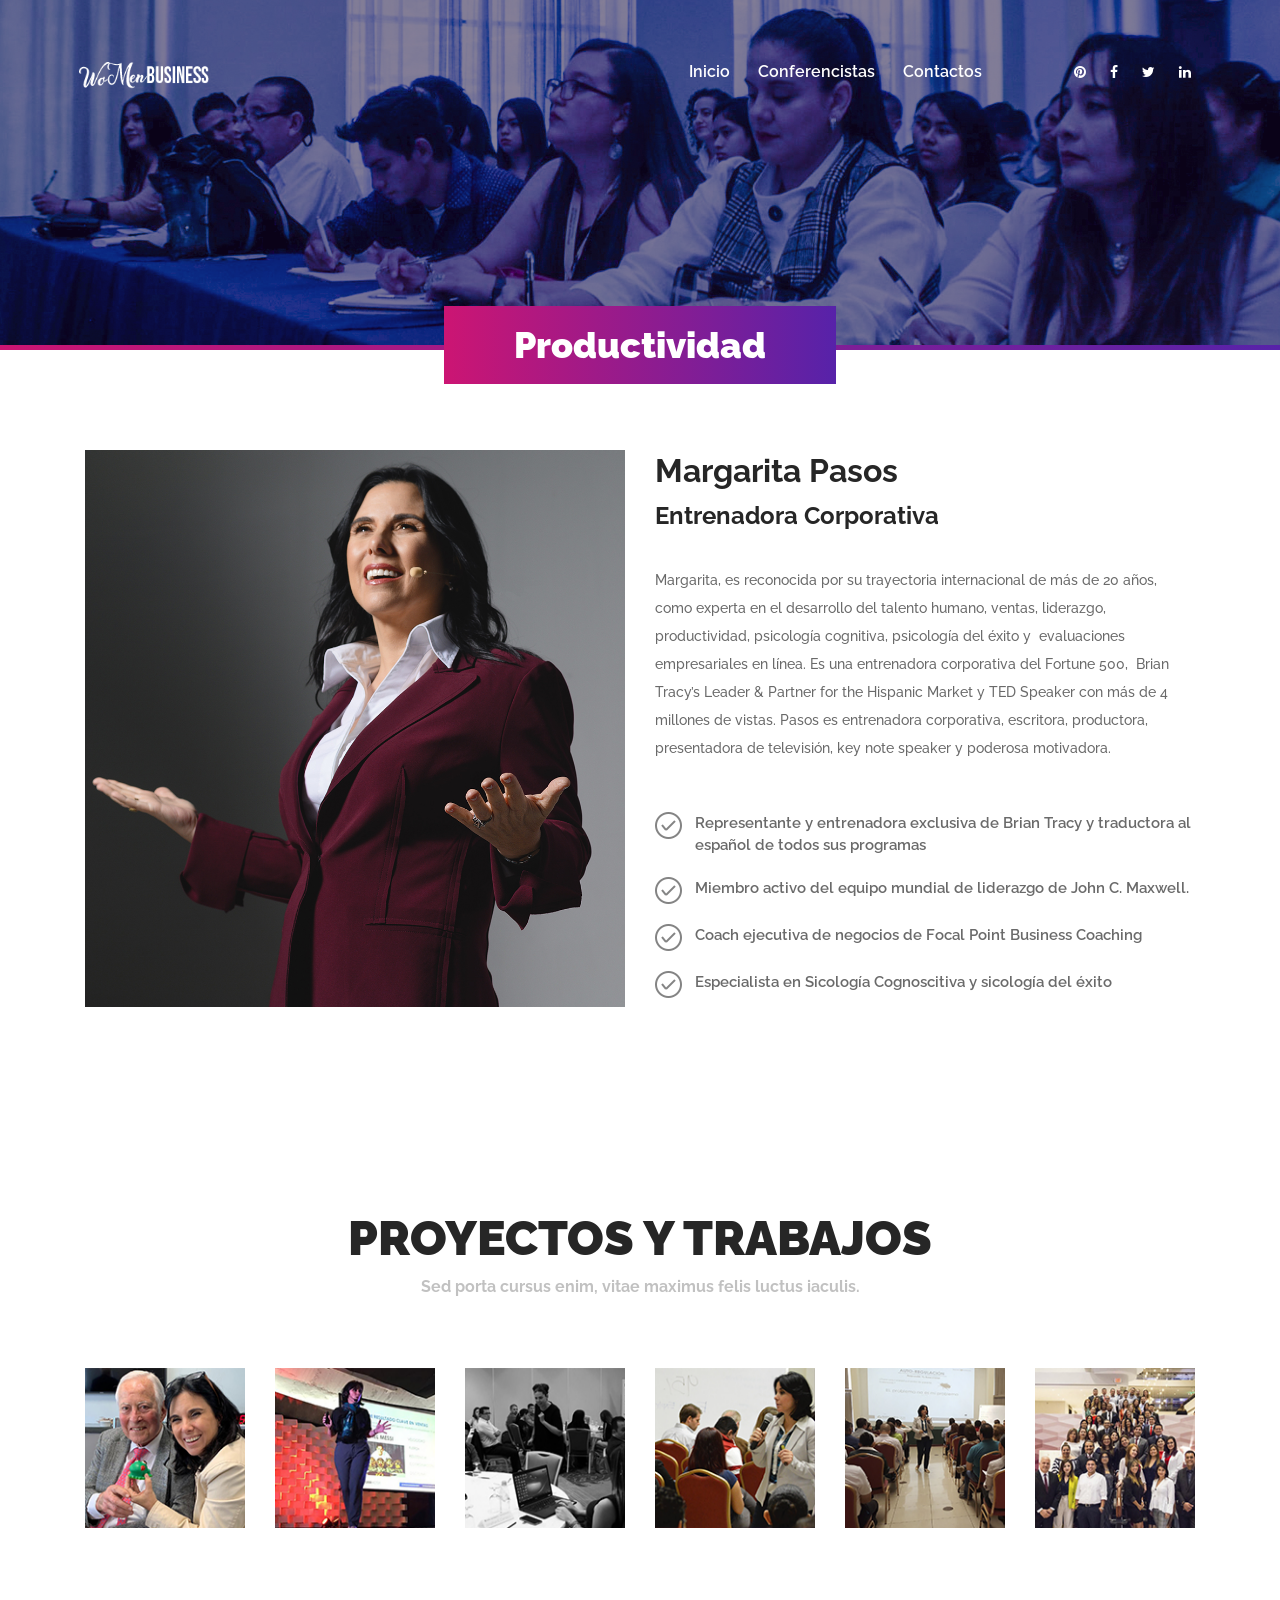
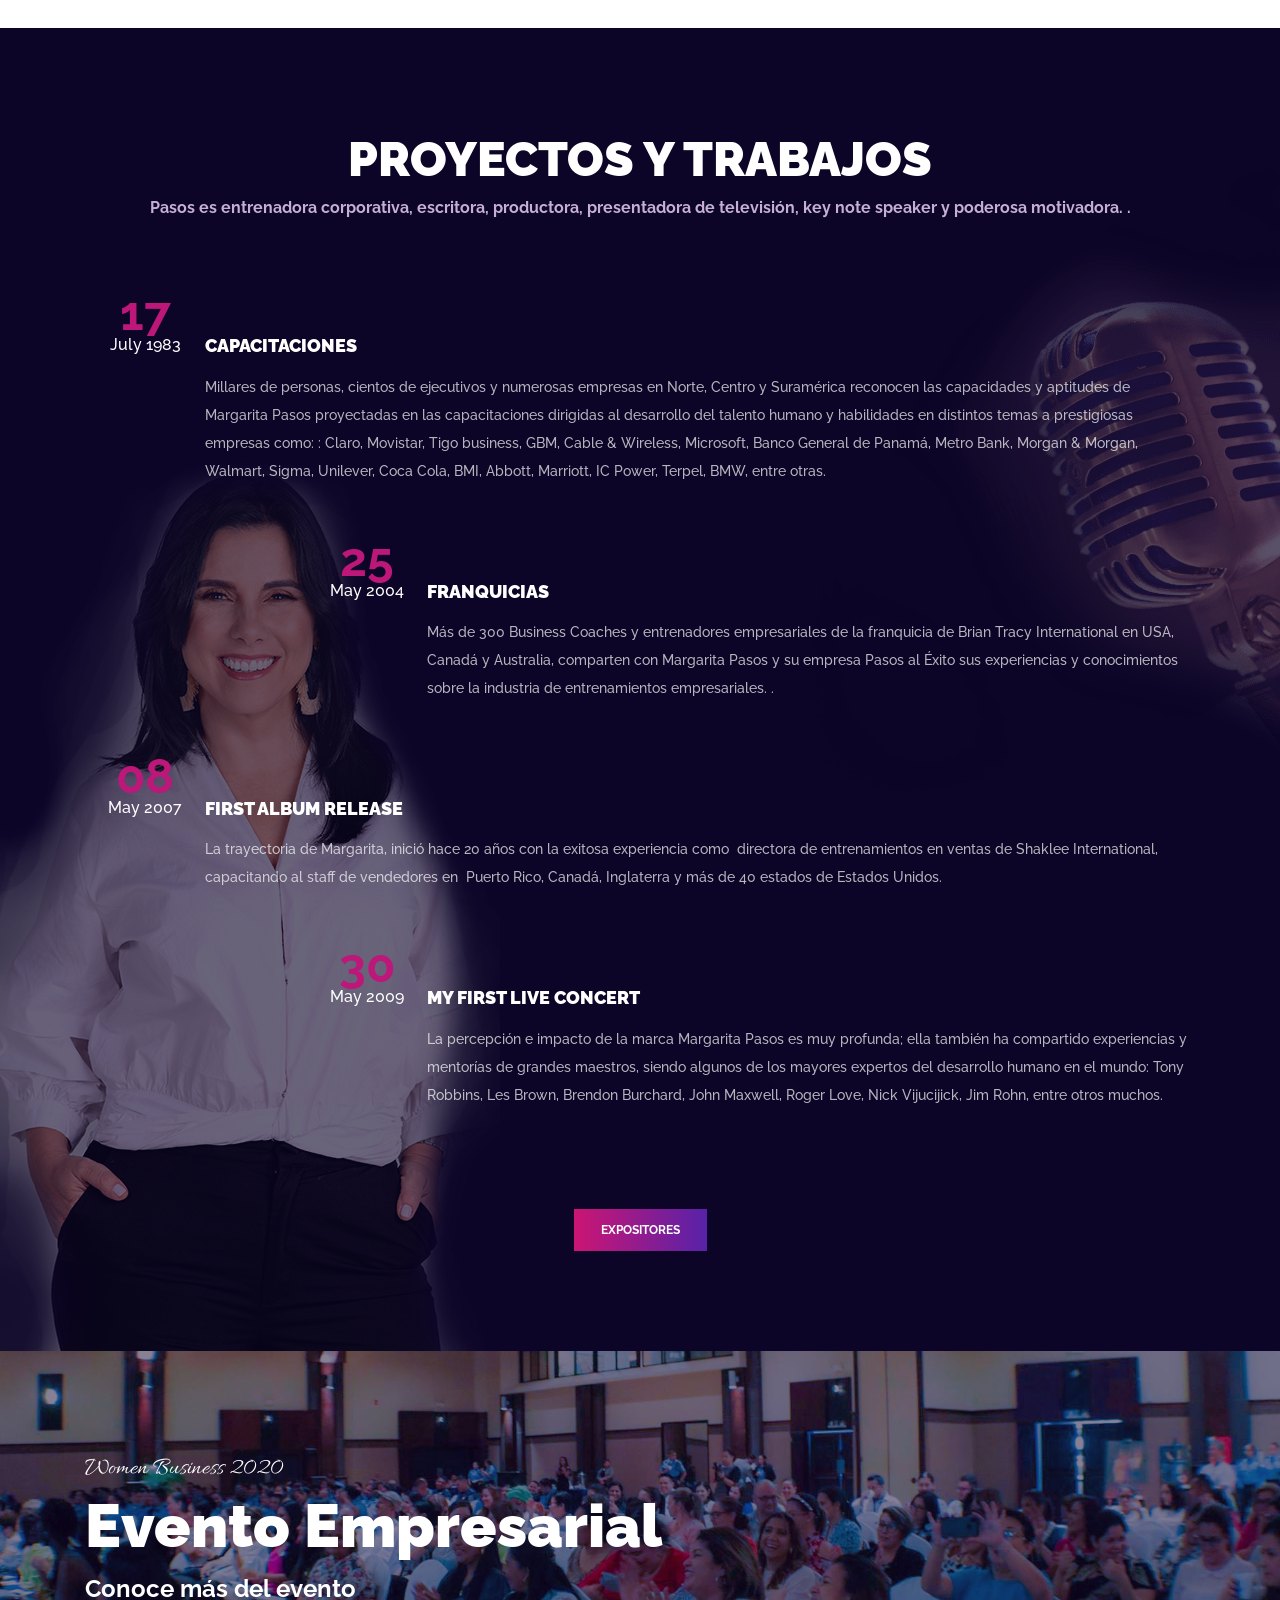
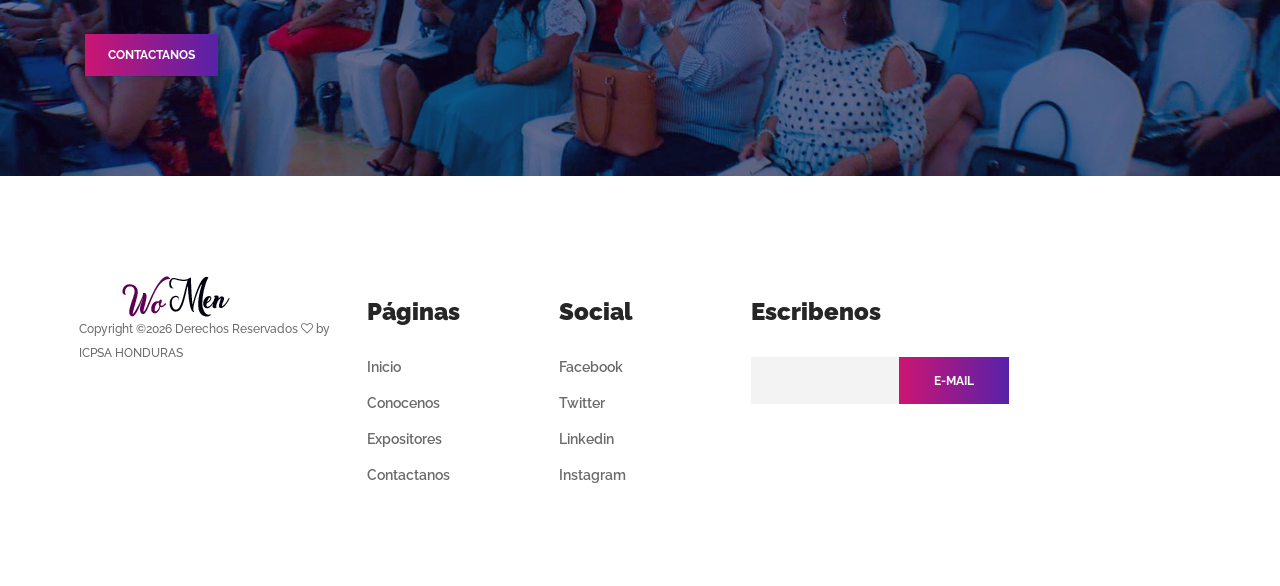
<file: perfilMP.html>
<!DOCTYPE html>
<html lang="en">

<head>
    <meta charset="UTF-8">
    <meta name="description" content="">
    <meta http-equiv="X-UA-Compatible" content="IE=edge">
    <meta name="viewport" content="width=device-width, initial-scale=1, shrink-to-fit=no">
    <!-- The above 4 meta tags *must* come first in the head; any other head content must come *after* these tags -->

    <!-- Title -->
    <title>WoMen Business - Conocenos</title>

    <!-- Favicon -->
    <link rel="icon" href="img/core-img/favicon.ico">

    <!-- Core Stylesheet -->
    <link rel="stylesheet" href="style.css">

</head>

<body>
    <!-- ##### Preloader ##### -->
    <div class="preloader d-flex align-items-center justify-content-center">
        <div class="circle-preloader">
            <img src="img/core-img/compact-disc.png" alt="">
        </div>
    </div>

    <!-- ##### Header Area Start ##### -->
    <header class="header-area">
        <!-- Navbar Area -->
        <div class="musica-main-menu">
            <div class="classy-nav-container breakpoint-off">
                <div class="container-fluid">
                    <!-- Menu -->
                    <nav class="classy-navbar justify-content-between" id="musicaNav">

                        <!-- Nav brand -->
                        <a href="index.html" class="nav-brand"><img src="img/core-img/logo.png" alt=""></a>

                        <!-- Navbar Toggler -->
                        <div class="classy-navbar-toggler">
                            <span class="navbarToggler"><span></span><span></span><span></span></span>
                        </div>

                        <!-- Menu -->
                        <div class="classy-menu">

                            <!-- close btn -->
                            <div class="classycloseIcon">
                                <div class="cross-wrap"><span class="top"></span><span class="bottom"></span></div>
                            </div>

                            <!-- Nav Start -->
                            <div class="classynav">
                                <ul>
                                    <li><a href="index.html">Inicio</a></li>
                                    <li><a href="expositores.html">Conferencistas</a></li>
                                    <li><a href="contact.html">Contactos</a></li>
                                </ul>

                                <!-- Social Button -->
                                <div class="top-social-info">
                                    <a href="https://www.instagram.com/icpsahn/"><i class="fa fa-pinterest" aria-hidden="true"></i></a>
                                    <a href="https://www.facebook.com/icpsahonduras/"><i class="fa fa-facebook" aria-hidden="true"></i></a>
                                    <a href="https://twitter.com/icpsahn"><i class="fa fa-twitter" aria-hidden="true"></i></a>
                                    <a href="https://www.linkedin.com/in/icpsa-honduras-0b8394bb"><i class="fa fa-linkedin" aria-hidden="true"></i></a>
                                </div>

                            </div>
                            <!-- Nav End -->
                        </div>
                    </nav>
                </div>
            </div>
        </div>
    </header>
    <!-- ##### Header Area End ##### -->

    <!-- ##### Encabezado ##### -->
    <div class="breadcumb-area bg-img bg-overlay2" style="background-image: url(img/bg-img/breadcumb.jpg);">
        <div class="bradcumbContent">
            <h2>Productividad</h2>
        </div>
    </div>
    <!-- bg gradients -->
    <div class="bg-gradients"></div>
    <!-- ##### Encabezado ##### -->

    <!-- Margarita Pasos -->
    <div class="about-us-area section-padding-100-0">
        <div class="container">
            <div class="row">
                <!-- About Thumbnail -->
                <div class="col-12 col-lg-6">
                    <div class="about-thumbnail mb-100">
                        <img src="img/bg-img/mp-01.jpg" alt="">
                    </div>
                </div>
                <!-- About Content -->
                <div class="col-12 col-lg-6">
                    <div class="about--content mb-100">
                        <h2>Margarita Pasos <br></h2><h4>Entrenadora Corporativa</h4>
                        <p>Margarita, es reconocida por su trayectoria internacional de más de 20 años, como experta en el desarrollo del talento humano, ventas, liderazgo, productividad, psicología cognitiva, psicología del éxito y  evaluaciones empresariales en línea. Es una entrenadora corporativa del Fortune 500,  Brian Tracy’s Leader & Partner for the Hispanic Market y TED Speaker con más de 4 millones de vistas.
                            Pasos es entrenadora corporativa,  escritora, productora, presentadora de televisión, key note speaker y poderosa motivadora. </p>
                        <!-- Key Notes -->
                        <ul class="key-notes">
                            <li><div class="check"><img src="img/core-img/check.png" alt=""></div> Representante y entrenadora exclusiva de Brian Tracy y traductora al español de todos sus programas</li>
                            <li><div class="check"><img src="img/core-img/check.png" alt=""></div> Miembro activo del equipo mundial de liderazgo de John C. Maxwell.</li>
                            <li><div class="check"><img src="img/core-img/check.png" alt=""></div> Coach ejecutiva de negocios de Focal Point Business Coaching</li>
                            <li><div class="check"><img src="img/core-img/check.png" alt=""></div> Especialista en Sicología Cognoscitiva y sicología del éxito</li>
                        </ul>
                    </div>
                </div>
            </div>
        </div>
    </div>
    <!-- ##### Margarita Pasos ##### -->

    <!-- Conferencias -->
    <div class="discography-area section-padding-100">
        <div class="container">
            <div class="row">
                <div class="col-12">
                    <div class="section-heading dark">
                        <h2>Proyectos y Trabajos</h2>
                        <h6>Sed porta cursus enim, vitae maximus felis luctus iaculis.</h6>
                    </div>
                </div>
            </div>

            <div class="row">
                <div class="col-12">
                    <!-- Discography Slides -->
                    <div class="discography-slides owl-carousel">
                        <!-- Single Discography -->
                        <div class="single-discography">
                            <a href="#"><img src="img/bg-img/mp_1.jpg" alt=""></a>
                        </div>

                        <!-- Single Discography -->
                        <div class="single-discography">
                            <a href="#"><img src="img/bg-img/mp_2.jpg" alt=""></a>
                        </div>

                        <!-- Single Discography -->
                        <div class="single-discography">
                            <a href="#"><img src="img/bg-img/mp_3.jpg" alt=""></a>
                        </div>

                        <!-- Single Discography -->
                        <div class="single-discography">
                            <a href="#"><img src="img/bg-img/mp_4.jpg" alt=""></a>
                        </div>

                        <!-- Single Discography -->
                        <div class="single-discography">
                            <a href="#"><img src="img/bg-img/mp_5.jpg" alt=""></a>
                        </div>

                        <!-- Single Discography -->
                        <div class="single-discography">
                            <a href="#"><img src="img/bg-img/mp_6.jpg" alt=""></a>
                        </div>
                    </div>
                </div>
            </div>
        </div>
    </div>
    <!-- Conferencias -->

    <!-- ##### Biografia Larga ##### -->
    <div class="career-timeline-area section-padding-100">
        <div class="container">
            <div class="row">
                <div class="col-12">
                    <div class="section-heading">
                        <h2>Proyectos y Trabajos</h2>
                        <h6>Pasos es entrenadora corporativa,  escritora, productora, presentadora de televisión, key note speaker y poderosa motivadora. .</h6>
                    </div>
                </div>
            </div>

            <div class="row">
                <div class="col-12">

                    <!-- Single Timeline Area -->
                    <div class="single-timeline-area d-flex">
                        <!-- Timeline Date -->
                        <div class="timeline-date">
                            <h2>17 <span>July 1983</span></h2>
                        </div>
                        <!-- Timeline Content -->
                        <div class="timeline-content">
                            <h5>Capacitaciones</h5>
                            <p>Millares de personas, cientos de ejecutivos y numerosas empresas en Norte, Centro y Suramérica reconocen las capacidades y aptitudes de Margarita Pasos proyectadas en las capacitaciones dirigidas al desarrollo del talento humano y habilidades en distintos temas a prestigiosas empresas como: : Claro, Movistar, Tigo business, GBM, Cable & Wireless, Microsoft, Banco General de Panamá, Metro Bank, Morgan & Morgan, Walmart, Sigma, Unilever, Coca Cola, BMI, Abbott, Marriott, IC Power, Terpel, BMW, entre otras. </p>
                        </div>
                    </div>

                    <!-- Single Timeline Area -->
                    <div class="single-timeline-area d-flex">
                        <!-- Timeline Date -->
                        <div class="timeline-date">
                            <h2>25 <span>May 2004</span></h2>
                        </div>
                        <!-- Timeline Content -->
                        <div class="timeline-content">
                            <h5>Franquicias</h5>
                            <p>Más de 300 Business Coaches y entrenadores empresariales de la franquicia de Brian Tracy International en USA, Canadá y Australia, comparten con Margarita Pasos y su empresa Pasos al Éxito sus experiencias y conocimientos sobre la industria de entrenamientos empresariales. . </p>
                        </div>
                    </div>

                    <!-- Single Timeline Area -->
                    <div class="single-timeline-area d-flex">
                        <!-- Timeline Date -->
                        <div class="timeline-date">
                            <h2>08 <span>May 2007</span></h2>
                        </div>
                        <!-- Timeline Content -->
                        <div class="timeline-content">
                            <h5>First Album Release</h5>
                            <p>La trayectoria de Margarita, inició hace 20 años con la exitosa experiencia como  directora de entrenamientos en ventas de Shaklee International, capacitando al staff de vendedores en  Puerto Rico, Canadá, Inglaterra y más de 40 estados de Estados Unidos. </p>
                        </div>
                    </div>

                    <!-- Single Timeline Area -->
                    <div class="single-timeline-area d-flex">
                        <!-- Timeline Date -->
                        <div class="timeline-date">
                            <h2>30 <span>May 2009</span></h2>
                        </div>
                        <!-- Timeline Content -->
                        <div class="timeline-content">
                            <h5>My First Live Concert</h5>
                            <p>La percepción e impacto de la marca Margarita Pasos es muy profunda; ella también ha compartido experiencias y mentorías de grandes maestros, siendo algunos de los mayores expertos del desarrollo humano en el mundo: Tony Robbins, Les Brown, Brendon Burchard, John Maxwell, Roger Love, Nick Vijucijick, Jim Rohn, entre otros muchos. </p>
                        </div>
                    </div>

                </div>
            </div>

            <div class="row">
                <div class="col-12">
                    <div class="timeline-btn text-center mt-100">
                        <a href="expositores.html" class="btn musica-btn">Expositores</a>
                    </div>
                </div>
            </div>

        </div>

        <!-- Side Thumbs -->
        <div class="first-img">
            <img src="img/bg-img/mp.png" alt="">
        </div>
        <div class="second-img">
            <img src="img/bg-img/microphone.png" alt="">
        </div>
    </div>
    <!-- ##### Biografia Larga ##### -->

    <!-- ##### Contacto ##### -->
    <div class="musica-cta-area section-padding-100 bg-img bg-overlay2" style="background-image: url(img/bg-img/bg-8.jpg);">
        <div class="container">
            <div class="row">
                <div class="col-12">
                    <div class="cta-content">
                        <div class="cta-text">
                            <span>Women Business 2020</span>
                            <h2>Evento Empresarial</h2>
                            <h4>Conoce más del evento</h4>
                        </div>
                        <div class="cta-btn mt-30">
                            <a href="contact.html" class="btn musica-btn">Contactanos</a>
                        </div>
                    </div>
                </div>
            </div>
        </div>
    </div>
    <!-- ##### Contacto ##### -->

    <!-- ##### Footer ##### -->
    <footer class="footer-area section-padding-100-0">
        <div class="container-fluid">
            <div class="row">

                <!-- Footer Widget Area -->
                <div class="col-12 col-md-6 col-xl-3">
                    <div class="footer-widget-area mb-100">
                        <a href="#"><img src="img/core-img/logo2.png" alt=""></a>
                        <p class="copywrite-text"><a href="#"><!-- Link back to Colorlib can't be removed. Template is licensed under CC BY 3.0. -->
Copyright &copy;<script>document.write(new Date().getFullYear());</script> Derechos Reservados <i class="fa fa-heart-o" aria-hidden="true"></i> by <a href="https://colorlib.com" target="_blank">ICPSA HONDURAS</a>
<!-- Link back to Colorlib can't be removed. Template is licensed under CC BY 3.0. -->
</p>
                    </div>
                </div>

                <!-- Footer Widget Area -->
                <div class="col-12 col-sm-6 col-xl-2">
                    <div class="footer-widget-area mb-100">
                        <div class="widget-title">
                            <h4>Páginas</h4>
                        </div>
                        <nav>
                            <ul class="footer-nav">
                                <li><a href="index.html">Inicio</a></li>
                                <li><a href="conocenos.html">Conocenos</a></li>
                                <li><a href="expositores.html">Expositores</a></li>
                                <li><a href="#">Contactanos</a></li>
                            </ul>
                        </nav>
                    </div>
                </div>


                <!-- Footer Widget Area -->
                <div class="col-12 col-sm-6 col-xl-2">
                    <div class="footer-widget-area mb-100">
                        <div class="widget-title">
                            <h4>Social</h4>
                        </div>
                        <nav>
                            <ul class="footer-nav">
                                <li><a href="https://www.facebook.com/icpsahonduras/">Facebook</a></li>
                                <li><a href="https://twitter.com/icpsahn">Twitter</a></li>
                                <li><a href="https://www.linkedin.com/in/icpsa-honduras-0b8394bb">Linkedin</a></li>
                                <li><a href="https://www.instagram.com/icpsahn/">Instagram</a></li>
                            </ul>
                        </nav>
                    </div>
                </div>

                <!-- Footer Widget Area -->
                <div class="col-12 col-md-6 col-xl-3">
                    <div class="footer-widget-area mb-100">
                        <div class="widget-title">
                            <h4>Escribenos</h4>
                        </div>
                        <form action="#" method="post" class="subscribe-form">
                            <input type="email" name="subscribe-email" id="subscribeemail">
                            <button type="submit">E-Mail</button>
                        </form>
                    </div>
                </div>

            </div>
        </div>
    </footer>
    <!-- ##### Footer ##### -->

    <!-- ##### All Javascript Script ##### -->
    <!-- jQuery-2.2.4 js -->
    <script src="js/jquery/jquery-2.2.4.min.js"></script>
    <!-- Popper js -->
    <script src="js/bootstrap/popper.min.js"></script>
    <!-- Bootstrap js -->
    <script src="js/bootstrap/bootstrap.min.js"></script>
    <!-- All Plugins js -->
    <script src="js/plugins/plugins.js"></script>
    <!-- Active js -->
    <script src="js/active.js"></script>
</body>

</html>
</file>
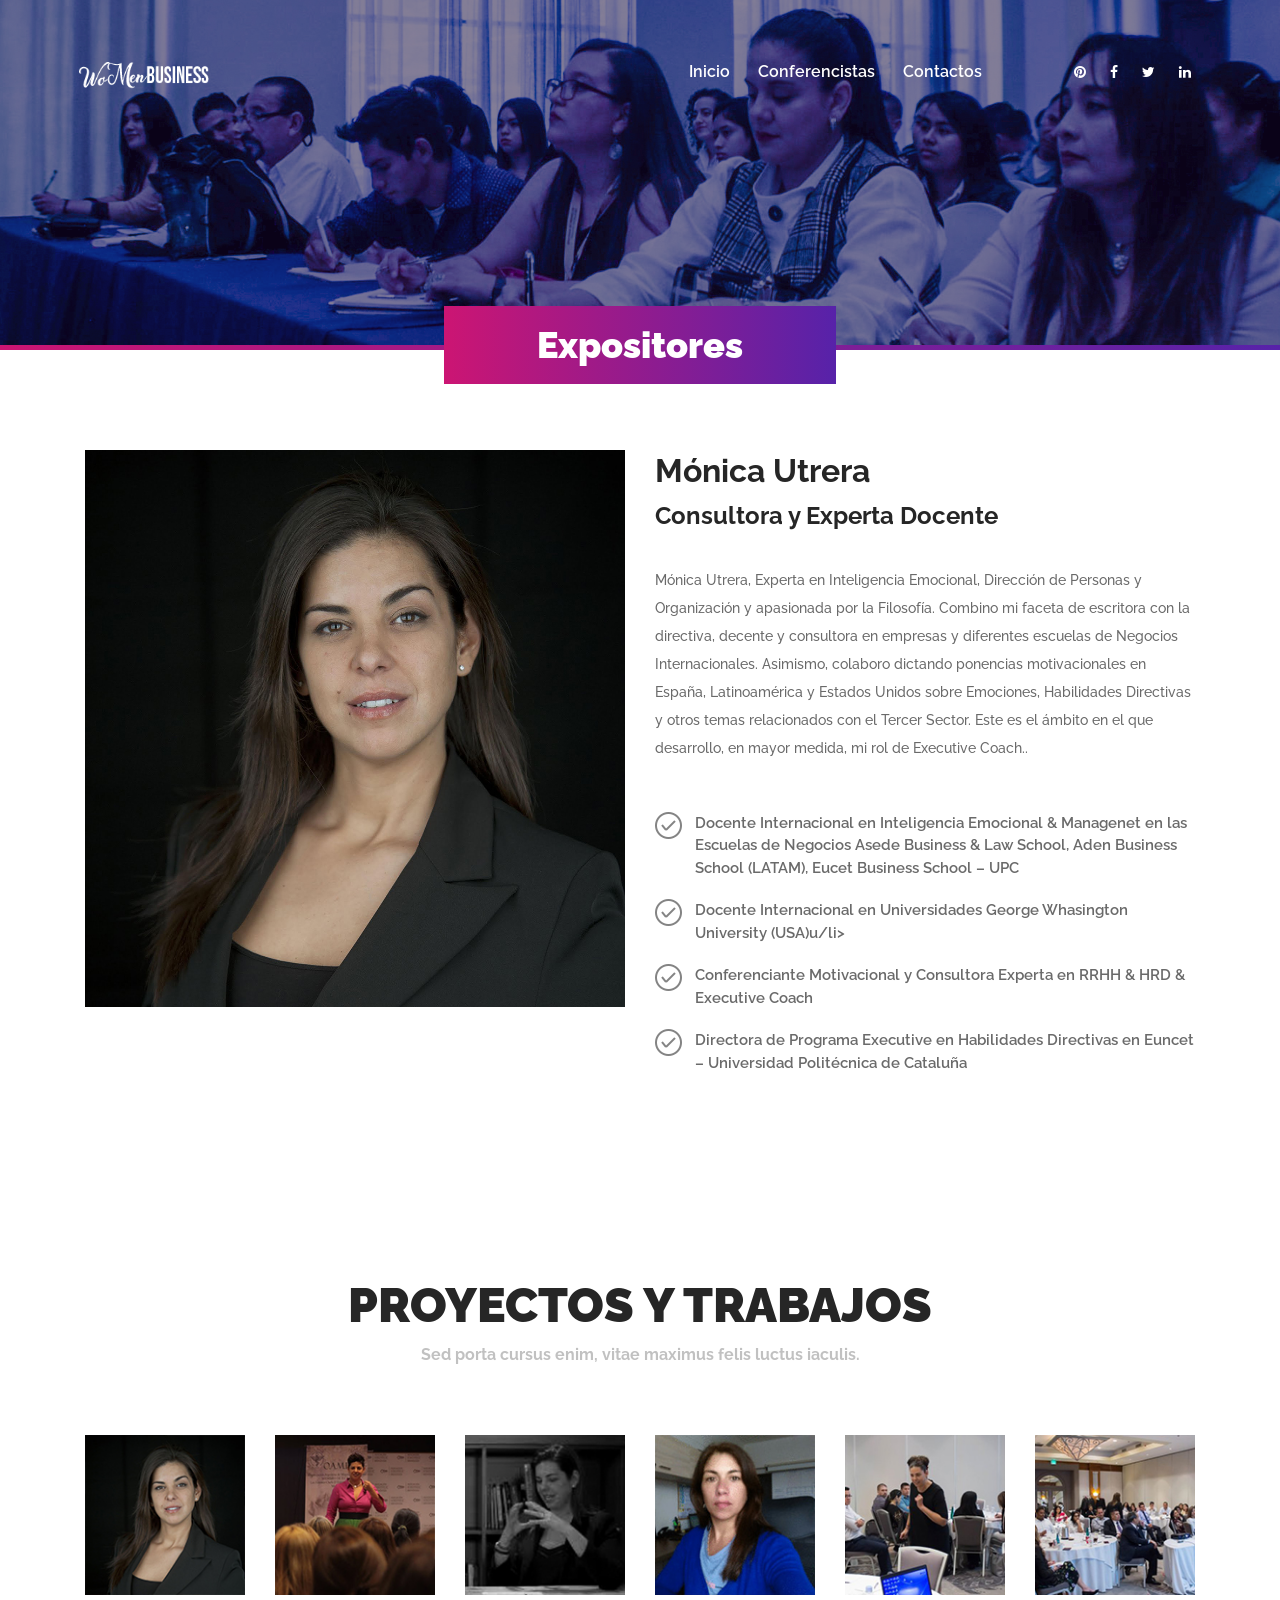
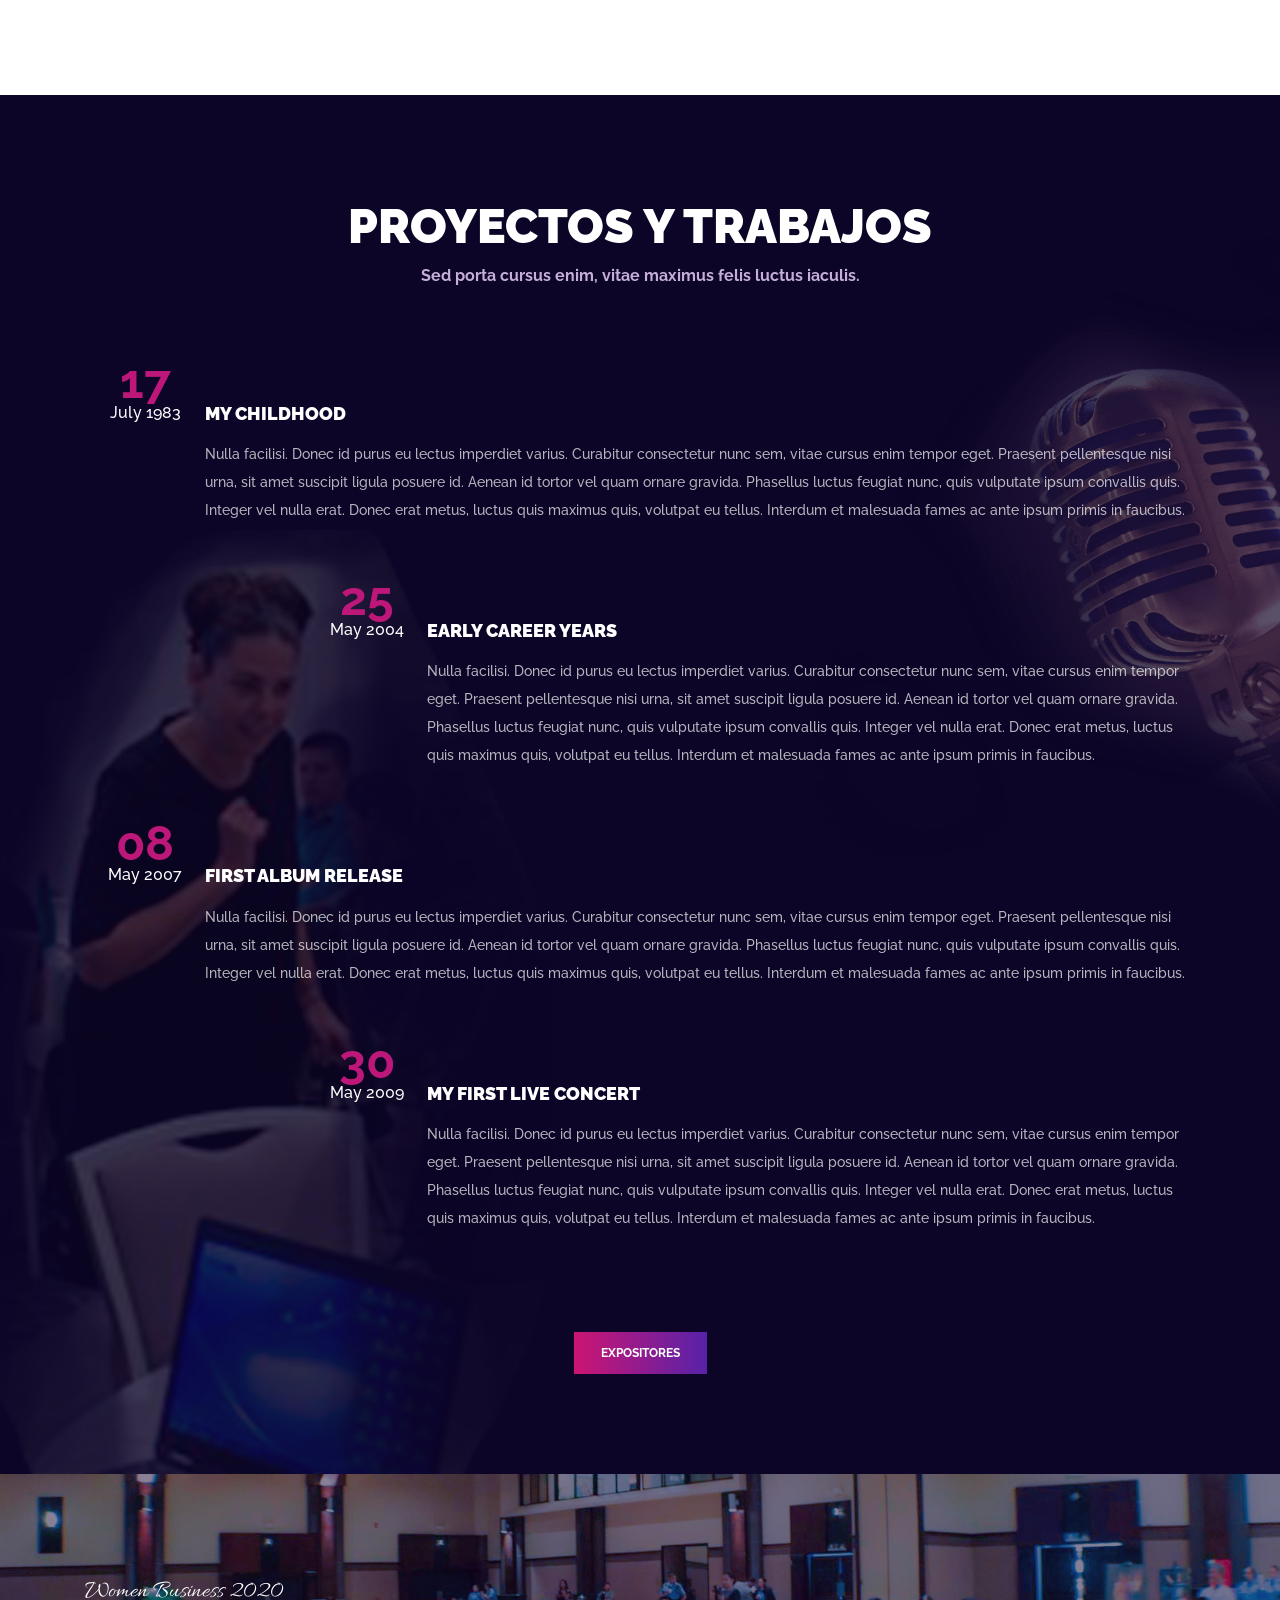
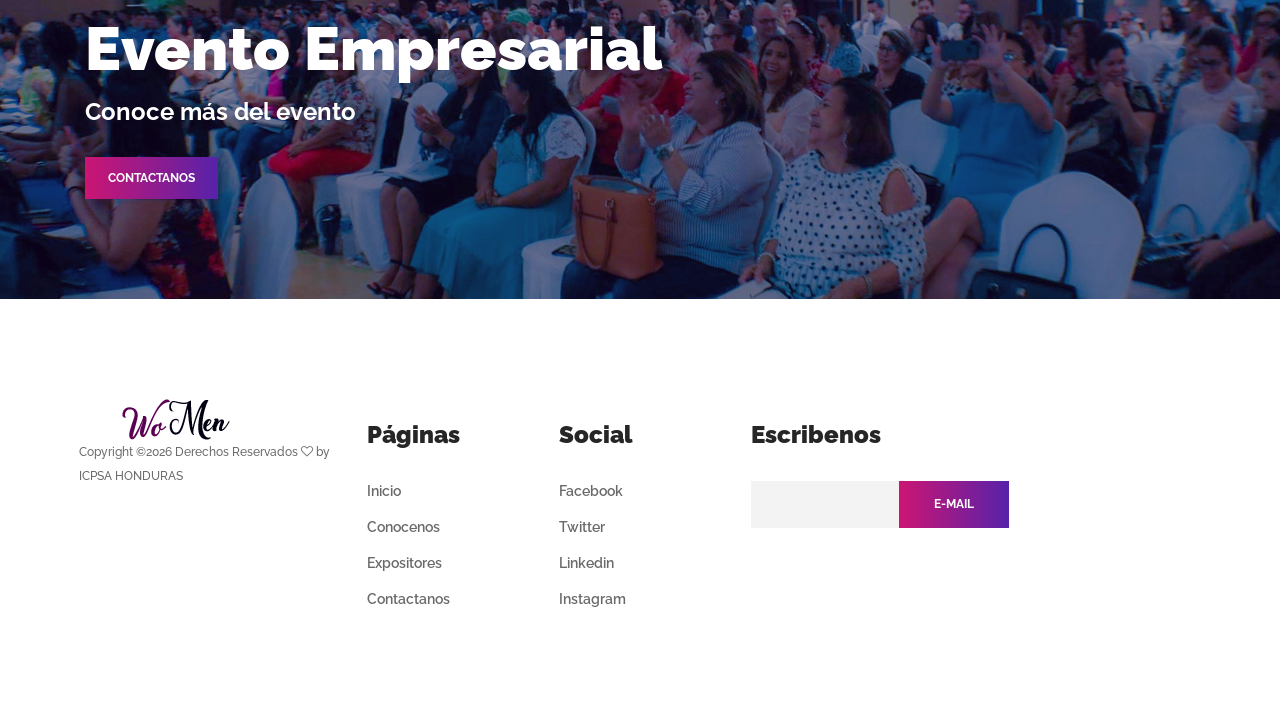
<file: perfilMU.html>
<!DOCTYPE html>
<html lang="en">

<head>
    <meta charset="UTF-8">
    <meta name="description" content="">
    <meta http-equiv="X-UA-Compatible" content="IE=edge">
    <meta name="viewport" content="width=device-width, initial-scale=1, shrink-to-fit=no">
    <!-- The above 4 meta tags *must* come first in the head; any other head content must come *after* these tags -->

    <!-- Title -->
    <title>WoMen Business - Conocenos</title>

    <!-- Favicon -->
    <link rel="icon" href="img/core-img/favicon.ico">

    <!-- Core Stylesheet -->
    <link rel="stylesheet" href="style.css">

</head>

<body>
    <!-- ##### Preloader ##### -->
    <div class="preloader d-flex align-items-center justify-content-center">
        <div class="circle-preloader">
            <img src="img/core-img/compact-disc.png" alt="">
        </div>
    </div>

    <!-- ##### Header Area Start ##### -->
    <header class="header-area">
        <!-- Navbar Area -->
        <div class="musica-main-menu">
            <div class="classy-nav-container breakpoint-off">
                <div class="container-fluid">
                    <!-- Menu -->
                    <nav class="classy-navbar justify-content-between" id="musicaNav">

                        <!-- Nav brand -->
                        <a href="index.html" class="nav-brand"><img src="img/core-img/logo.png" alt=""></a>

                        <!-- Navbar Toggler -->
                        <div class="classy-navbar-toggler">
                            <span class="navbarToggler"><span></span><span></span><span></span></span>
                        </div>

                        <!-- Menu -->
                        <div class="classy-menu">

                            <!-- close btn -->
                            <div class="classycloseIcon">
                                <div class="cross-wrap"><span class="top"></span><span class="bottom"></span></div>
                            </div>

                            <!-- Nav Start -->
                            <div class="classynav">
                                <ul>
                                    <li><a href="index.html">Inicio</a></li>
                                    <li><a href="expositores.html">Conferencistas</a></li>
                                    <li><a href="contact.html">Contactos</a></li>
                                </ul>

                                <!-- Social Button -->
                                <div class="top-social-info">
                                    <a href="https://www.instagram.com/icpsahn/"><i class="fa fa-pinterest" aria-hidden="true"></i></a>
                                    <a href="https://www.facebook.com/icpsahonduras/"><i class="fa fa-facebook" aria-hidden="true"></i></a>
                                    <a href="https://twitter.com/icpsahn"><i class="fa fa-twitter" aria-hidden="true"></i></a>
                                    <a href="https://www.linkedin.com/in/icpsa-honduras-0b8394bb"><i class="fa fa-linkedin" aria-hidden="true"></i></a>
                                </div>

                            </div>
                            <!-- Nav End -->
                        </div>
                    </nav>
                </div>
            </div>
        </div>
    </header>
    <!-- ##### Header Area End ##### -->

    <!-- ##### Breadcumb Area Start ##### -->
    <div class="breadcumb-area bg-img bg-overlay2" style="background-image: url(img/bg-img/breadcumb.jpg);">
        <div class="bradcumbContent">
            <h2>Expositores</h2>
        </div>
    </div>
    <!-- bg gradients -->
    <div class="bg-gradients"></div>
    <!-- ##### Breadcumb Area End ##### -->

    <!-- Percy Pealez Contti -->
    <div class="about-us-area section-padding-100-0">
        <div class="container">
            <div class="row">
                <!-- About Thumbnail -->
                <div class="col-12 col-lg-6">
                    <div class="about-thumbnail mb-100">
                        <img src="img/bg-img/mu-01.jpg" alt="">
                    </div>
                </div>
                <!-- About Content -->
                <div class="col-12 col-lg-6">
                    <div class="about--content mb-100">
                        <h2>Mónica Utrera <br></h2><h4>Consultora y Experta Docente</h4>
                        <p>Mónica Utrera, Experta en Inteligencia Emocional, Dirección de Personas y Organización y apasionada por la Filosofía. Combino mi faceta de escritora con la directiva, decente y consultora en empresas y diferentes escuelas de Negocios Internacionales. Asimismo, colaboro dictando ponencias motivacionales en España, Latinoamérica y Estados Unidos sobre Emociones, Habilidades Directivas y otros temas relacionados con el Tercer Sector. Este es el ámbito en el que desarrollo, en mayor medida, mi rol de Executive Coach.. </p>
                        <!-- Key Notes -->
                        <ul class="key-notes">
                            <li><div class="check"><img src="img/core-img/check.png" alt=""></div> Docente Internacional en Inteligencia Emocional & Managenet en las Escuelas de Negocios Asede Business & Law School, Aden Business School  (LATAM), Eucet Business School – UPC</li>
                            <li><div class="check"><img src="img/core-img/check.png" alt=""></div> Docente Internacional en Universidades George Whasington University (USA)u/li>
                            <li><div class="check"><img src="img/core-img/check.png" alt=""></div> Conferenciante Motivacional y Consultora Experta en RRHH & HRD & Executive Coach</li>
                            <li><div class="check"><img src="img/core-img/check.png" alt=""></div> Directora de Programa Executive en Habilidades Directivas en Euncet – Universidad Politécnica de Cataluña</li>
                        </ul>
                    </div>
                </div>
            </div>
        </div>
    </div>
    <!-- Percy Pealez Contti -->

    <!-- Discography -->
    <div class="discography-area section-padding-100">
        <div class="container">
            <div class="row">
                <div class="col-12">
                    <div class="section-heading dark">
                        <h2>Proyectos y Trabajos</h2>
                        <h6>Sed porta cursus enim, vitae maximus felis luctus iaculis.</h6>
                    </div>
                </div>
            </div>

            <div class="row">
                <div class="col-12">
                    <!-- Discography Slides -->
                    <div class="discography-slides owl-carousel">
                        <!-- Single Discography -->
                        <div class="single-discography">
                            <a href="#"><img src="img/bg-img/mu_1.jpg" alt=""></a>
                        </div>

                        <!-- Single Discography -->
                        <div class="single-discography">
                            <a href="#"><img src="img/bg-img/mu_2.jpg" alt=""></a>
                        </div>

                        <!-- Single Discography -->
                        <div class="single-discography">
                            <a href="#"><img src="img/bg-img/mu_3.jpg" alt=""></a>
                        </div>

                        <!-- Single Discography -->
                        <div class="single-discography">
                            <a href="#"><img src="img/bg-img/mu_4.jpg" alt=""></a>
                        </div>

                        <!-- Single Discography -->
                        <div class="single-discography">
                            <a href="#"><img src="img/bg-img/mu_5.jpg" alt=""></a>
                        </div>

                        <!-- Single Discography -->
                        <div class="single-discography">
                            <a href="#"><img src="img/bg-img/mu_6.jpg" alt=""></a>
                        </div>
                    </div>
                </div>
            </div>
        </div>
    </div>
    <!-- Discography -->

    <!-- ##### Career Timeline Area Start ##### -->
    <div class="career-timeline-area section-padding-100">
        <div class="container">
            <div class="row">
                <div class="col-12">
                    <div class="section-heading">
                        <h2>Proyectos y Trabajos</h2>
                        <h6>Sed porta cursus enim, vitae maximus felis luctus iaculis.</h6>
                    </div>
                </div>
            </div>

            <div class="row">
                <div class="col-12">

                    <!-- Single Timeline Area -->
                    <div class="single-timeline-area d-flex">
                        <!-- Timeline Date -->
                        <div class="timeline-date">
                            <h2>17 <span>July 1983</span></h2>
                        </div>
                        <!-- Timeline Content -->
                        <div class="timeline-content">
                            <h5>My childhood</h5>
                            <p>Nulla facilisi. Donec id purus eu lectus imperdiet varius. Curabitur consectetur nunc sem, vitae cursus enim tempor eget. Praesent pellentesque nisi urna, sit amet suscipit ligula posuere id. Aenean id tortor vel quam ornare gravida. Phasellus luctus feugiat nunc, quis vulputate ipsum convallis quis. Integer vel nulla erat. Donec erat metus, luctus quis maximus quis, volutpat eu tellus. Interdum et malesuada fames ac ante ipsum primis in faucibus. </p>
                        </div>
                    </div>

                    <!-- Single Timeline Area -->
                    <div class="single-timeline-area d-flex">
                        <!-- Timeline Date -->
                        <div class="timeline-date">
                            <h2>25 <span>May 2004</span></h2>
                        </div>
                        <!-- Timeline Content -->
                        <div class="timeline-content">
                            <h5>Early career years</h5>
                            <p>Nulla facilisi. Donec id purus eu lectus imperdiet varius. Curabitur consectetur nunc sem, vitae cursus enim tempor eget. Praesent pellentesque nisi urna, sit amet suscipit ligula posuere id. Aenean id tortor vel quam ornare gravida. Phasellus luctus feugiat nunc, quis vulputate ipsum convallis quis. Integer vel nulla erat. Donec erat metus, luctus quis maximus quis, volutpat eu tellus. Interdum et malesuada fames ac ante ipsum primis in faucibus. </p>
                        </div>
                    </div>

                    <!-- Single Timeline Area -->
                    <div class="single-timeline-area d-flex">
                        <!-- Timeline Date -->
                        <div class="timeline-date">
                            <h2>08 <span>May 2007</span></h2>
                        </div>
                        <!-- Timeline Content -->
                        <div class="timeline-content">
                            <h5>First Album Release</h5>
                            <p>Nulla facilisi. Donec id purus eu lectus imperdiet varius. Curabitur consectetur nunc sem, vitae cursus enim tempor eget. Praesent pellentesque nisi urna, sit amet suscipit ligula posuere id. Aenean id tortor vel quam ornare gravida. Phasellus luctus feugiat nunc, quis vulputate ipsum convallis quis. Integer vel nulla erat. Donec erat metus, luctus quis maximus quis, volutpat eu tellus. Interdum et malesuada fames ac ante ipsum primis in faucibus. </p>
                        </div>
                    </div>

                    <!-- Single Timeline Area -->
                    <div class="single-timeline-area d-flex">
                        <!-- Timeline Date -->
                        <div class="timeline-date">
                            <h2>30 <span>May 2009</span></h2>
                        </div>
                        <!-- Timeline Content -->
                        <div class="timeline-content">
                            <h5>My First Live Concert</h5>
                            <p>Nulla facilisi. Donec id purus eu lectus imperdiet varius. Curabitur consectetur nunc sem, vitae cursus enim tempor eget. Praesent pellentesque nisi urna, sit amet suscipit ligula posuere id. Aenean id tortor vel quam ornare gravida. Phasellus luctus feugiat nunc, quis vulputate ipsum convallis quis. Integer vel nulla erat. Donec erat metus, luctus quis maximus quis, volutpat eu tellus. Interdum et malesuada fames ac ante ipsum primis in faucibus. </p>
                        </div>
                    </div>

                </div>
            </div>

            <div class="row">
                <div class="col-12">
                    <div class="timeline-btn text-center mt-100">
                        <a href="expositores.html" class="btn musica-btn">Expositores</a>
                    </div>
                </div>
            </div>

        </div>

        <!-- Side Thumbs -->
        <div class="first-img">
            <img src="img/bg-img/mu.png" alt="">
        </div>
        <div class="second-img">
            <img src="img/bg-img/microphone.png" alt="">
        </div>
    </div>
    <!-- ##### Career Timeline Area End ##### -->

    <!-- ##### Contacto ##### -->
    <div class="musica-cta-area section-padding-100 bg-img bg-overlay2" style="background-image: url(img/bg-img/bg-8.jpg);">
        <div class="container">
            <div class="row">
                <div class="col-12">
                    <div class="cta-content">
                        <div class="cta-text">
                            <span>Women Business 2020</span>
                            <h2>Evento Empresarial</h2>
                            <h4>Conoce más del evento</h4>
                        </div>
                        <div class="cta-btn mt-30">
                            <a href="contact.html" class="btn musica-btn">Contactanos</a>
                        </div>
                    </div>
                </div>
            </div>
        </div>
    </div>
    <!-- ##### Contacto ##### -->

    <!-- ##### Footer Area Start ##### -->
    <footer class="footer-area section-padding-100-0">
        <div class="container-fluid">
            <div class="row">

                <!-- Footer Widget Area -->
                <div class="col-12 col-md-6 col-xl-3">
                    <div class="footer-widget-area mb-100">
                        <a href="#"><img src="img/core-img/logo2.png" alt=""></a>
                        <p class="copywrite-text"><a href="#"><!-- Link back to Colorlib can't be removed. Template is licensed under CC BY 3.0. -->
Copyright &copy;<script>document.write(new Date().getFullYear());</script> Derechos Reservados <i class="fa fa-heart-o" aria-hidden="true"></i> by <a href="https://colorlib.com" target="_blank">ICPSA HONDURAS</a>
<!-- Link back to Colorlib can't be removed. Template is licensed under CC BY 3.0. -->
</p>
                    </div>
                </div>

                <!-- Footer Widget Area -->
                <div class="col-12 col-sm-6 col-xl-2">
                    <div class="footer-widget-area mb-100">
                        <div class="widget-title">
                            <h4>Páginas</h4>
                        </div>
                        <nav>
                            <ul class="footer-nav">
                                <li><a href="index.html">Inicio</a></li>
                                <li><a href="conocenos.html">Conocenos</a></li>
                                <li><a href="expositores.html">Expositores</a></li>
                                <li><a href="#">Contactanos</a></li>
                            </ul>
                        </nav>
                    </div>
                </div>


                <!-- Footer Widget Area -->
                <div class="col-12 col-sm-6 col-xl-2">
                    <div class="footer-widget-area mb-100">
                        <div class="widget-title">
                            <h4>Social</h4>
                        </div>
                        <nav>
                            <ul class="footer-nav">
                                <li><a href="https://www.facebook.com/icpsahonduras/">Facebook</a></li>
                                <li><a href="https://twitter.com/icpsahn">Twitter</a></li>
                                <li><a href="https://www.linkedin.com/in/icpsa-honduras-0b8394bb">Linkedin</a></li>
                                <li><a href="https://www.instagram.com/icpsahn/">Instagram</a></li>
                            </ul>
                        </nav>
                    </div>
                </div>

                <!-- Footer Widget Area -->
                <div class="col-12 col-md-6 col-xl-3">
                    <div class="footer-widget-area mb-100">
                        <div class="widget-title">
                            <h4>Escribenos</h4>
                        </div>
                        <form action="#" method="post" class="subscribe-form">
                            <input type="email" name="subscribe-email" id="subscribeemail">
                            <button type="submit">E-Mail</button>
                        </form>
                    </div>
                </div>

            </div>
        </div>
    </footer>
    <!-- ##### Footer Area Start ##### -->

    <!-- ##### All Javascript Script ##### -->
    <!-- jQuery-2.2.4 js -->
    <script src="js/jquery/jquery-2.2.4.min.js"></script>
    <!-- Popper js -->
    <script src="js/bootstrap/popper.min.js"></script>
    <!-- Bootstrap js -->
    <script src="js/bootstrap/bootstrap.min.js"></script>
    <!-- All Plugins js -->
    <script src="js/plugins/plugins.js"></script>
    <!-- Active js -->
    <script src="js/active.js"></script>
</body>

</html>
</file>
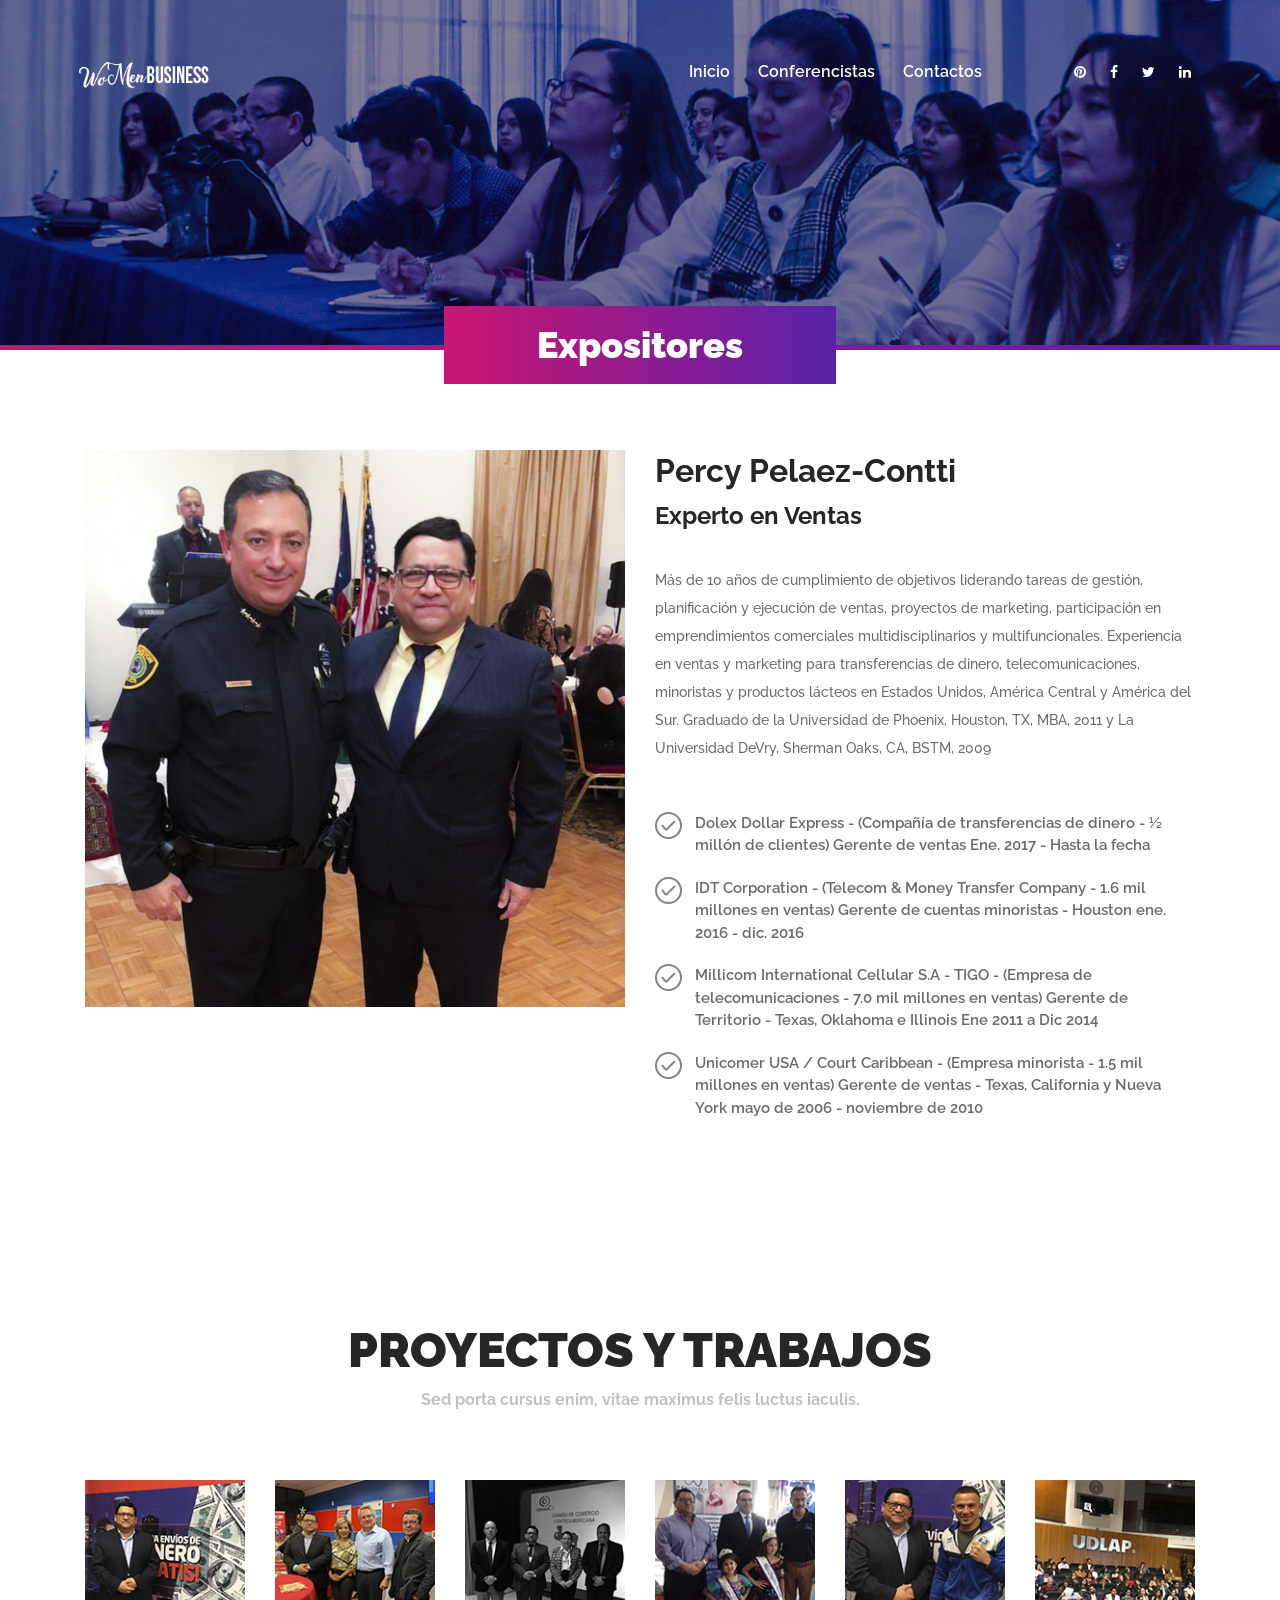
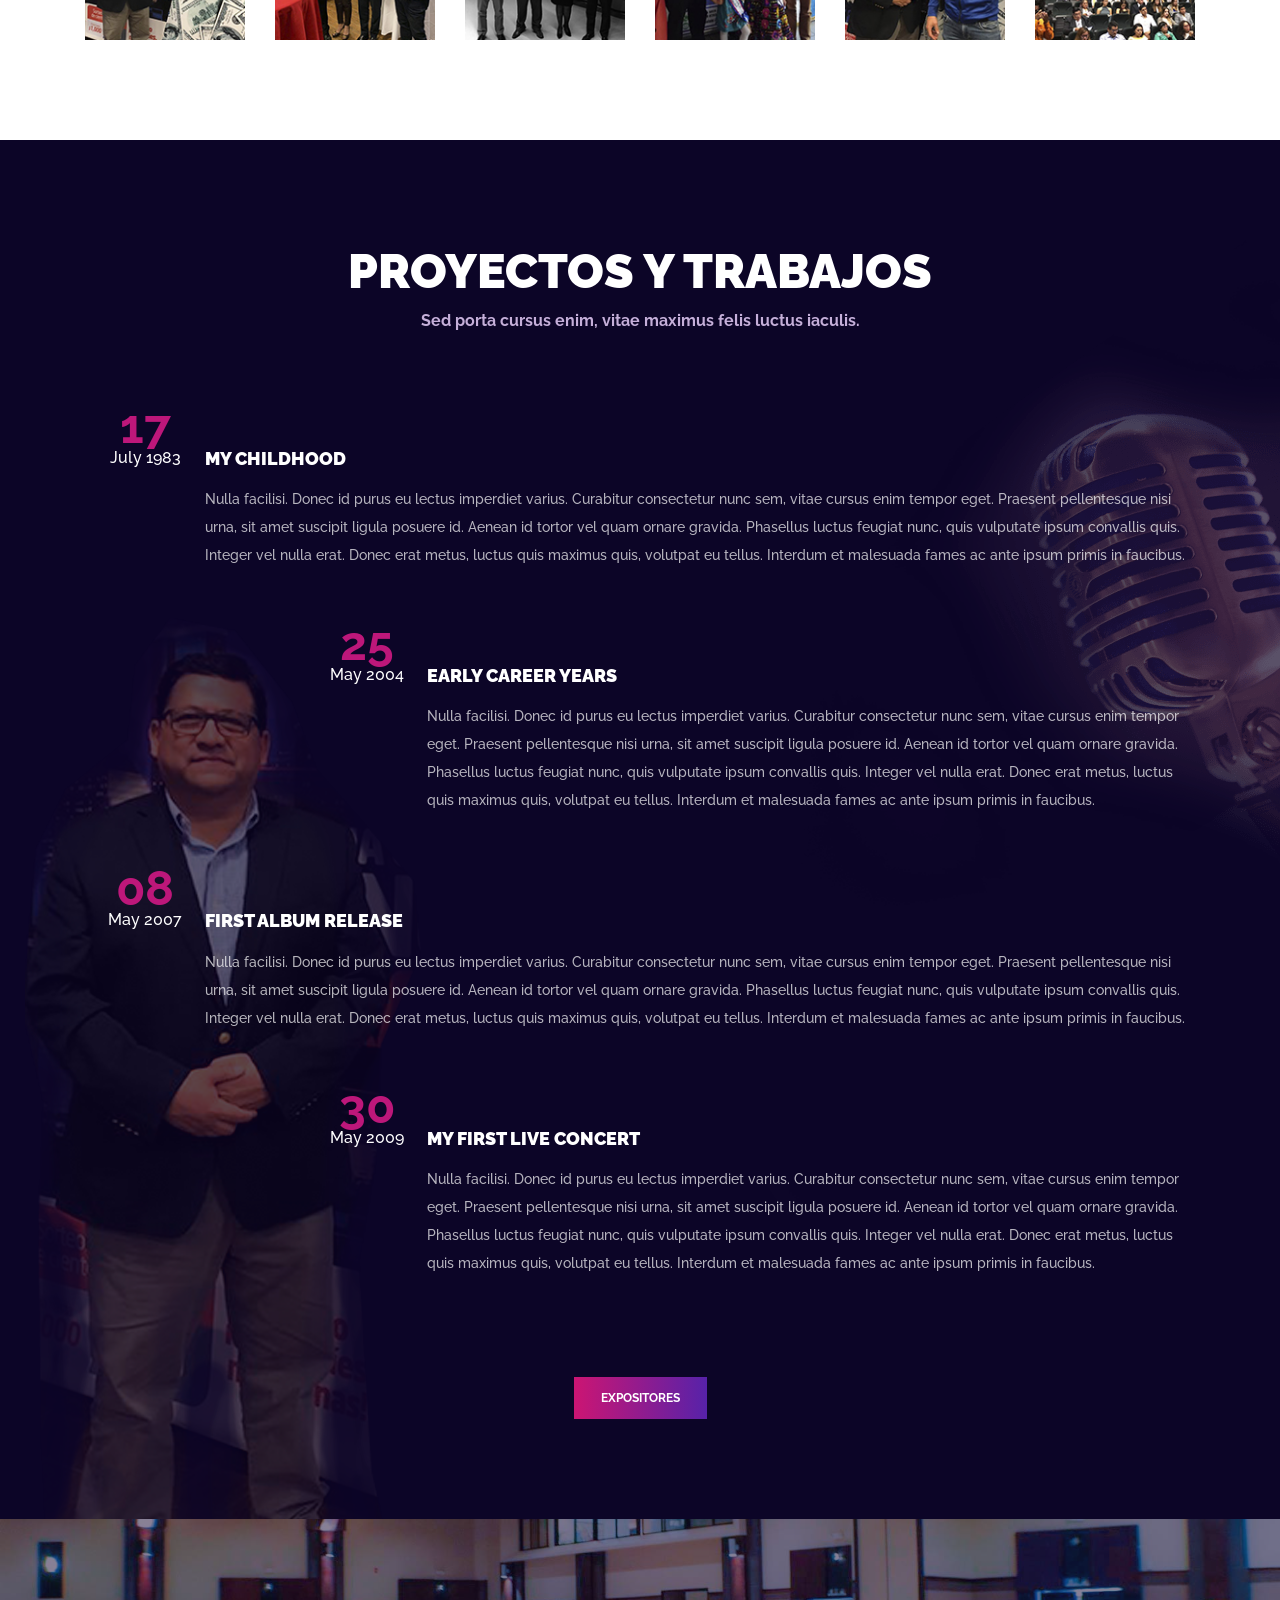
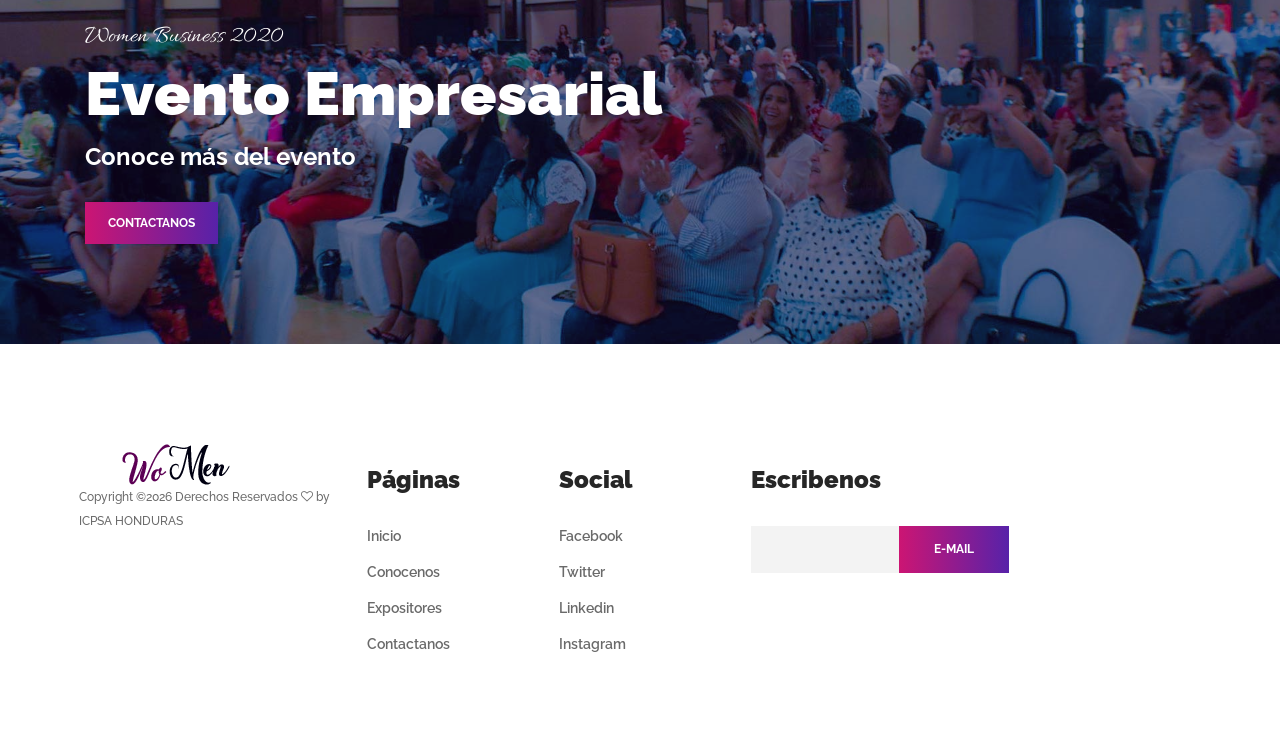
<file: perfilPP.html>
<!DOCTYPE html>
<html lang="en">

<head>
    <meta charset="UTF-8">
    <meta name="description" content="">
    <meta http-equiv="X-UA-Compatible" content="IE=edge">
    <meta name="viewport" content="width=device-width, initial-scale=1, shrink-to-fit=no">
    <!-- The above 4 meta tags *must* come first in the head; any other head content must come *after* these tags -->

    <!-- Title -->
    <title>WoMen Business - Conocenos</title>

    <!-- Favicon -->
    <link rel="icon" href="img/core-img/favicon.ico">

    <!-- Core Stylesheet -->
    <link rel="stylesheet" href="style.css">

</head>

<body>
    <!-- ##### Preloader ##### -->
    <div class="preloader d-flex align-items-center justify-content-center">
        <div class="circle-preloader">
            <img src="img/core-img/compact-disc.png" alt="">
        </div>
    </div>

    <!-- ##### Header Area Start ##### -->
    <header class="header-area">
        <!-- Navbar Area -->
        <div class="musica-main-menu">
            <div class="classy-nav-container breakpoint-off">
                <div class="container-fluid">
                    <!-- Menu -->
                    <nav class="classy-navbar justify-content-between" id="musicaNav">

                        <!-- Nav brand -->
                        <a href="index.html" class="nav-brand"><img src="img/core-img/logo.png" alt=""></a>

                        <!-- Navbar Toggler -->
                        <div class="classy-navbar-toggler">
                            <span class="navbarToggler"><span></span><span></span><span></span></span>
                        </div>

                        <!-- Menu -->
                        <div class="classy-menu">

                            <!-- close btn -->
                            <div class="classycloseIcon">
                                <div class="cross-wrap"><span class="top"></span><span class="bottom"></span></div>
                            </div>

                            <!-- Nav Start -->
                            <div class="classynav">
                                <ul>
                                    <li><a href="index.html">Inicio</a></li>
                                    <li><a href="expositores.html">Conferencistas</a></li>
                                    <li><a href="contact.html">Contactos</a></li>
                                </ul>

                                <!-- Social Button -->
                                <div class="top-social-info">
                                    <a href="https://www.instagram.com/icpsahn/"><i class="fa fa-pinterest" aria-hidden="true"></i></a>
                                    <a href="https://www.facebook.com/icpsahonduras/"><i class="fa fa-facebook" aria-hidden="true"></i></a>
                                    <a href="https://twitter.com/icpsahn"><i class="fa fa-twitter" aria-hidden="true"></i></a>
                                    <a href="https://www.linkedin.com/in/icpsa-honduras-0b8394bb"><i class="fa fa-linkedin" aria-hidden="true"></i></a>
                                </div>

                            </div>
                            <!-- Nav End -->
                        </div>
                    </nav>
                </div>
            </div>
        </div>
    </header>
    <!-- ##### Header Area End ##### -->

    <!-- ##### Breadcumb Area Start ##### -->
    <div class="breadcumb-area bg-img bg-overlay2" style="background-image: url(img/bg-img/breadcumb.jpg);">
        <div class="bradcumbContent">
            <h2>Expositores</h2>
        </div>
    </div>
    <!-- bg gradients -->
    <div class="bg-gradients"></div>
    <!-- ##### Breadcumb Area End ##### -->

    <!-- Percy Pealez Contti -->
    <div class="about-us-area section-padding-100-0">
        <div class="container">
            <div class="row">
                <!-- About Thumbnail -->
                <div class="col-12 col-lg-6">
                    <div class="about-thumbnail mb-100">
                        <img src="img/bg-img/pp-01.jpg" alt="">
                    </div>
                </div>
                <!-- About Content -->
                <div class="col-12 col-lg-6">
                    <div class="about--content mb-100">
                        <h2>Percy Pelaez-Contti <br></h2><h4>Experto en Ventas</h4>
                        <p>Más de 10 años de cumplimiento de objetivos liderando tareas de gestión, planificación y ejecución de ventas, proyectos de marketing, participación en emprendimientos comerciales multidisciplinarios y multifuncionales. Experiencia en ventas y marketing para transferencias de dinero, telecomunicaciones, minoristas y productos lácteos en Estados Unidos, América Central y América del Sur. Graduado de la Universidad de Phoenix, Houston, TX, MBA, 2011 y La Universidad DeVry, Sherman Oaks, CA, BSTM, 2009 </p>
                        <!-- Key Notes -->
                        <ul class="key-notes">
                            <li><div class="check"><img src="img/core-img/check.png" alt=""></div> Dolex Dollar Express - (Compañía de transferencias de dinero - ½ millón de clientes) Gerente de ventas Ene. 2017 - Hasta la fecha</li>
                            <li><div class="check"><img src="img/core-img/check.png" alt=""></div> IDT Corporation - (Telecom & Money Transfer Company - 1.6 mil millones en ventas) Gerente de cuentas minoristas - Houston ene. 2016 - dic. 2016</li>
                            <li><div class="check"><img src="img/core-img/check.png" alt=""></div> Millicom International Cellular S.A - TIGO - (Empresa de telecomunicaciones - 7.0 mil millones en ventas) Gerente de Territorio - Texas, Oklahoma e Illinois Ene 2011 a Dic 2014</li>
                            <li><div class="check"><img src="img/core-img/check.png" alt=""></div> Unicomer USA / Court Caribbean - (Empresa minorista - 1.5 mil millones en ventas) Gerente de ventas - Texas, California y Nueva York mayo de 2006 - noviembre de 2010</li>
                        </ul>
                    </div>
                </div>
            </div>
        </div>
    </div>
    <!-- Percy Pealez Contti -->

    <!-- Discography -->
    <div class="discography-area section-padding-100">
        <div class="container">
            <div class="row">
                <div class="col-12">
                    <div class="section-heading dark">
                        <h2>Proyectos y Trabajos</h2>
                        <h6>Sed porta cursus enim, vitae maximus felis luctus iaculis.</h6>
                    </div>
                </div>
            </div>

            <div class="row">
                <div class="col-12">
                    <!-- Discography Slides -->
                    <div class="discography-slides owl-carousel">
                        <!-- Single Discography -->
                        <div class="single-discography">
                            <a href="#"><img src="img/bg-img/pp_1.jpg" alt=""></a>
                        </div>

                        <!-- Single Discography -->
                        <div class="single-discography">
                            <a href="#"><img src="img/bg-img/pp_2.jpg" alt=""></a>
                        </div>

                        <!-- Single Discography -->
                        <div class="single-discography">
                            <a href="#"><img src="img/bg-img/pp_3.jpg" alt=""></a>
                        </div>

                        <!-- Single Discography -->
                        <div class="single-discography">
                            <a href="#"><img src="img/bg-img/pp_4.jpg" alt=""></a>
                        </div>

                        <!-- Single Discography -->
                        <div class="single-discography">
                            <a href="#"><img src="img/bg-img/pp_5.jpg" alt=""></a>
                        </div>

                        <!-- Single Discography -->
                        <div class="single-discography">
                            <a href="#"><img src="img/bg-img/pp_6.jpg" alt=""></a>
                        </div>
                    </div>
                </div>
            </div>
        </div>
    </div>
    <!-- Discography -->

    <!-- ##### Career Timeline Area Start ##### -->
    <div class="career-timeline-area section-padding-100">
        <div class="container">
            <div class="row">
                <div class="col-12">
                    <div class="section-heading">
                        <h2>Proyectos y Trabajos</h2>
                        <h6>Sed porta cursus enim, vitae maximus felis luctus iaculis.</h6>
                    </div>
                </div>
            </div>

            <div class="row">
                <div class="col-12">

                    <!-- Single Timeline Area -->
                    <div class="single-timeline-area d-flex">
                        <!-- Timeline Date -->
                        <div class="timeline-date">
                            <h2>17 <span>July 1983</span></h2>
                        </div>
                        <!-- Timeline Content -->
                        <div class="timeline-content">
                            <h5>My childhood</h5>
                            <p>Nulla facilisi. Donec id purus eu lectus imperdiet varius. Curabitur consectetur nunc sem, vitae cursus enim tempor eget. Praesent pellentesque nisi urna, sit amet suscipit ligula posuere id. Aenean id tortor vel quam ornare gravida. Phasellus luctus feugiat nunc, quis vulputate ipsum convallis quis. Integer vel nulla erat. Donec erat metus, luctus quis maximus quis, volutpat eu tellus. Interdum et malesuada fames ac ante ipsum primis in faucibus. </p>
                        </div>
                    </div>

                    <!-- Single Timeline Area -->
                    <div class="single-timeline-area d-flex">
                        <!-- Timeline Date -->
                        <div class="timeline-date">
                            <h2>25 <span>May 2004</span></h2>
                        </div>
                        <!-- Timeline Content -->
                        <div class="timeline-content">
                            <h5>Early career years</h5>
                            <p>Nulla facilisi. Donec id purus eu lectus imperdiet varius. Curabitur consectetur nunc sem, vitae cursus enim tempor eget. Praesent pellentesque nisi urna, sit amet suscipit ligula posuere id. Aenean id tortor vel quam ornare gravida. Phasellus luctus feugiat nunc, quis vulputate ipsum convallis quis. Integer vel nulla erat. Donec erat metus, luctus quis maximus quis, volutpat eu tellus. Interdum et malesuada fames ac ante ipsum primis in faucibus. </p>
                        </div>
                    </div>

                    <!-- Single Timeline Area -->
                    <div class="single-timeline-area d-flex">
                        <!-- Timeline Date -->
                        <div class="timeline-date">
                            <h2>08 <span>May 2007</span></h2>
                        </div>
                        <!-- Timeline Content -->
                        <div class="timeline-content">
                            <h5>First Album Release</h5>
                            <p>Nulla facilisi. Donec id purus eu lectus imperdiet varius. Curabitur consectetur nunc sem, vitae cursus enim tempor eget. Praesent pellentesque nisi urna, sit amet suscipit ligula posuere id. Aenean id tortor vel quam ornare gravida. Phasellus luctus feugiat nunc, quis vulputate ipsum convallis quis. Integer vel nulla erat. Donec erat metus, luctus quis maximus quis, volutpat eu tellus. Interdum et malesuada fames ac ante ipsum primis in faucibus. </p>
                        </div>
                    </div>

                    <!-- Single Timeline Area -->
                    <div class="single-timeline-area d-flex">
                        <!-- Timeline Date -->
                        <div class="timeline-date">
                            <h2>30 <span>May 2009</span></h2>
                        </div>
                        <!-- Timeline Content -->
                        <div class="timeline-content">
                            <h5>My First Live Concert</h5>
                            <p>Nulla facilisi. Donec id purus eu lectus imperdiet varius. Curabitur consectetur nunc sem, vitae cursus enim tempor eget. Praesent pellentesque nisi urna, sit amet suscipit ligula posuere id. Aenean id tortor vel quam ornare gravida. Phasellus luctus feugiat nunc, quis vulputate ipsum convallis quis. Integer vel nulla erat. Donec erat metus, luctus quis maximus quis, volutpat eu tellus. Interdum et malesuada fames ac ante ipsum primis in faucibus. </p>
                        </div>
                    </div>

                </div>
            </div>

            <div class="row">
                <div class="col-12">
                    <div class="timeline-btn text-center mt-100">
                        <a href="expositores.html" class="btn musica-btn">Expositores</a>
                    </div>
                </div>
            </div>

        </div>

        <!-- Side Thumbs -->
        <div class="first-img">
            <img src="img/bg-img/pp.png" alt="">
        </div>
        <div class="second-img">
            <img src="img/bg-img/microphone.png" alt="">
        </div>
    </div>
    <!-- ##### Career Timeline Area End ##### -->

    <!-- ##### Contacto ##### -->
    <div class="musica-cta-area section-padding-100 bg-img bg-overlay2" style="background-image: url(img/bg-img/bg-8.jpg);">
        <div class="container">
            <div class="row">
                <div class="col-12">
                    <div class="cta-content">
                        <div class="cta-text">
                            <span>Women Business 2020</span>
                            <h2>Evento Empresarial</h2>
                            <h4>Conoce más del evento</h4>
                        </div>
                        <div class="cta-btn mt-30">
                            <a href="#" class="btn musica-btn">Contactanos</a>
                        </div>
                    </div>
                </div>
            </div>
        </div>
    </div>
    <!-- ##### Contacto ##### -->

    <!-- ##### Footer Area Start ##### -->
    <footer class="footer-area section-padding-100-0">
        <div class="container-fluid">
            <div class="row">

                <!-- Footer Widget Area -->
                <div class="col-12 col-md-6 col-xl-3">
                    <div class="footer-widget-area mb-100">
                        <a href="#"><img src="img/core-img/logo2.png" alt=""></a>
                        <p class="copywrite-text"><a href="#"><!-- Link back to Colorlib can't be removed. Template is licensed under CC BY 3.0. -->
Copyright &copy;<script>document.write(new Date().getFullYear());</script> Derechos Reservados <i class="fa fa-heart-o" aria-hidden="true"></i> by <a href="https://colorlib.com" target="_blank">ICPSA HONDURAS</a>
<!-- Link back to Colorlib can't be removed. Template is licensed under CC BY 3.0. -->
</p>
                    </div>
                </div>

                <!-- Footer Widget Area -->
                <div class="col-12 col-sm-6 col-xl-2">
                    <div class="footer-widget-area mb-100">
                        <div class="widget-title">
                            <h4>Páginas</h4>
                        </div>
                        <nav>
                            <ul class="footer-nav">
                                <li><a href="index.html">Inicio</a></li>
                                <li><a href="conocenos.html">Conocenos</a></li>
                                <li><a href="expositores.html">Expositores</a></li>
                                <li><a href="#">Contactanos</a></li>
                            </ul>
                        </nav>
                    </div>
                </div>


                <!-- Footer Widget Area -->
                <div class="col-12 col-sm-6 col-xl-2">
                    <div class="footer-widget-area mb-100">
                        <div class="widget-title">
                            <h4>Social</h4>
                        </div>
                        <nav>
                            <ul class="footer-nav">
                                <li><a href="https://www.facebook.com/icpsahonduras/">Facebook</a></li>
                                <li><a href="https://twitter.com/icpsahn">Twitter</a></li>
                                <li><a href="https://www.linkedin.com/in/icpsa-honduras-0b8394bb">Linkedin</a></li>
                                <li><a href="https://www.instagram.com/icpsahn/">Instagram</a></li>
                            </ul>
                        </nav>
                    </div>
                </div>

                <!-- Footer Widget Area -->
                <div class="col-12 col-md-6 col-xl-3">
                    <div class="footer-widget-area mb-100">
                        <div class="widget-title">
                            <h4>Escribenos</h4>
                        </div>
                        <form action="#" method="post" class="subscribe-form">
                            <input type="email" name="subscribe-email" id="subscribeemail">
                            <button type="submit">E-Mail</button>
                        </form>
                    </div>
                </div>

            </div>
        </div>
    </footer>
    <!-- ##### Footer Area Start ##### -->

    <!-- ##### All Javascript Script ##### -->
    <!-- jQuery-2.2.4 js -->
    <script src="js/jquery/jquery-2.2.4.min.js"></script>
    <!-- Popper js -->
    <script src="js/bootstrap/popper.min.js"></script>
    <!-- Bootstrap js -->
    <script src="js/bootstrap/bootstrap.min.js"></script>
    <!-- All Plugins js -->
    <script src="js/plugins/plugins.js"></script>
    <!-- Active js -->
    <script src="js/active.js"></script>
</body>

</html>
</file>
<file: style.css>
/* [Master Stylesheet - v1.0] */
/* =========== Index of CSS ===========
:: 1.0 Import Fonts
:: 2.0 Import All CSS 
:: 3.0 Base CSS
    :: 3.1.0 Spacing
    :: 3.2.0 Height
    :: 3.3.0 Section Padding
    :: 3.4.0 Section Heading
    :: 3.5.0 Preloader
    :: 3.6.0 Miscellaneous
    :: 3.7.0 ScrollUp
    :: 3.8.0 Musica Button
:: 4.0 Header Area CSS
:: 5.0 Hero Slides Area
:: 6.0 About Us CSS
:: 7.0 Career Timeline CSS
:: 8.0 Upcoming Shows Area CSS
:: 9.0 Featured Shows Area CSS
:: 10.0 Search Your Shows Area CSS
:: 11.0 Music Player Area CSS
:: 12.0 Featured Album Area CSS
:: 13.0 Music Artists Area CSS
:: 14.0 Services Area CSS
:: 15.0 Footer Area CSS
:: 16.0 Breadcumb Area CSS
:: 17.0 CTA Area CSS
:: 18.0 Blog Area CSS
:: 19.0 Skills Area CSS
:: 20.0 Contact Area CSS
:: 21.0 Elements Area CSS
    :: 21.1.0 Single Cool Facts CSS
    :: 21.2.0 Accordians Area CSS
    :: 21.3.0 Tabs Area CSS
*/
/* :: 1.0 Import Fonts */
@import url("https://fonts.googleapis.com/css?family=Allura|Raleway:200,300,400,500,600,700,800,900");
/* :: 2.0 Import All CSS */
@import url(css/bootstrap.min.css);
@import url(css/classy-nav.css);
@import url(css/owl.carousel.min.css);
@import url(css/animate.css);
@import url(css/magnific-popup.css);
@import url(css/font-awesome.min.css);
@import url(css/audioplayer.css);
/* :: 3.0 Base CSS */
* {
  margin: 0;
  padding: 0; }

body {
  font-family: "Raleway", sans-serif;
  font-size: 14px; }

h1,
h2,
h3,
h4,
h5,
h6 {
  font-family: "Raleway", sans-serif;
  color: #262626;
  line-height: 1.3;
  font-weight: 700; }

p {
  font-family: "Raleway", sans-serif;
  color: #6a6a6a;
  font-size: 14px;
  line-height: 2;
  font-weight: 500; }

a,
a:hover,
a:focus {
  -webkit-transition-duration: 500ms;
  transition-duration: 500ms;
  text-decoration: none;
  outline: 0 solid transparent;
  color: #141414;
  font-weight: 600;
  font-size: 14px;
  font-family: "Raleway", sans-serif; }

ul,
ol {
  margin: 0; }
  ul li,
  ol li {
    list-style: none; }

img {
  height: auto;
  max-width: 100%; }

/* :: 3.1.0 Spacing */
.mt-15 {
  margin-top: 15px !important; }

.mt-30 {
  margin-top: 30px !important; }

.mt-50 {
  margin-top: 50px !important; }

.mt-70 {
  margin-top: 70px !important; }

.mt-100 {
  margin-top: 100px !important; }

.mb-15 {
  margin-bottom: 15px !important; }

.mb-30 {
  margin-bottom: 30px !important; }

.mb-50 {
  margin-bottom: 50px !important; }

.mb-70 {
  margin-bottom: 70px !important; }

.mb-100 {
  margin-bottom: 100px !important; }

.ml-15 {
  margin-left: 15px !important; }

.ml-30 {
  margin-left: 30px !important; }

.ml-50 {
  margin-left: 50px !important; }

.mr-15 {
  margin-right: 15px !important; }

.mr-30 {
  margin-right: 30px !important; }

.mr-50 {
  margin-right: 50px !important; }

/* :: 3.2.0 Height */
.height-400 {
  height: 400px !important; }

.height-500 {
  height: 500px !important; }

.height-600 {
  height: 600px !important; }

.height-700 {
  height: 700px !important; }

.height-800 {
  height: 800px !important; }

/* :: 3.3.0 Section Padding */
.section-padding-100 {
  padding-top: 100px;
  padding-bottom: 100px; }

.section-padding-100-0 {
  padding-top: 100px;
  padding-bottom: 0; }

.section-padding-0-100 {
  padding-top: 0;
  padding-bottom: 100px; }

.section-padding-100-70 {
  padding-top: 100px;
  padding-bottom: 70px; }

/* :: 3.4.0 Section Heading */
.section-heading {
  position: relative;
  z-index: 1;
  margin-bottom: 70px;
  text-align: center; }
  .section-heading h2 {
    font-size: 48px;
    color: #ffffff;
    text-transform: uppercase;
    font-weight: 900; }
    @media only screen and (min-width: 992px) and (max-width: 1199px) {
      .section-heading h2 {
        font-size: 40px; } }
    @media only screen and (min-width: 768px) and (max-width: 991px) {
      .section-heading h2 {
        font-size: 36px; } }
    @media only screen and (max-width: 767px) {
      .section-heading h2 {
        font-size: 24px; } }
  .section-heading h6 {
    font-size: 16px;
    margin-bottom: 0;
    color: #c5afd9; }
  .section-heading.dark h2 {
    color: #262626; }
  .section-heading.dark h6 {
    color: #c1c1c1; }

/* :: 3.5.0 Preloader */
.preloader {
  background-color: #ffffff;
  width: 100%;
  height: 100%;
  position: fixed;
  top: 0;
  left: 0;
  right: 0;
  z-index: 9999; }
  .preloader .circle-preloader {
    -webkit-animation: spin 900ms infinite linear;
    animation: spin 900ms infinite linear; }
@-webkit-keyframes spin {
  100% {
    -webkit-transform: rotate(360deg);
    transform: rotate(360deg); } }
@keyframes spin {
  100% {
    -webkit-transform: rotate(360deg);
    transform: rotate(360deg); } }
/* :: 3.6.0 Miscellaneous */
.bg-img {
  background-position: center center;
  background-size: cover;
  background-repeat: no-repeat; }

.bg-white {
  background-color: #ffffff !important; }

.bg-dark {
  background-color: #000000 !important; }

.bg-transparent {
  background-color: transparent !important; }

.font-bold {
  font-weight: 700; }

.font-light {
  font-weight: 300; }

.bg-overlay {
  position: relative;
  z-index: 2;
  background-position: center center;
  background-size: cover; }
  .bg-overlay::after {
    background-color: rgba(21, 4, 48, 0.89);
    position: absolute;
    z-index: -1;
    top: 0;
    left: 0;
    width: 100%;
    height: 100%;
    content: ""; }

.bg-overlay2 {
  position: relative;
  z-index: 2;
  background-position: center center;
  background-size: cover; }
  .bg-overlay2::after {
    background-color: rgba(21, 4, 48, 0.5);
    position: absolute;
    z-index: -1;
    top: 0;
    left: 0;
    width: 100%;
    height: 100%;
    content: ""; }

.bg-fixed {
  background-attachment: fixed !important; }

.bg-gradients {
  position: relative;
  z-index: 1;
  width: 100%;
  height: 5px;
  background: #cc1573;
  background: -webkit-linear-gradient(to right, #cc1573, #5722a9);
  background: linear-gradient(to right, #cc1573, #5722a9); }

/* :: 3.7.0 ScrollUp */
#scrollUp {
  background: #cc1573;
  background: -webkit-linear-gradient(to right, #cc1573, #5722a9);
  background: linear-gradient(to right, #cc1573, #5722a9);
  border-radius: 0;
  bottom: 50px;
  box-shadow: 0 2px 6px 0 rgba(0, 0, 0, 0.3);
  color: #ffffff;
  font-size: 24px;
  height: 40px;
  line-height: 40px;
  right: 50px;
  text-align: center;
  width: 40px;
  -webkit-transition-duration: 500ms;
  transition-duration: 500ms; }

/* :: 3.8.0 Musica Button */
.musica-btn {
  background: #cc1573;
  background: -webkit-linear-gradient(to right, #cc1573, #5722a9);
  background: linear-gradient(to right, #cc1573, #5722a9);
  -webkit-transition-duration: 500ms;
  transition-duration: 500ms;
  position: relative;
  z-index: 1;
  display: inline-block;
  min-width: 133px;
  height: 42px;
  color: #ffffff;
  border: none;
  border-radius: 0;
  padding: 0 20px;
  font-size: 12px;
  line-height: 42px;
  font-weight: 700;
  text-transform: uppercase; }
  .musica-btn:hover, .musica-btn:focus {
    font-size: 12px;
    font-weight: 700;
    box-shadow: 0 0 50px 0 rgba(0, 0, 0, 0.3);
    color: #ffffff; }
  .musica-btn.btn-2 {
    background: #262626; }
    .musica-btn.btn-2:hover, .musica-btn.btn-2:focus {
      background: #bd177a;
      box-shadow: none;
      color: #ffffff; }
  .musica-btn.btn-3 {
    color: #bd177a;
    line-height: 42px;
    padding: 0 15px;
    width: 133px;
    height: 42px;
    border-left: 3px solid #cc1573;
    border-right: 3px solid #5722a9;
    background-position: 0 0, 0 100%;
    background-repeat: no-repeat;
    background-size: 100% 3px;
    background-image: -webkit-linear-gradient(left, #cc1573 0%, #5722a9 100%), -webkit-linear-gradient(left, #cc1573 0%, #5722a9 100%);
    background-image: linear-gradient(to right, #cc1573 0%, #5722a9 100%), linear-gradient(to right, #cc1573 0%, #5722a9 100%); }
    .musica-btn.btn-3::after {
      -webkit-transition-duration: 750ms;
      transition-duration: 750ms;
      color: #ffffff;
      background: #cc1573;
      background: -webkit-linear-gradient(to right, #cc1573, #5722a9);
      background: -webkit-linear-gradient(left, #cc1573, #5722a9);
      background: linear-gradient(to right, #cc1573, #5722a9);
      content: '';
      position: absolute;
      width: 100%;
      height: 100%;
      top: 0;
      left: 0;
      z-index: -1;
      opacity: 0;
      visibility: hidden; }
    .musica-btn.btn-3:hover, .musica-btn.btn-3:focus {
      box-shadow: none;
      color: #ffffff; }
    .musica-btn.btn-3:hover::after, .musica-btn.btn-3:focus::after {
      opacity: 1;
      visibility: visible; }

/* :: 4.0 Header Area CSS */
.header-area {
  position: absolute;
  z-index: 100;
  width: 100%;
  top: 30px;
  left: 0;
  z-index: 1000; }
  .header-area .musica-main-menu {
    position: relative;
    width: 100%;
    height: 85px;
    background-color: transparent;
    padding: 0 5%; }
    @media only screen and (max-width: 767px) {
      .header-area .musica-main-menu {
        height: 70px; } }
    .header-area .musica-main-menu .classy-nav-container {
      background-color: transparent; }
    .header-area .musica-main-menu .classy-navbar {
      background-color: transparent;
      height: 85px;
      padding: 0; }
      @media only screen and (max-width: 767px) {
        .header-area .musica-main-menu .classy-navbar {
          height: 70px; } }
      .header-area .musica-main-menu .classy-navbar .classynav ul li a {
        font-weight: 600;
        text-transform: capitalize;
        color: #ffffff;
        font-size: 16px; }
        @media only screen and (min-width: 992px) and (max-width: 1199px) {
          .header-area .musica-main-menu .classy-navbar .classynav ul li a {
            font-size: 14px;
            padding: 0 10px; } }
        .header-area .musica-main-menu .classy-navbar .classynav ul li a:hover, .header-area .musica-main-menu .classy-navbar .classynav ul li a:focus {
          color: #bd177a; }
        @media only screen and (min-width: 768px) and (max-width: 991px) {
          .header-area .musica-main-menu .classy-navbar .classynav ul li a {
            background-color: #0c0527; } }
        @media only screen and (max-width: 767px) {
          .header-area .musica-main-menu .classy-navbar .classynav ul li a {
            background-color: #0c0527; } }
      .header-area .musica-main-menu .classy-navbar .classynav ul li.megamenu-item > a::after,
      .header-area .musica-main-menu .classy-navbar .classynav ul li.has-down > a::after {
        color: #ffffff; }
      .header-area .musica-main-menu .classy-navbar .classynav ul li ul li a {
        color: #262626; }
        @media only screen and (min-width: 992px) and (max-width: 1199px) {
          .header-area .musica-main-menu .classy-navbar .classynav ul li ul li a {
            padding: 0 15px; } }
        @media only screen and (min-width: 768px) and (max-width: 991px) {
          .header-area .musica-main-menu .classy-navbar .classynav ul li ul li a {
            color: #ffffff; } }
        @media only screen and (max-width: 767px) {
          .header-area .musica-main-menu .classy-navbar .classynav ul li ul li a {
            color: #ffffff; } }
    .header-area .musica-main-menu .top-social-info {
      margin-left: 70px; }
      @media only screen and (min-width: 992px) and (max-width: 1199px) {
        .header-area .musica-main-menu .top-social-info {
          margin-left: 40px; } }
      @media only screen and (min-width: 768px) and (max-width: 991px) {
        .header-area .musica-main-menu .top-social-info {
          margin-left: 0;
          margin-top: 30px; } }
      @media only screen and (max-width: 767px) {
        .header-area .musica-main-menu .top-social-info {
          margin-left: 0;
          margin-top: 30px; } }
      .header-area .musica-main-menu .top-social-info a {
        display: inline-block;
        color: #ffffff;
        padding: 0 10px;
        font-size: 14px; }
        @media only screen and (min-width: 992px) and (max-width: 1199px) {
          .header-area .musica-main-menu .top-social-info a {
            padding: 0 5px; } }
  .header-area .is-sticky .musica-main-menu {
    position: fixed;
    width: 100%;
    height: 85px;
    top: 0;
    left: 0;
    z-index: 9999;
    background-color: #0c0527;
    box-shadow: 0 5px 50px 15px rgba(0, 0, 0, 0.2); }
    @media only screen and (max-width: 767px) {
      .header-area .is-sticky .musica-main-menu {
        height: 70px; } }

.classy-navbar .nav-brand {
  max-width: 130px; }

@media only screen and (min-width: 768px) and (max-width: 991px) {
  .breakpoint-on .classy-navbar .classy-menu {
    background-color: #0c0527; } }
@media only screen and (max-width: 767px) {
  .breakpoint-on .classy-navbar .classy-menu {
    background-color: #0c0527; } }

@media only screen and (min-width: 768px) and (max-width: 991px) {
  .classynav ul li .megamenu .single-mega.cn-col-4 {
    padding: 0; } }
@media only screen and (max-width: 767px) {
  .classynav ul li .megamenu .single-mega.cn-col-4 {
    padding: 0; } }

.classycloseIcon .cross-wrap span {
  background: #ffffff; }

/* :: 5.0 Hero Slides Area */
.hero-area {
  position: relative;
  z-index: 1; }

.slide-down {
  position: absolute;
  bottom: 15px;
  z-index: 100;
  left: 50%;
  -webkit-transform: translateX(-50%);
  transform: translateX(-50%);
  cursor: pointer; }
  .slide-down h6 {
    font-size: 16px;
    color: #ffffff;
    font-weight: 600;
    margin-bottom: 15px; }
  .slide-down .line {
    width: 3px;
    height: 60px;
    margin: 0 auto;
    background-color: #ffffff;
    -webkit-animation: slide_down 2s linear infinite;
    animation: slide_down 2s linear infinite; }

@-webkit-keyframes slide_down {
  0% {
    opacity: 1; }
  50% {
    opacity: 0; }
  100% {
    opacity: 1; } }
@keyframes slide_down {
  0% {
    opacity: 1; }
  50% {
    opacity: 0; }
  100% {
    opacity: 1; } }
.hero-slides {
  position: relative;
  z-index: 1; }

.single-hero-slide {
  width: 100%;
  height: 950px;
  position: relative;
  z-index: 1;
  padding: 0 30px;
  overflow: hidden; }
  @media only screen and (min-width: 992px) and (max-width: 1199px) {
    .single-hero-slide {
      height: 700px; } }
  @media only screen and (min-width: 768px) and (max-width: 991px) {
    .single-hero-slide {
      height: 650px; } }
  @media only screen and (max-width: 767px) {
    .single-hero-slide {
      height: 600px; } }
  .single-hero-slide::after {
    position: absolute;
    width: 100%;
    height: 100%;
    z-index: -5;
    top: 0;
    left: 0;
    background-color: rgba(0, 0, 0, 0.5);
    content: ''; }
  .single-hero-slide .slide-img {
    position: absolute;
    width: 100%;
    height: 100%;
    z-index: -10;
    left: 0;
    right: 0;
    top: 0;
    bottom: 0; }
  .single-hero-slide .big-text {
    position: absolute;
    color: rgba(255, 255, 255, 0.1);
    font-size: 600px;
    z-index: -10;
    margin-bottom: 0; }
    @media only screen and (min-width: 992px) and (max-width: 1199px) {
      .single-hero-slide .big-text {
        font-size: 350px; } }
    @media only screen and (min-width: 768px) and (max-width: 991px) {
      .single-hero-slide .big-text {
        font-size: 300px; } }
    @media only screen and (max-width: 767px) {
      .single-hero-slide .big-text {
        font-size: 120px; } }
  .single-hero-slide .hero-slides-content {
    display: inline-block; }
    .single-hero-slide .hero-slides-content h2 {
      position: relative;
      z-index: 1;
      font-size: 172px;
      color: #ffffff;
      margin-bottom: 0;
      font-weight: 600;
      text-shadow: 18px 0 0 rgba(255, 45, 109, 0.2);
      display: inline-block; }
      @media only screen and (min-width: 768px) and (max-width: 991px) {
        .single-hero-slide .hero-slides-content h2 {
          font-size: 130px; } }
      @media only screen and (max-width: 767px) {
        .single-hero-slide .hero-slides-content h2 {
          font-size: 60px; } }
      .single-hero-slide .hero-slides-content h2 span {
        position: absolute;
        top: 0;
        left: -18px;
        font-size: 172px;
        color: rgba(132, 57, 255, 0.2);
        margin-bottom: 0;
        font-weight: 600;
        text-shadow: none;
        z-index: -5; }
        @media only screen and (min-width: 768px) and (max-width: 991px) {
          .single-hero-slide .hero-slides-content h2 span {
            font-size: 130px; } }
        @media only screen and (max-width: 767px) {
          .single-hero-slide .hero-slides-content h2 span {
            font-size: 60px; } }
    .single-hero-slide .hero-slides-content p {
      text-align: right;
      font-size: 60px;
      margin-top: -70px;
      color: #ffffff;
      font-family: "Allura", cursive; }
      @media only screen and (max-width: 767px) {
        .single-hero-slide .hero-slides-content p {
          font-size: 30px;
          margin-top: -20px; } }

.hero-slides .owl-item.active .single-hero-slide .slide-img {
  -webkit-animation: slide 15s linear infinite;
  animation: slide 15s linear infinite; }

@-webkit-keyframes slide {
  0% {
    -webkit-transform: scale(1);
    transform: scale(1); }
  50% {
    -webkit-transform: scale(1.3);
    transform: scale(1.3); }
  100% {
    -webkit-transform: scale(1);
    transform: scale(1); } }
@keyframes slide {
  0% {
    -webkit-transform: scale(1);
    transform: scale(1); }
  50% {
    -webkit-transform: scale(1.3);
    transform: scale(1.3); }
  100% {
    -webkit-transform: scale(1);
    transform: scale(1); } }
/* :: 6.0 About Us CSS */
.about-content h4 {
  color: #ffffff;
  margin-bottom: 50px; }
.about-content p {
  color: #ffffff; }

.about--content h4 {
  margin-bottom: 35px; }
.about--content .key-notes {
  position: relative;
  z-index: 1;
  margin-top: 50px; }
  .about--content .key-notes li {
    font-weight: 600;
    font-size: 15px;
    color: #6a6a6a;
    margin: 20px 0;
    display: -webkit-box;
    display: -ms-flexbox;
    display: flex; }
    .about--content .key-notes li .check {
      margin-right: 10px;
      -webkit-box-flex: 0;
      -ms-flex: 0 0 30px;
      flex: 0 0 30px;
      max-width: 30px;
      width: 30px; }

/* :: 7.0 Career Timeline CSS */
.career-timeline-area {
  position: relative;
  z-index: 1;
  background-color: #0c0527; }
  .career-timeline-area .first-img {
    position: absolute;
    z-index: -5;
    bottom: 0;
    left: 0; }
  .career-timeline-area .second-img {
    position: absolute;
    z-index: -5;
    right: 0;
    top: 100px; }

.single-timeline-area {
  position: relative;
  z-index: 1;
  margin-bottom: 50px; }
  .single-timeline-area:last-child {
    margin-bottom: 0; }
  .single-timeline-area:nth-child(even) {
    margin-left: 20%; }
    @media only screen and (max-width: 767px) {
      .single-timeline-area:nth-child(even) {
        margin-left: 10%; } }
  .single-timeline-area .timeline-date {
    -webkit-box-flex: 0;
    -ms-flex: 0 0 120px;
    flex: 0 0 120px;
    max-width: 120px;
    width: 120px; }
    @media only screen and (max-width: 767px) {
      .single-timeline-area .timeline-date {
        -webkit-box-flex: 0;
        -ms-flex: 0 0 90px;
        flex: 0 0 90px;
        max-width: 90px;
        width: 90px; } }
    .single-timeline-area .timeline-date h2 {
      font-size: 48px;
      line-height: 1;
      text-align: center;
      color: #bd177a; }
      .single-timeline-area .timeline-date h2 span {
        display: block;
        font-size: 16px;
        color: #ffffff;
        font-weight: 500; }
  .single-timeline-area .timeline-content {
    margin-top: 45px; }
    .single-timeline-area .timeline-content h5 {
      font-size: 18px;
      font-weight: 900;
      color: #ffffff;
      text-transform: uppercase;
      margin-bottom: 15px; }
    .single-timeline-area .timeline-content p {
      margin-bottom: 0;
      color: rgba(255, 255, 255, 0.7); }

.timeline-btn a:hover, .timeline-btn a:focus {
  box-shadow: 0 0 60px rgba(255, 255, 255, 0.5); }

/* :: 8.0 Upcoming Shows Area CSS */
.upcoming-shows-area {
  position: relative;
  z-index: 1;
  background-color: #0c0527; }

.single-upcoming-shows {
  position: relative;
  z-index: 1;
  border-bottom: 1px solid #49445d;
  padding: 30px 0; }
  .single-upcoming-shows:first-child {
    padding-top: 0; }
  .single-upcoming-shows:last-child {
    padding-bottom: 0;
    border-bottom: none; }
  .single-upcoming-shows .shows-date {
    -webkit-box-flex: 0;
    -ms-flex: 0 0 10%;
    flex: 0 0 10%;
    max-width: 10%;
    width: 10%; }
    @media only screen and (max-width: 767px) {
      .single-upcoming-shows .shows-date {
        -webkit-box-flex: 0;
        -ms-flex: 0 0 100%;
        flex: 0 0 100%;
        max-width: 100%;
        width: 100%;
        margin-bottom: 30px; } }
    .single-upcoming-shows .shows-date h2 {
      font-size: 48px;
      color: #ffffff;
      text-align: center;
      margin-bottom: 0;
      line-height: 1; }
      .single-upcoming-shows .shows-date h2 span {
        font-size: 16px;
        color: #ffffff;
        font-weight: 500;
        display: block;
        line-height: 1.3; }
      @media only screen and (min-width: 768px) and (max-width: 991px) {
        .single-upcoming-shows .shows-date h2 {
          font-size: 36px; } }
  .single-upcoming-shows .shows-desc {
    -webkit-box-flex: 0;
    -ms-flex: 0 0 40%;
    flex: 0 0 40%;
    max-width: 40%;
    width: 40%; }
    @media only screen and (max-width: 767px) {
      .single-upcoming-shows .shows-desc {
        -webkit-box-flex: 0;
        -ms-flex: 0 0 100%;
        flex: 0 0 100%;
        max-width: 100%;
        width: 100%;
        margin-bottom: 30px; } }
    .single-upcoming-shows .shows-desc .shows-img {
      -webkit-box-flex: 0;
      -ms-flex: 0 0 84px;
      flex: 0 0 84px;
      max-width: 84px;
      width: 84px;
      margin-right: 15px; }
      @media only screen and (min-width: 768px) and (max-width: 991px) {
        .single-upcoming-shows .shows-desc .shows-img {
          -webkit-box-flex: 0;
          -ms-flex: 0 0 60px;
          flex: 0 0 60px;
          max-width: 60px;
          width: 60px; } }
    .single-upcoming-shows .shows-desc .shows-name h6 {
      font-weight: 900;
      color: #ffffff;
      text-transform: uppercase;
      margin-bottom: 0; }
      @media only screen and (min-width: 768px) and (max-width: 991px) {
        .single-upcoming-shows .shows-desc .shows-name h6 {
          font-size: 13px; } }
    .single-upcoming-shows .shows-desc .shows-name p {
      margin-bottom: 0;
      color: #ffffff; }
  .single-upcoming-shows .shows-location {
    -webkit-box-flex: 0;
    -ms-flex: 0 0 20%;
    flex: 0 0 20%;
    max-width: 20%;
    width: 20%; }
    @media only screen and (max-width: 767px) {
      .single-upcoming-shows .shows-location {
        -webkit-box-flex: 0;
        -ms-flex: 0 0 50%;
        flex: 0 0 50%;
        max-width: 50%;
        width: 50%;
        margin-bottom: 30px;
        text-align: center; } }
    .single-upcoming-shows .shows-location p {
      margin-bottom: 0;
      color: #ffffff; }
  .single-upcoming-shows .shows-time {
    -webkit-box-flex: 0;
    -ms-flex: 0 0 10%;
    flex: 0 0 10%;
    max-width: 10%;
    width: 10%; }
    @media only screen and (max-width: 767px) {
      .single-upcoming-shows .shows-time {
        -webkit-box-flex: 0;
        -ms-flex: 0 0 50%;
        flex: 0 0 50%;
        max-width: 50%;
        width: 50%;
        margin-bottom: 30px;
        text-align: center; } }
    .single-upcoming-shows .shows-time p {
      margin-bottom: 0;
      color: #ffffff; }
  .single-upcoming-shows .buy-tickets {
    -webkit-box-flex: 0;
    -ms-flex: 0 0 20%;
    flex: 0 0 20%;
    max-width: 20%;
    width: 20%; }
    @media only screen and (max-width: 767px) {
      .single-upcoming-shows .buy-tickets {
        -webkit-box-flex: 0;
        -ms-flex: 0 0 100%;
        flex: 0 0 100%;
        max-width: 100%;
        width: 100%; } }
    .single-upcoming-shows .buy-tickets p {
      margin-bottom: 0;
      color: #ffffff; }
    .single-upcoming-shows .buy-tickets a {
      display: block; }
      .single-upcoming-shows .buy-tickets a:hover, .single-upcoming-shows .buy-tickets a:focus {
        box-shadow: 0 0 60px rgba(255, 255, 255, 0.5); }

/* :: 9.0 Featured Shows Area CSS */
.single-featured-shows {
  position: relative;
  z-index: 1;
  overflow: hidden; }
  .single-featured-shows img {
    -webkit-transition-duration: 800ms;
    transition-duration: 800ms; }
  .single-featured-shows .featured-shows-content {
    -webkit-transition-duration: 800ms;
    transition-duration: 800ms;
    position: absolute;
    background-color: #ffffff;
    width: calc(100% - 60px);
    bottom: 30px;
    left: 30px;
    z-index: 99; }
    .single-featured-shows .featured-shows-content .shows-text {
      padding: 30px 35px 15px 35px; }
      .single-featured-shows .featured-shows-content .shows-text h4 {
        -webkit-transition-duration: 500ms;
        transition-duration: 500ms;
        font-weight: 900;
        margin-bottom: 0;
        line-height: 1; }
      .single-featured-shows .featured-shows-content .shows-text p {
        color: #72728c;
        font-style: italic;
        font-size: 14px;
        margin-bottom: 4px; }
      .single-featured-shows .featured-shows-content .shows-text .buy-tickets-btn {
        display: block;
        color: #181818;
        font-size: 14px;
        margin-bottom: 0;
        text-decoration: underline;
        font-style: italic;
        font-weight: 700;
        text-decoration-color: #6a6a6a; }
        .single-featured-shows .featured-shows-content .shows-text .buy-tickets-btn:hover, .single-featured-shows .featured-shows-content .shows-text .buy-tickets-btn:focus {
          color: #bd177a; }
  .single-featured-shows:hover img {
    -webkit-transform: scale(1.1);
    transform: scale(1.1); }
  .single-featured-shows:hover .featured-shows-content {
    bottom: 80px; }
    .single-featured-shows:hover .featured-shows-content .shows-text h4 {
      color: #bd177a; }

.featured-shows-slides {
  position: relative;
  z-index: 1; }
  .featured-shows-slides .owl-prev,
  .featured-shows-slides .owl-next {
    -webkit-transition-duration: 500ms;
    transition-duration: 500ms;
    background: #f3f3f3;
    width: 40px;
    height: 40px;
    font-size: 22px;
    color: #262626;
    line-height: 40px;
    text-align: center;
    position: absolute;
    top: 50%;
    left: -20px;
    margin-top: -20px; }
    @media only screen and (max-width: 767px) {
      .featured-shows-slides .owl-prev,
      .featured-shows-slides .owl-next {
        left: 0; } }
    .featured-shows-slides .owl-prev:hover,
    .featured-shows-slides .owl-next:hover {
      background: #cc1573;
      background: -webkit-linear-gradient(to right, #cc1573, #5722a9);
      background: linear-gradient(to right, #cc1573, #5722a9);
      color: #ffffff; }
  .featured-shows-slides .owl-next {
    left: auto;
    right: -20px; }
    @media only screen and (max-width: 767px) {
      .featured-shows-slides .owl-next {
        right: 0; } }

/* :: 10.0 Search Your Shows Area CSS */
.search-your-shows-area {
  position: relative;
  z-index: 1;
  width: 100%; }

.search-your-shows-content {
  position: relative;
  z-index: 1;
  margin: 200px 7% 250px 7%;
  padding: 60px 30px;
  background: #cc1573;
  background: -webkit-linear-gradient(to right, #cc1573, #5722a9);
  background: linear-gradient(to right, #cc1573, #5722a9);
  opacity: 0.8; }
  @media only screen and (min-width: 992px) and (max-width: 1199px) {
    .search-your-shows-content {
      margin: 50px 5% 100px 5%; } }
  @media only screen and (min-width: 768px) and (max-width: 991px) {
    .search-your-shows-content {
      margin: 50px 3% 50px 3%;
      padding: 40px 15px; } }
  @media only screen and (max-width: 767px) {
    .search-your-shows-content {
      margin: 0 5%;
      padding: 30px 15px; } }
  .search-your-shows-content h2 {
    font-size: 48px;
    color: #ffffff;
    font-weight: 900;
    text-transform: uppercase;
    text-align: center;
    margin-bottom: 50px; }
    @media only screen and (min-width: 768px) and (max-width: 991px) {
      .search-your-shows-content h2 {
        font-size: 36px; } }
    @media only screen and (max-width: 767px) {
      .search-your-shows-content h2 {
        font-size: 30px; } }
  .search-your-shows-content .search-form .form-control {
    padding: 0 20px;
    height: 50px;
    background-color: #ffffff;
    border-radius: 0;
    font-size: 14px;
    font-style: italic;
    border: none;
    width: 170px; }
    @media only screen and (min-width: 992px) and (max-width: 1199px) {
      .search-your-shows-content .search-form .form-control {
        width: 140px; } }
    @media only screen and (min-width: 768px) and (max-width: 991px) {
      .search-your-shows-content .search-form .form-control {
        width: 110px;
        padding: 0 15px;
        font-size: 12px; } }
  .search-your-shows-content .search-form .musica-btn {
    height: 50px; }

/* :: 11.0 Music Player Area CSS */
.music-player-area {
  position: relative;
  z-index: 1;
  padding-left: 5%;
  padding-right: 5%; }
  @media only screen and (max-width: 767px) {
    .music-player-area {
      padding-left: 0;
      padding-right: 0; } }

.single-music-player {
  position: relative;
  z-index: 1;
  overflow: hidden; }
  .single-music-player img {
    -webkit-transition-duration: 1000ms;
    transition-duration: 1000ms; }
  .single-music-player .music-info {
    -webkit-transition-duration: 500ms;
    transition-duration: 500ms;
    width: 100%;
    position: absolute;
    bottom: 0;
    left: 0;
    background-color: rgba(0, 0, 0, 0.74);
    z-index: 10;
    padding: 30px; }
    @media only screen and (max-width: 767px) {
      .single-music-player .music-info {
        padding: 15px; } }
    .single-music-player .music-info h5 {
      font-size: 18px;
      color: #ffffff; }
    .single-music-player .music-info p {
      color: #ffffff;
      margin-bottom: 0;
      line-height: 1; }
  .single-music-player .music-play-icon .audioplayer {
    margin: 0;
    padding: 0;
    width: auto;
    height: auto;
    border: none;
    border-radius: 0;
    background: transparent; }
    .single-music-player .music-play-icon .audioplayer .audioplayer-playpause {
      background-color: #ffffff; }
    .single-music-player .music-play-icon .audioplayer:not(.audioplayer-playing) .audioplayer-playpause a {
      border-top: 10px solid transparent;
      border-right: none;
      border-bottom: 10px solid transparent;
      border-left: 18px solid #000; }
    .single-music-player .music-play-icon .audioplayer .audioplayer-playing .audioplayer-playpause a::before,
    .single-music-player .music-play-icon .audioplayer .audioplayer-playing .audioplayer-playpause a::after {
      background-color: #bd177a; }
    .single-music-player .music-play-icon .audioplayer .audioplayer-bar,
    .single-music-player .music-play-icon .audioplayer .audioplayer-time,
    .single-music-player .music-play-icon .audioplayer .audioplayer-volume {
      display: none !important; }
  .single-music-player:hover .music-info, .single-music-player:focus .music-info {
    background-color: #bd177a; }
  .single-music-player:hover img, .single-music-player:focus img {
    -webkit-transform: scale(1.2);
    transform: scale(1.2); }

/* :: 12.0 Featured Album Area CSS */
.featured-album-area {
  position: relative;
  z-index: 1;
  background-color: #0c0527; }

.featured-album-content {
  position: relative;
  z-index: 2;
  background-color: #27203f;
  width: 100%;
  height: 570px; }
  @media only screen and (max-width: 767px) {
    .featured-album-content {
      height: 1050px; } }
  .featured-album-content .album-all-songs {
    position: relative;
    z-index: 2;
    height: calc(100% - 200px);
    width: 100%;
    overflow-x: hidden;
    overflow-y: scroll; }
    @media only screen and (max-width: 767px) {
      .featured-album-content .album-all-songs {
        height: calc(100% - 385px); } }
    .featured-album-content .album-all-songs .audioplayer {
      margin: 0;
      padding: 0;
      width: auto;
      height: auto;
      border: none;
      border-radius: 0;
      background: transparent;
      -webkit-box-pack: justify;
      -ms-flex-pack: justify;
      justify-content: space-between; }
      .featured-album-content .album-all-songs .audioplayer audio {
        display: none; }
    .featured-album-content .album-all-songs .audioplayer-volume,
    .featured-album-content .album-all-songs .audioplayer-bar,
    .featured-album-content .album-all-songs .audioplayer-time-current {
      display: none; }
    .featured-album-content .album-all-songs .audioplayer:not(.audioplayer-playing) .audioplayer-playpause a {
      border-top: 7px solid transparent;
      border-right: none;
      border-bottom: 7px solid transparent;
      border-left: 12px solid #bd177a; }
    .featured-album-content .album-all-songs .audioplayer-playpause {
      width: auto;
      height: auto; }
    .featured-album-content .album-all-songs .audioplayer-time-duration {
      font-size: 16px;
      color: #ffffff; }
  .featured-album-content .album-thumbnail {
    -webkit-box-flex: 0;
    -ms-flex: 0 0 45%;
    flex: 0 0 45%;
    max-width: 45%;
    width: 45%; }
    @media only screen and (min-width: 768px) and (max-width: 991px) {
      .featured-album-content .album-thumbnail {
        -webkit-box-flex: 0;
        -ms-flex: 0 0 30%;
        flex: 0 0 30%;
        max-width: 30%;
        width: 30%; } }
    @media only screen and (max-width: 767px) {
      .featured-album-content .album-thumbnail {
        -webkit-box-flex: 0;
        -ms-flex: 0 0 100%;
        flex: 0 0 100%;
        max-width: 100%;
        width: 100%;
        height: 200px !important; } }
  .featured-album-content .album-songs {
    -webkit-box-flex: 0;
    -ms-flex: 0 0 55%;
    flex: 0 0 55%;
    max-width: 55%;
    width: 55%;
    position: relative;
    z-index: 10;
    padding: 50px; }
    @media only screen and (min-width: 768px) and (max-width: 991px) {
      .featured-album-content .album-songs {
        -webkit-box-flex: 0;
        -ms-flex: 0 0 70%;
        flex: 0 0 70%;
        max-width: 70%;
        width: 70%; } }
    @media only screen and (max-width: 767px) {
      .featured-album-content .album-songs {
        -webkit-box-flex: 0;
        -ms-flex: 0 0 100%;
        flex: 0 0 100%;
        max-width: 100%;
        width: 100%;
        padding: 30px 15px;
        height: auto !important; } }
    .featured-album-content .album-songs .album-info {
      width: 100%; }
      @media only screen and (max-width: 767px) {
        .featured-album-content .album-songs .album-info .album-title {
          -webkit-box-flex: 0;
          -ms-flex: 0 0 100%;
          flex: 0 0 100%;
          max-width: 100%;
          width: 100%;
          margin-bottom: 30px; } }
      .featured-album-content .album-songs .album-info .album-title h6 {
        font-size: 12px;
        font-weight: 900;
        color: #c5afd9;
        text-transform: uppercase; }
      .featured-album-content .album-songs .album-info .album-title h4 {
        font-size: 24px;
        margin-bottom: 0;
        font-weight: 900;
        color: #ffffff; }
        @media only screen and (min-width: 768px) and (max-width: 991px) {
          .featured-album-content .album-songs .album-info .album-title h4 {
            font-size: 18px; } }
      @media only screen and (max-width: 767px) {
        .featured-album-content .album-songs .album-info .album-buy-now {
          -webkit-box-flex: 0;
          -ms-flex: 0 0 100%;
          flex: 0 0 100%;
          max-width: 100%;
          width: 100%; } }
    .featured-album-content .album-songs .single-music {
      position: relative;
      z-index: 1;
      margin-bottom: 30px; }
      .featured-album-content .album-songs .single-music:last-child {
        margin-bottom: 0; }
      .featured-album-content .album-songs .single-music h6 {
        position: absolute;
        font-weight: 500;
        top: 0;
        color: rgba(255, 255, 255, 0.5);
        right: 60px;
        left: 40px;
        z-index: auto;
        margin-bottom: 0; }
        @media only screen and (min-width: 768px) and (max-width: 991px) {
          .featured-album-content .album-songs .single-music h6 {
            font-size: 14px;
            top: 3px; } }
      .featured-album-content .album-songs .single-music.active h6 {
        color: white; }
    .featured-album-content .album-songs .now-playing {
      position: absolute;
      width: 100%;
      height: 100px;
      bottom: 0;
      left: 0;
      right: 0;
      z-index: 30;
      background-color: #1d1633;
      padding: 30px 50px; }
      @media only screen and (max-width: 767px) {
        .featured-album-content .album-songs .now-playing {
          padding: 30px;
          height: 185px; } }
      @media only screen and (max-width: 767px) {
        .featured-album-content .album-songs .now-playing .songs-name {
          -webkit-box-flex: 0;
          -ms-flex: 0 0 100%;
          flex: 0 0 100%;
          max-width: 100%;
          width: 100%;
          margin-bottom: 30px; } }
      .featured-album-content .album-songs .now-playing .songs-name p {
        font-weight: 900;
        color: rgba(255, 255, 255, 0.5);
        font-size: 12px;
        text-transform: uppercase;
        margin-bottom: 0; }
      .featured-album-content .album-songs .now-playing .songs-name h6 {
        margin-bottom: 0;
        color: #ffffff;
        font-weight: 600; }
        @media only screen and (min-width: 768px) and (max-width: 991px) {
          .featured-album-content .album-songs .now-playing .songs-name h6 {
            font-size: 14px; } }
      .featured-album-content .album-songs .now-playing .audioplayer {
        margin: 0;
        padding: 0;
        width: auto;
        height: auto;
        border: none;
        border-radius: 0;
        background: transparent; }
      .featured-album-content .album-songs .now-playing .audioplayer-volume,
      .featured-album-content .album-songs .now-playing .audioplayer-bar {
        display: none; }
      .featured-album-content .album-songs .now-playing .audioplayer-playpause {
        background-color: #ffffff; }
      .featured-album-content .album-songs .now-playing .audioplayer-time-duration {
        margin-right: 0; }
      .featured-album-content .album-songs .now-playing .audioplayer:not(.audioplayer-playing) .audioplayer-playpause a {
        border-top: 10px solid transparent;
        border-right: none;
        border-bottom: 10px solid transparent;
        border-left: 18px solid #000; }
      .featured-album-content .album-songs .now-playing .audioplayer-time {
        width: 60px;
        font-size: 16px;
        color: #ffffff; }
      .featured-album-content .album-songs .now-playing .audioplayer-playpause {
        margin-right: 70px; }
        @media only screen and (min-width: 992px) and (max-width: 1199px) {
          .featured-album-content .album-songs .now-playing .audioplayer-playpause {
            margin-right: 30px; } }
        @media only screen and (min-width: 768px) and (max-width: 991px) {
          .featured-album-content .album-songs .now-playing .audioplayer-playpause {
            margin-right: 15px; } }
        @media only screen and (max-width: 767px) {
          .featured-album-content .album-songs .now-playing .audioplayer-playpause {
            margin-right: 40px; } }
      .featured-album-content .album-songs .now-playing .audioplayer-time-current {
        position: relative;
        z-index: 1; }
        .featured-album-content .album-songs .now-playing .audioplayer-time-current::after {
          content: '/';
          position: absolute;
          color: #ffffff;
          font-size: 22px;
          top: -2px;
          right: -7px;
          z-index: 1; }

/* :: 13.0 Music Artists Area CSS */
.musica-music-artists-area {
  position: relative;
  z-index: 1;
  background-color: #0c0527; }
  .musica-music-artists-area .music-search {
    position: relative;
    z-index: 1;
    -webkit-box-flex: 0;
    -ms-flex: 0 0 calc(50% - 5px);
    flex: 0 0 calc(50% - 5px);
    max-width: calc(50% - 5px);
    width: calc(50% - 5px);
    margin-right: 5px;
    height: 430px; }
    @media only screen and (max-width: 767px) {
      .musica-music-artists-area .music-search {
        -webkit-box-flex: 0;
        -ms-flex: 0 0 100%;
        flex: 0 0 100%;
        max-width: 100%;
        width: 100%;
        margin-right: 0;
        margin-bottom: 10px;
        height: 350px; } }
    .musica-music-artists-area .music-search .music-search-content {
      position: absolute;
      text-align: center;
      top: 50%;
      left: 50%;
      -webkit-transform: translate(-50%, -50%);
      transform: translate(-50%, -50%);
      z-index: 10; }
      .musica-music-artists-area .music-search .music-search-content h2 {
        color: #ffffff;
        font-size: 60px;
        font-weight: 900; }
        @media only screen and (min-width: 992px) and (max-width: 1199px) {
          .musica-music-artists-area .music-search .music-search-content h2 {
            font-size: 48px; } }
        @media only screen and (min-width: 768px) and (max-width: 991px) {
          .musica-music-artists-area .music-search .music-search-content h2 {
            font-size: 42px; } }
        @media only screen and (max-width: 767px) {
          .musica-music-artists-area .music-search .music-search-content h2 {
            font-size: 30px; } }
      .musica-music-artists-area .music-search .music-search-content h4 {
        font-weight: 600;
        color: #ffffff;
        margin-bottom: 0; }
        @media only screen and (min-width: 768px) and (max-width: 991px) {
          .musica-music-artists-area .music-search .music-search-content h4 {
            font-size: 18px; } }
  .musica-music-artists-area .artists-search {
    position: relative;
    z-index: 1;
    -webkit-box-flex: 0;
    -ms-flex: 0 0 calc(50% - 5px);
    flex: 0 0 calc(50% - 5px);
    max-width: calc(50% - 5px);
    width: calc(50% - 5px);
    margin-left: 5px;
    height: 430px; }
    @media only screen and (max-width: 767px) {
      .musica-music-artists-area .artists-search {
        -webkit-box-flex: 0;
        -ms-flex: 0 0 100%;
        flex: 0 0 100%;
        max-width: 100%;
        width: 100%;
        margin-left: 0;
        height: 350px; } }
    .musica-music-artists-area .artists-search .music-search-content {
      position: absolute;
      text-align: center;
      top: 50%;
      left: 50%;
      -webkit-transform: translate(-50%, -50%);
      transform: translate(-50%, -50%);
      z-index: 10; }
      .musica-music-artists-area .artists-search .music-search-content h2 {
        color: #ffffff;
        font-size: 60px;
        font-weight: 900; }
        @media only screen and (min-width: 992px) and (max-width: 1199px) {
          .musica-music-artists-area .artists-search .music-search-content h2 {
            font-size: 48px; } }
        @media only screen and (min-width: 768px) and (max-width: 991px) {
          .musica-music-artists-area .artists-search .music-search-content h2 {
            font-size: 42px; } }
        @media only screen and (max-width: 767px) {
          .musica-music-artists-area .artists-search .music-search-content h2 {
            font-size: 30px; } }
      .musica-music-artists-area .artists-search .music-search-content h4 {
        font-weight: 600;
        color: #ffffff;
        margin-bottom: 0; }
        @media only screen and (min-width: 768px) and (max-width: 991px) {
          .musica-music-artists-area .artists-search .music-search-content h4 {
            font-size: 18px; } }

/* :: 14.0 Services Area CSS */
.single-service-area .course-title {
  position: relative;
  margin-bottom: 30px; }
  .single-service-area .course-title span {
    background: #cc1573;
    background: -webkit-linear-gradient(to right, #cc1573, #5722a9);
    background: linear-gradient(to right, #cc1573, #5722a9);
    -webkit-background-clip: text;
    -webkit-text-fill-color: transparent;
    font-size: 72px;
    font-weight: 600;
    line-height: 1; }
    @media only screen and (min-width: 992px) and (max-width: 1199px) {
      .single-service-area .course-title span {
        font-size: 48px; } }
    @media only screen and (min-width: 768px) and (max-width: 991px) {
      .single-service-area .course-title span {
        font-size: 36px; } }
    @media only screen and (max-width: 767px) {
      .single-service-area .course-title span {
        font-size: 30px; } }
  .single-service-area .course-title h4 {
    font-size: 24px;
    font-weight: 800;
    margin-bottom: 0;
    margin-left: 20px;
    -webkit-transition-duration: 500ms;
    transition-duration: 500ms; }
.single-service-area p {
  margin-bottom: 0; }

/* :: 15.0 Footer Area CSS */
.footer-area {
  position: relative;
  z-index: 1;
  padding-left: 5%;
  padding-right: 5%; }
  @media only screen and (min-width: 992px) and (max-width: 1199px) {
    .footer-area {
      padding-left: 2%;
      padding-right: 2%; } }
  .footer-area .footer-widget-area .copywrite-text {
    font-size: 12px;
    margin-bottom: 0;
    color: #6a6a6a;
    font-weight: 500; }
    .footer-area .footer-widget-area .copywrite-text a {
      color: #6a6a6a;
      font-size: 12px;
      font-weight: 500; }
      .footer-area .footer-widget-area .copywrite-text a:hover, .footer-area .footer-widget-area .copywrite-text a:focus {
        color: #bd177a; }
  .footer-area .footer-widget-area .widget-title h4 {
    font-size: 24px;
    font-weight: 900;
    margin-bottom: 30px;
    margin-top: 20px;
    text-transform: capitalize; }
  .footer-area .footer-widget-area .footer-nav {
    position: relative;
    z-index: 1; }
    .footer-area .footer-widget-area .footer-nav li a {
      display: block;
      color: #6a6a6a;
      font-size: 14px;
      margin-bottom: 15px;
      font-weight: 600; }
      .footer-area .footer-widget-area .footer-nav li a:hover, .footer-area .footer-widget-area .footer-nav li a:focus {
        color: #bd177a; }
    .footer-area .footer-widget-area .footer-nav li:last-child a {
      margin-bottom: 0; }
  .footer-area .footer-widget-area .subscribe-form {
    position: relative;
    z-index: 1; }
    .footer-area .footer-widget-area .subscribe-form input {
      width: 100%;
      height: 47px;
      background-color: #f3f3f3;
      border: none;
      padding: 0 15px; }
    .footer-area .footer-widget-area .subscribe-form button {
      -webkit-transition-duration: 500ms;
      transition-duration: 500ms;
      background: #cc1573;
      background: -webkit-linear-gradient(to right, #cc1573, #5722a9);
      background: linear-gradient(to right, #cc1573, #5722a9);
      position: absolute;
      z-index: 10;
      top: 0;
      right: 0;
      border: none;
      width: 110px;
      height: 47px;
      text-transform: uppercase;
      font-size: 12px;
      font-weight: 700;
      color: #ffffff;
      cursor: pointer; }
      .footer-area .footer-widget-area .subscribe-form button:hover {
        box-shadow: 0 3px 40px rgba(0, 0, 0, 0.15); }
  @media only screen and (min-width: 992px) and (max-width: 1199px) {
    .footer-area .col-12:first-child {
      -webkit-box-ordinal-group: 11;
      -ms-flex-order: 10;
      order: 10; }
    .footer-area .col-12:last-child {
      -webkit-box-ordinal-group: 31;
      -ms-flex-order: 30;
      order: 30; } }
  @media only screen and (min-width: 768px) and (max-width: 991px) {
    .footer-area .col-12:first-child {
      -webkit-box-ordinal-group: 11;
      -ms-flex-order: 10;
      order: 10; }
    .footer-area .col-12:last-child {
      -webkit-box-ordinal-group: 31;
      -ms-flex-order: 30;
      order: 30; } }

/* :: 16.0 Breadcumb Area CSS */
.breadcumb-area {
  position: relative;
  z-index: 10;
  width: 100%;
  height: 345px; }
  @media only screen and (min-width: 992px) and (max-width: 1199px) {
    .breadcumb-area {
      height: 270px; } }
  @media only screen and (min-width: 768px) and (max-width: 991px) {
    .breadcumb-area {
      height: 250px; } }
  @media only screen and (max-width: 767px) {
    .breadcumb-area {
      height: 220px; } }
  .breadcumb-area .bradcumbContent {
    position: absolute;
    width: 392px;
    height: 78px;
    bottom: -39px;
    left: 50%;
    margin-left: -196px;
    z-index: 100;
    background: #cc1573;
    background: -webkit-linear-gradient(to right, #cc1573, #5722a9);
    background: linear-gradient(to right, #cc1573, #5722a9);
    text-align: center; }
    @media only screen and (max-width: 767px) {
      .breadcumb-area .bradcumbContent {
        width: 280px;
        margin-left: -140px; } }
    .breadcumb-area .bradcumbContent h2 {
      font-size: 36px;
      color: #ffffff;
      margin-bottom: 0;
      line-height: 78px;
      font-weight: 900; }
      @media only screen and (min-width: 768px) and (max-width: 991px) {
        .breadcumb-area .bradcumbContent h2 {
          font-size: 30px; } }
      @media only screen and (max-width: 767px) {
        .breadcumb-area .bradcumbContent h2 {
          font-size: 26px; } }

/* :: 17.0 CTA Area CSS */
.cta-content {
  position: relative;
  z-index: 1; }
  .cta-content .cta-text {
    position: relative;
    z-index: 1;
    margin-right: 50px; }
    @media only screen and (max-width: 767px) {
      .cta-content .cta-text {
        margin-right: 15px; } }
    .cta-content .cta-text h4 {
      color: #ffffff;
      margin-bottom: 0; }
      @media only screen and (max-width: 767px) {
        .cta-content .cta-text h4 {
          font-size: 16px; } }
    .cta-content .cta-text h2 {
      font-size: 60px;
      font-weight: 900;
      color: #ffffff; }
      @media only screen and (min-width: 992px) and (max-width: 1199px) {
        .cta-content .cta-text h2 {
          font-size: 48px; } }
      @media only screen and (min-width: 768px) and (max-width: 991px) {
        .cta-content .cta-text h2 {
          font-size: 36px; } }
      @media only screen and (max-width: 767px) {
        .cta-content .cta-text h2 {
          font-size: 24px; } }
    .cta-content .cta-text h6 {
      font-weight: 600;
      color: #ffffff;
      margin-bottom: 0; }
      @media only screen and (max-width: 767px) {
        .cta-content .cta-text h6 {
          font-size: 14px; } }
    .cta-content .cta-text span {
      font-size: 24px;
      color: #ffffff;
      font-family: "Allura", cursive; }
  .cta-content .cta-btn a:hover, .cta-content .cta-btn a:focus {
    box-shadow: 0 0 60px rgba(255, 255, 255, 0.5); }

/* :: 18.0 Blog Area CSS */
.single-blog-post .blog-post-thumb {
  position: relative;
  z-index: 1; }
.single-blog-post .post-title {
  font-size: 30px;
  display: block;
  margin-bottom: 0;
  font-weight: 900; }
  .single-blog-post .post-title:hover, .single-blog-post .post-title:focus {
    color: #bd177a; }
  @media only screen and (max-width: 767px) {
    .single-blog-post .post-title {
      font-size: 24px;
      margin-bottom: 15px; } }
.single-blog-post .post-meta {
  position: relative;
  z-index: 1;
  margin-bottom: 10px; }
  .single-blog-post .post-meta .post-date p {
    color: #72728c;
    font-style: italic;
    margin-bottom: 0; }
  .single-blog-post .post-meta .comments a {
    color: #181818;
    font-size: 14px;
    margin-bottom: 0;
    text-decoration: underline;
    text-transform: capitalize;
    font-style: italic;
    font-weight: 700;
    text-decoration-color: #6a6a6a; }
.single-blog-post .read-more-btn {
  display: block;
  margin-top: 40px;
  color: #181818;
  font-size: 14px;
  margin-bottom: 0;
  text-decoration: underline;
  font-style: italic;
  font-weight: 700;
  text-decoration-color: #6a6a6a; }
  .single-blog-post .read-more-btn:hover, .single-blog-post .read-more-btn:focus {
    color: #bd177a; }

.musica-pagination-area .pagination .page-item .page-link {
  background-color: transparent;
  display: block;
  padding: 0;
  border: none;
  margin-right: 10px;
  color: #6a6a6a;
  font-size: 16px;
  font-weight: 700; }
  .musica-pagination-area .pagination .page-item .page-link:hover, .musica-pagination-area .pagination .page-item .page-link:focus {
    color: #bd177a; }
.musica-pagination-area .pagination .page-item:first-child .page-link {
  margin-left: 0;
  border-top-left-radius: 0;
  border-bottom-left-radius: 0; }
.musica-pagination-area .pagination .page-item:last-child .page-link {
  border-top-right-radius: 0;
  border-bottom-right-radius: 0; }
.musica-pagination-area .pagination .page-item.active .page-link {
  color: #262626; }

.map-area {
  position: relative;
  z-index: 2; }
  .map-area iframe {
    width: 100%;
    height: 450px;
    border: none;
    margin-bottom: 0; }
    @media only screen and (max-width: 767px) {
      .map-area iframe {
        height: 300px; } }

/* :: 19.0 Skills Area CSS */
.single-skils-area {
  position: relative;
  z-index: 1;
  text-align: center; }
  .single-skils-area .circle {
    position: relative;
    z-index: 10;
    margin-bottom: 15px; }
  .single-skils-area .skills-text {
    position: absolute;
    top: 50%;
    left: 50%;
    text-align: center;
    -webkit-transform: translate(-50%, -50%);
    transform: translate(-50%, -50%); }
    .single-skils-area .skills-text span {
      font-size: 24px;
      color: #262626;
      font-weight: 500; }
  .single-skils-area h5 {
    font-size: 22px; }
  .single-skils-area p {
    margin-bottom: 0;
    font-size: 16px;
    color: #6a6a6a; }

/* :: 20.0 Contact Area CSS */
.contact-content {
  position: relative;
  z-index: 2; }
  .contact-content .contact-social-info {
    margin-bottom: 40px; }
    .contact-content .contact-social-info a {
      display: inline-block;
      margin-right: 50px; }
      .contact-content .contact-social-info a:hover, .contact-content .contact-social-info a:focus {
        color: #bd177a; }
      @media only screen and (max-width: 767px) {
        .contact-content .contact-social-info a {
          margin-right: 20px; } }
  .contact-content .single-contact-info {
    position: relative;
    margin-bottom: 30px; }
    .contact-content .single-contact-info:last-child {
      margin-bottom: 0; }
    .contact-content .single-contact-info .icon {
      -webkit-box-flex: 0;
      -ms-flex: 0 0 50px;
      flex: 0 0 50px;
      max-width: 50px;
      width: 50px; }
  .contact-content .contact-form-area .form-control {
    position: relative;
    z-index: 2;
    height: 45px;
    width: 100%;
    background-color: #f3f3f3;
    font-size: 12px;
    margin-bottom: 15px;
    border: none;
    border-radius: 0;
    padding: 15px 30px;
    font-style: italic;
    font-weight: 700;
    color: #bbbbbb;
    border-bottom: 2px solid transparent;
    -webkit-transition-duration: 500ms;
    transition-duration: 500ms; }
    .contact-content .contact-form-area .form-control:focus {
      box-shadow: none;
      border-bottom: 2px solid #bd177a; }
  .contact-content .contact-form-area textarea.form-control {
    height: 180px; }

/* :: 21.0 Elements Area CSS */
.elements-title h2 {
  font-weight: 900;
  font-size: 30px; }
  @media only screen and (max-width: 767px) {
    .elements-title h2 {
      font-size: 24px; } }

/* :: 21.1.0 Single Cool Facts CSS */
.single-cool-fact {
  position: relative;
  z-index: 1; }
  .single-cool-fact .scf-icon {
    -webkit-box-flex: 0;
    -ms-flex: 0 0 90px;
    flex: 0 0 90px;
    max-width: 90px;
    width: 90px; }
  .single-cool-fact .scf-text h2 {
    font-size: 60px;
    margin-bottom: 0;
    font-weight: 600;
    color: #262626; }
    @media only screen and (min-width: 992px) and (max-width: 1199px) {
      .single-cool-fact .scf-text h2 {
        font-size: 48px; } }
    @media only screen and (min-width: 768px) and (max-width: 991px) {
      .single-cool-fact .scf-text h2 {
        font-size: 36px; } }
    @media only screen and (max-width: 767px) {
      .single-cool-fact .scf-text h2 {
        font-size: 36px; } }
  .single-cool-fact .scf-text p {
    font-size: 16px;
    margin-bottom: 0;
    color: #6a6a6a;
    line-height: 1; }

/* :: 21.2.0 Accordians Area CSS */
.single-accordion.panel {
  background-color: #ffffff;
  border: 0 solid transparent;
  border-radius: 4px;
  box-shadow: 0 0 0 transparent;
  margin-bottom: 15px; }
.single-accordion:last-of-type {
  margin-bottom: 0; }
.single-accordion h6 {
  margin-bottom: 0; }
  .single-accordion h6 a {
    background: #cc1573;
    background: -webkit-linear-gradient(to right, #cc1573, #5722a9);
    background: linear-gradient(to right, #cc1573, #5722a9);
    border-radius: 0;
    color: #ffffff;
    display: block;
    margin: 0;
    padding: 20px 70px 20px 30px;
    position: relative;
    font-size: 14px;
    text-transform: capitalize; }
    .single-accordion h6 a span {
      background: transparent;
      -webkit-transition-duration: 500ms;
      transition-duration: 500ms;
      font-size: 10px;
      position: absolute;
      right: 0;
      text-align: center;
      top: 0;
      width: 58px;
      height: 100%;
      color: #ffffff;
      line-height: 58px; }
      .single-accordion h6 a span.accor-open {
        opacity: 0; }
    .single-accordion h6 a.collapsed {
      -webkit-transition-duration: 500ms;
      transition-duration: 500ms;
      background: #f3f3f3;
      color: #6a6a6a; }
      .single-accordion h6 a.collapsed span {
        background: #cc1573;
        background: -webkit-linear-gradient(to right, #cc1573, #5722a9);
        background: linear-gradient(to right, #cc1573, #5722a9); }
        .single-accordion h6 a.collapsed span.accor-close {
          opacity: 0; }
        .single-accordion h6 a.collapsed span.accor-open {
          opacity: 1; }
.single-accordion .accordion-content {
  border-top: 0 solid transparent;
  box-shadow: none; }
  .single-accordion .accordion-content p {
    padding: 20px 15px 5px;
    margin-bottom: 0; }

/* :: 21.3.0 Tabs Area CSS */
.musica-tabs-content {
  position: relative;
  z-index: 1; }
  .musica-tabs-content .nav-tabs {
    border-bottom: none;
    margin-bottom: 15px; }
    .musica-tabs-content .nav-tabs .nav-link {
      background-color: #f3f3f3;
      padding: 0 20px;
      height: 58px;
      line-height: 58px;
      color: #6a6a6a;
      margin: 0 2px;
      border: none;
      border-radius: 0; }
      @media only screen and (min-width: 992px) and (max-width: 1199px) {
        .musica-tabs-content .nav-tabs .nav-link {
          padding: 0 15px; } }
      @media only screen and (max-width: 767px) {
        .musica-tabs-content .nav-tabs .nav-link {
          padding: 0 15px;
          font-size: 12px; } }
      @media only screen and (min-width: 480px) and (max-width: 767px) {
        .musica-tabs-content .nav-tabs .nav-link {
          padding: 0 15px; } }
      .musica-tabs-content .nav-tabs .nav-link.active {
        background: #cc1573;
        background: -webkit-linear-gradient(to right, #cc1573, #5722a9);
        background: linear-gradient(to right, #cc1573, #5722a9);
        color: #ffffff; }
  .musica-tabs-content .musica-tab-text p span {
    font-size: 36px;
    font-weight: 700;
    margin-right: 15px;
    color: #bd177a; }
  .musica-tabs-content .tab-content h6 {
    font-size: 18px; }

/* ====== The End ====== */

/*# sourceMappingURL=style.css.map */
</file>
